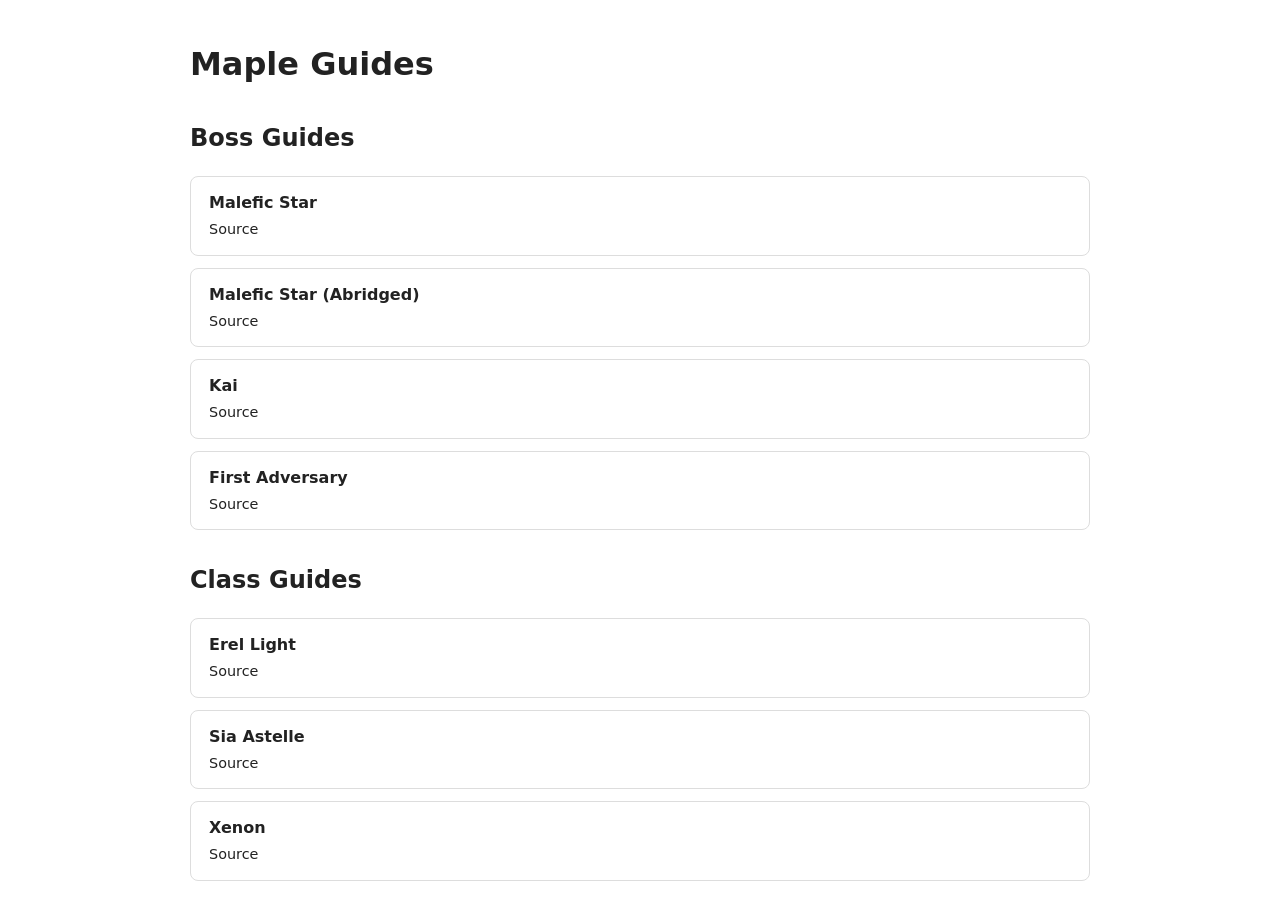
<file: index.html>
<!DOCTYPE html>
<html lang="en">
<head>
<meta charset="UTF-8">
<meta name="viewport" content="width=device-width, initial-scale=1">
<meta name="google-site-verification" content="QACjqx_m-6o9EefBj3PaDMRzz-zYhA-TbQK-95l34iQ" />
<title>Maple Guides</title>

<style>
html {
    background: #fff;
}

body {
    max-width: 900px;
    margin: 40px auto;
    padding: 0 20px;
    font-family: system-ui, sans-serif;
    line-height: 1.5;

    background: transparent;
    color: #222;
}

h1 {
    margin-bottom: 8px;
}

.subtitle {
    color: #666;
    margin-bottom: 32px;
}

.section {
    margin-bottom: 32px;
}

.guide {
    display: block;
    padding: 14px 18px;
    border: 1px solid #ddd;
    border-radius: 8px;
    margin-bottom: 12px;
    transition: background .15s ease, border-color .15s ease;
}

.guide:hover {
    background: #f5f5f5;
}

.guide-title {
    font-weight: 600;
}

.guide-source {
    margin-top: 4px;
    font-size: 0.9rem;
}

.guide a {
    color: inherit;
    text-decoration: none;
}

@media (prefers-color-scheme: dark) {
    html {
        background: #111;
    }

    body {
        color: #eee;
    }

    .subtitle {
        color: #aaa;
    }

    .guide {
        border-color: #333;
    }

    .guide:hover {
        background: rgba(255,255,255,0.04);
        border-color: #555;
    }

    .guide-source {
        color: #aaa;
    }
}
</style>
</head>

<body>

<h1>Maple Guides</h1>
<p class="subtitle"></p>

<div class="section">
    <h2>Boss Guides</h2>

<div class="guide">
    <a class="guide-main" href="Boss-Guides/Malefic-Star/Malefic-Star.html">
        <div class="guide-title">Malefic Star</div>
    </a>

    <div class="guide-source">
        <a href="https://docs.google.com/document/d/1qGre_k2_m68imDiKPzoyEQaVv7XO0RTea0mGct-TXH4"
           target="_blank" onclick="return confirmSource(event)">
            Source
        </a>
    </div>
</div>

<div class="guide">
    <a class="guide-main" href="Boss-Guides/Malefic-Star-Abridged/Malefic-Star-Abridged.html">
        <div class="guide-title">Malefic Star (Abridged)</div>
    </a>

    <div class="guide-source">
        <a href="https://docs.google.com/document/u/0/d/1rtF8WBLnIVGlVvYeM6tD0t0uuiH73fMVhQfWKANC7Wc/mobilebasic"
           target="_blank" onclick="return confirmSource(event)">
            Source
        </a>
    </div>
</div>

<div class="guide">
    <a class="guide-main" href="Boss-Guides/Kai/Kai.html">
        <div class="guide-title">Kai</div>
    </a>

    <div class="guide-source">
        <a href="https://docs.google.com/document/d/1oPyMyovLuS8aPh87MP3B_vJJcbnYoXWXrLp8Q4By0BI/mobilebasic"
           target="_blank" onclick="return confirmSource(event)">
            Source
        </a>
    </div>
</div>

<div class="guide">
    <a class="guide-main" href="Boss-Guides/First-Adversary/First-Adversary.html">
        <div class="guide-title">First Adversary</div>
    </a>

    <div class="guide-source">
        <a href="https://docs.google.com/document/d/1kVb7FMPvHtntji69dnfAsU025yT_hqdDM1aWVRodxXU/mobilebasic"
           target="_blank" onclick="return confirmSource(event)">
            Source
        </a>
    </div>
</div>


</div>


<div class="section">
    <h2>Class Guides</h2>

<div class="guide">
    <a class="guide-main" href="Class-Guides/Erel-Light/Erel-Light.html">
        <div class="guide-title">Erel Light</div>
    </a>

    <div class="guide-source">
        <a href="https://docs.google.com/document/d/1TQgJF3cbjlfZGK05GoEtA3oHLQxsMyyPcLAlpHcj4Jc"
           target="_blank" onclick="return confirmSource(event)">
            Source
        </a>
    </div>
</div>


<div class="guide">
    <a class="guide-main" href="Class-Guides/Sia-Astelle/Sia-Astelle.html">
        <div class="guide-title">Sia Astelle</div>
    </a>

    <div class="guide-source">
        <a href="https://docs.google.com/document/d/1l4anp8MVMuIAMpcGj9WLQgMRhpjTIgKbMlNj9KHx2CI"
           target="_blank" onclick="return confirmSource(event)">
            Source
        </a>
    </div>
</div>


<div class="guide">
    <a class="guide-main" href="Class-Guides/Xenon/Xenon.html">
        <div class="guide-title">Xenon</div>
    </a>

    <div class="guide-source">
        <a href="https://docs.google.com/document/d/1bpARm1tksZ2LdVCBWoClaNlyjEhvs0IHJqQShr1o99M"
           target="_blank" onclick="return confirmSource(event)">
            Source
        </a>
    </div>
</div>


</div>

<script>
function confirmSource(event) {
    const proceed = confirm(
        "Proceed to Google Doc?"
    );

    if (!proceed) {
        event.preventDefault();
        return false;
    }

    return true;
}
</script>

</body>
</html>
</file>
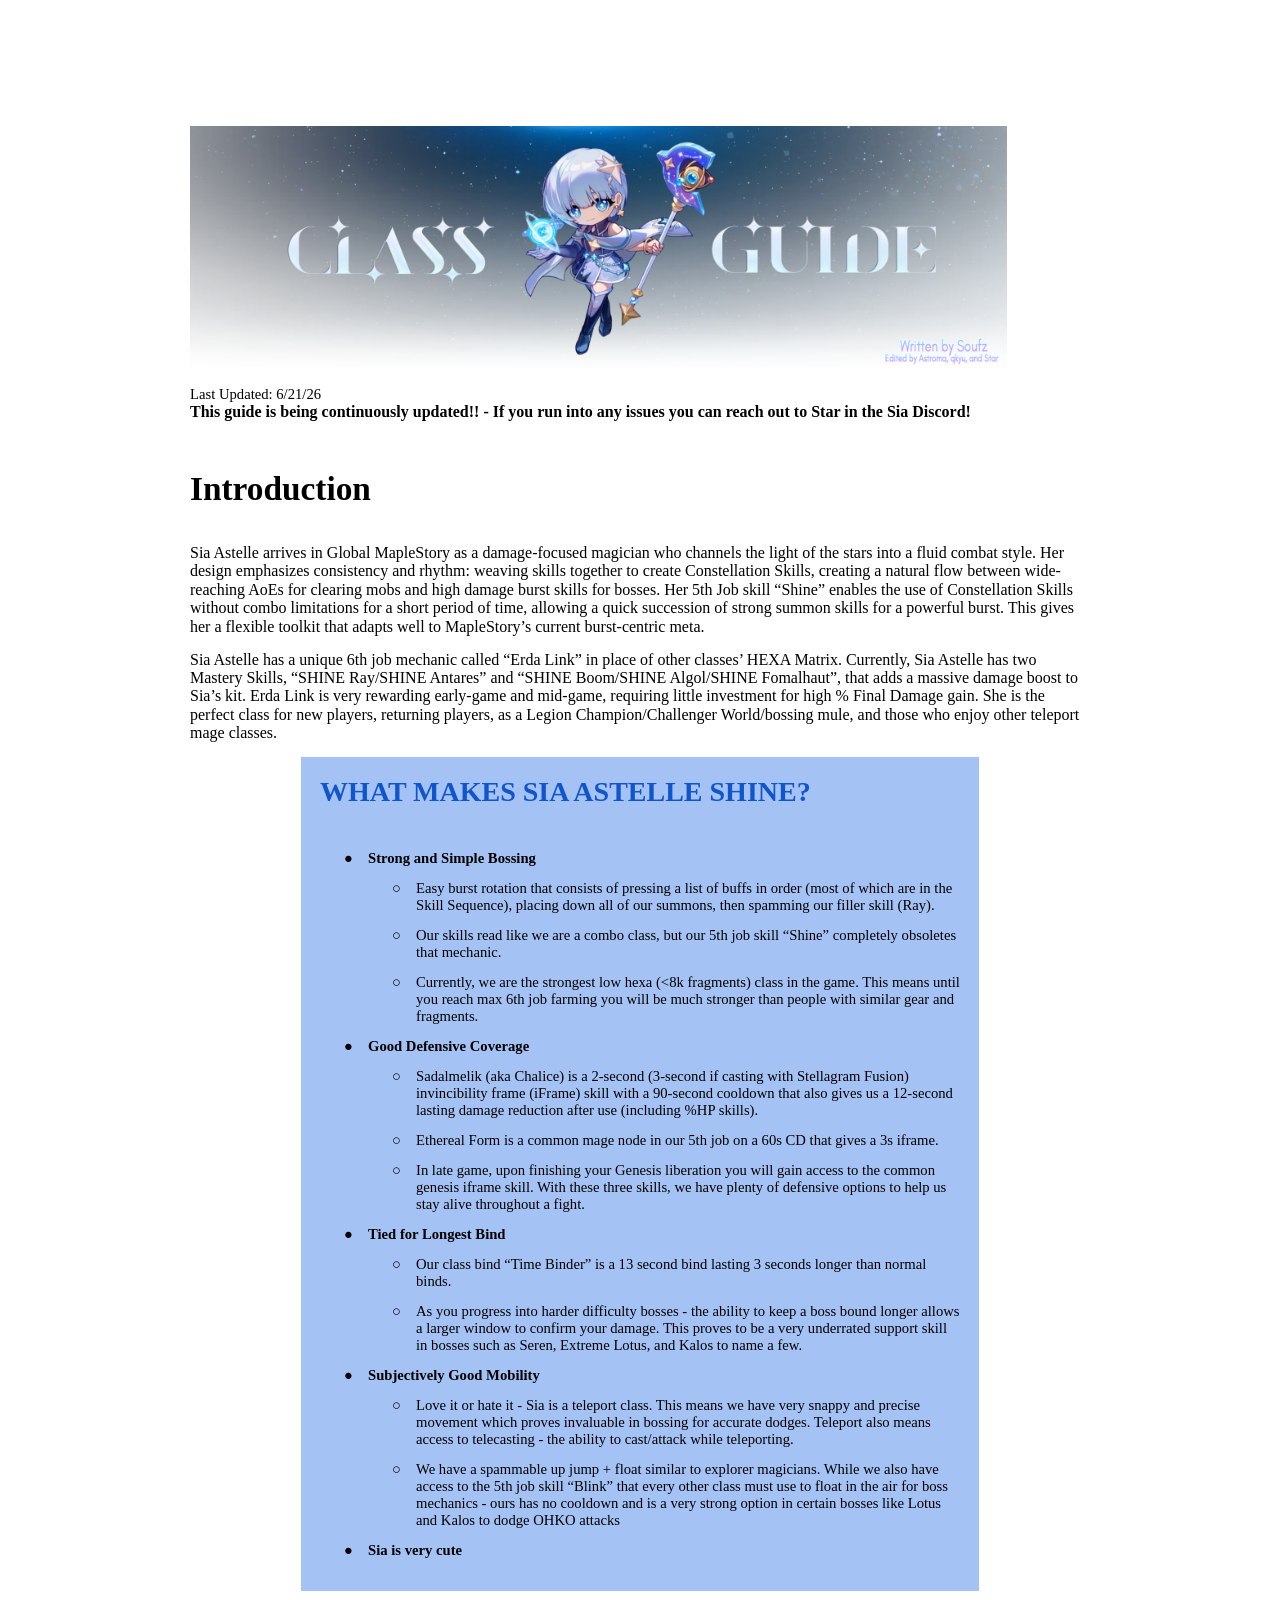
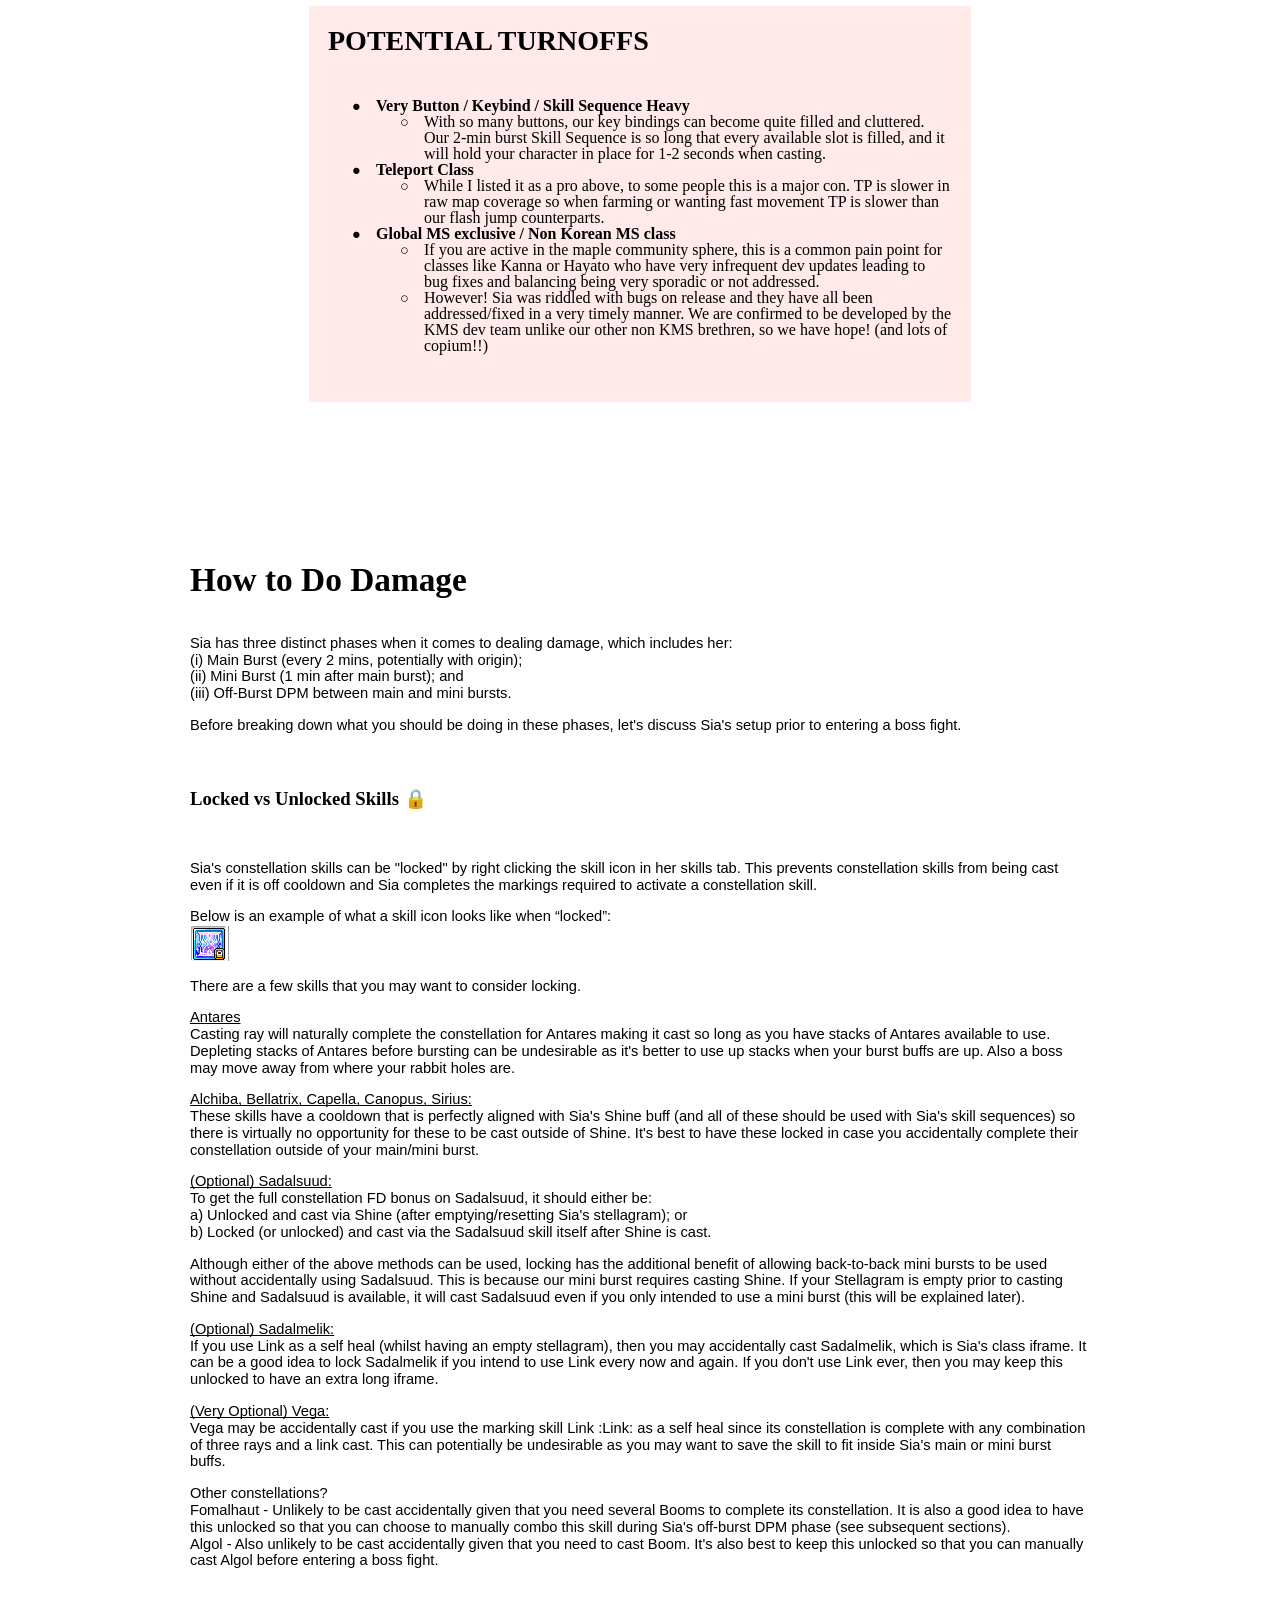
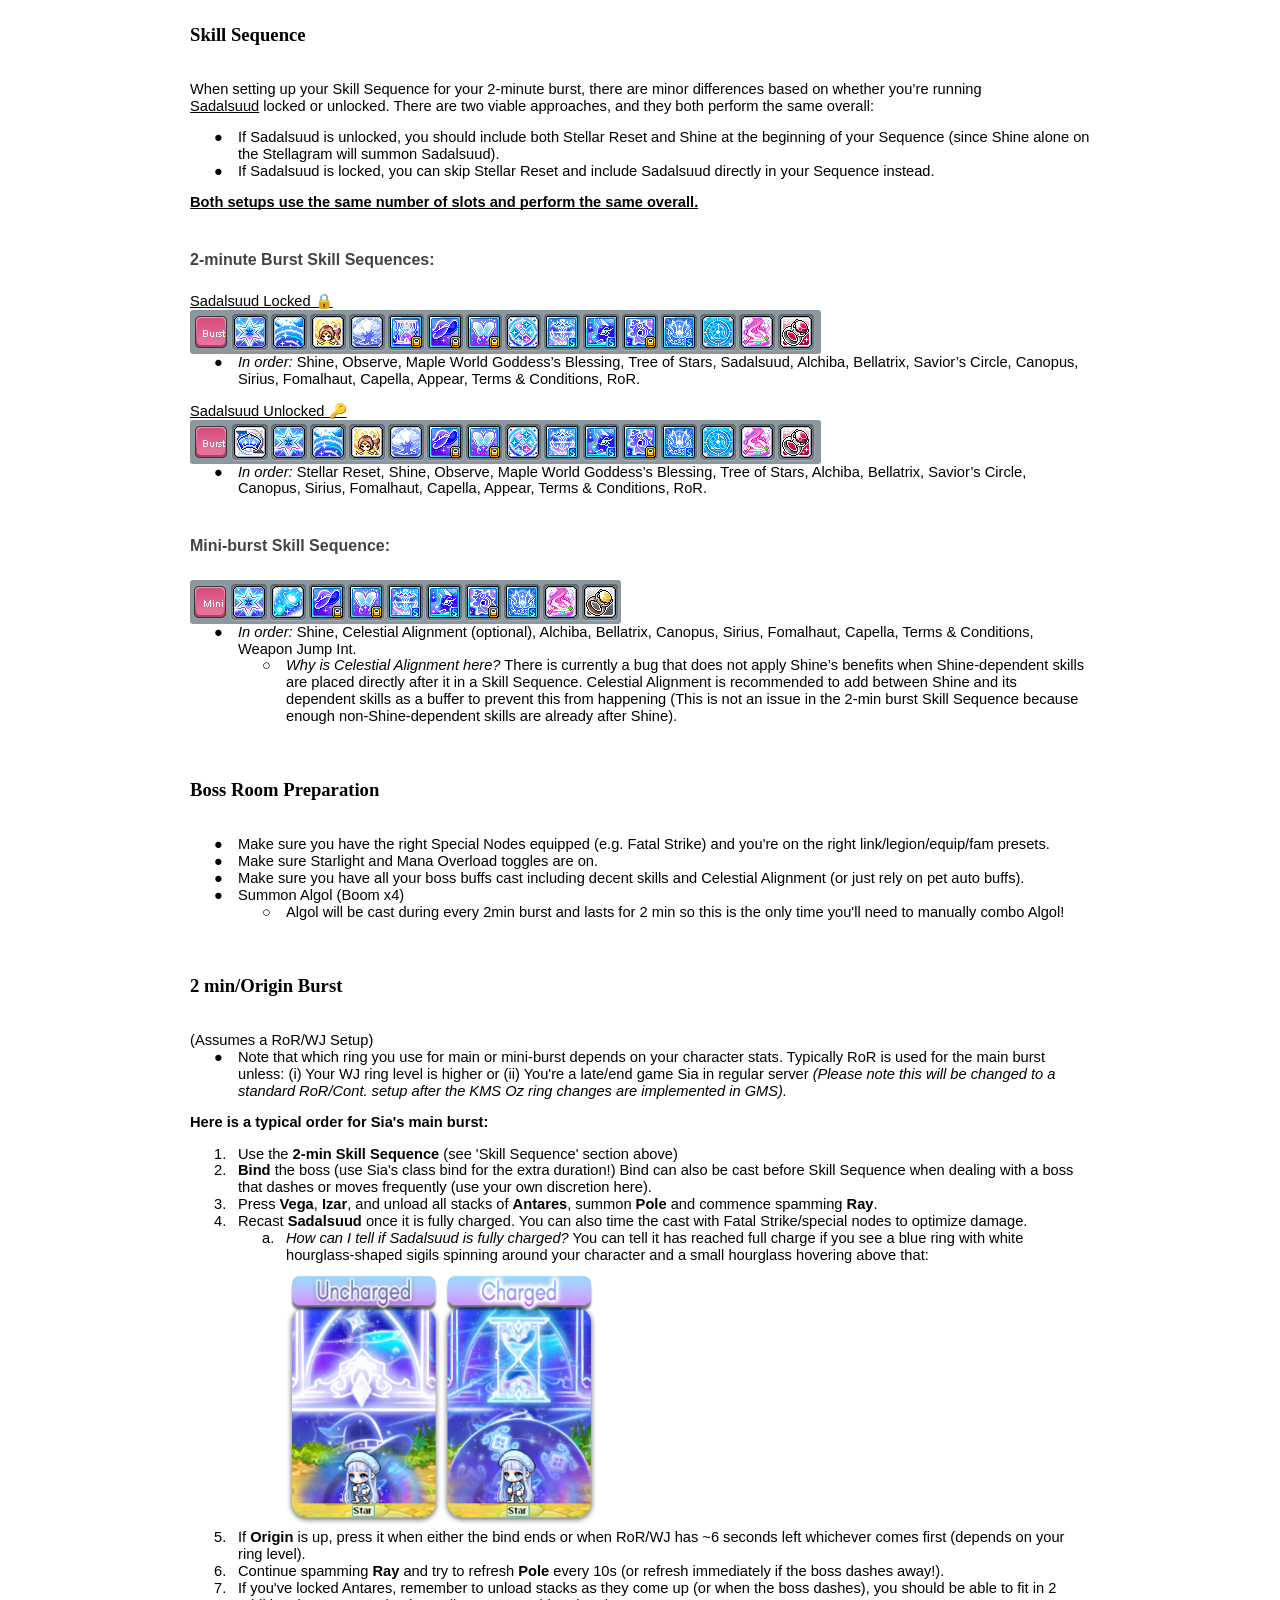
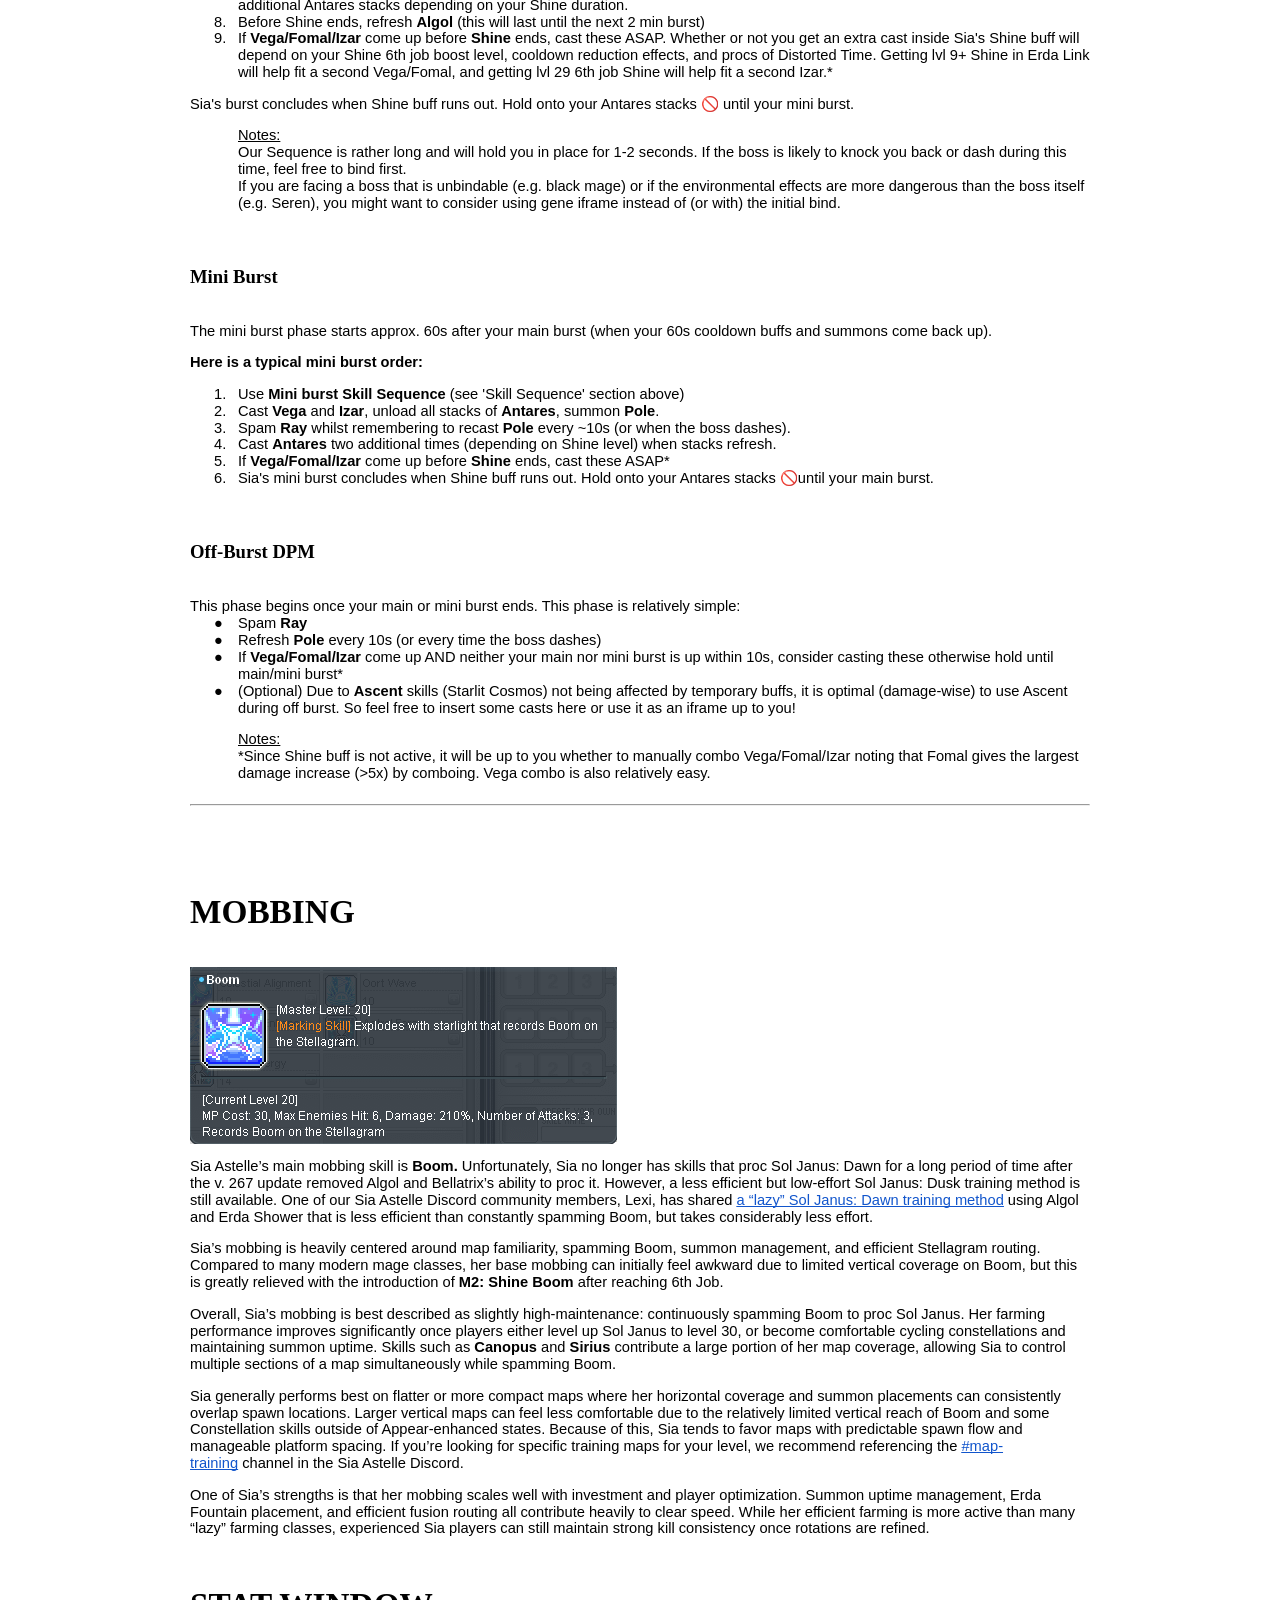
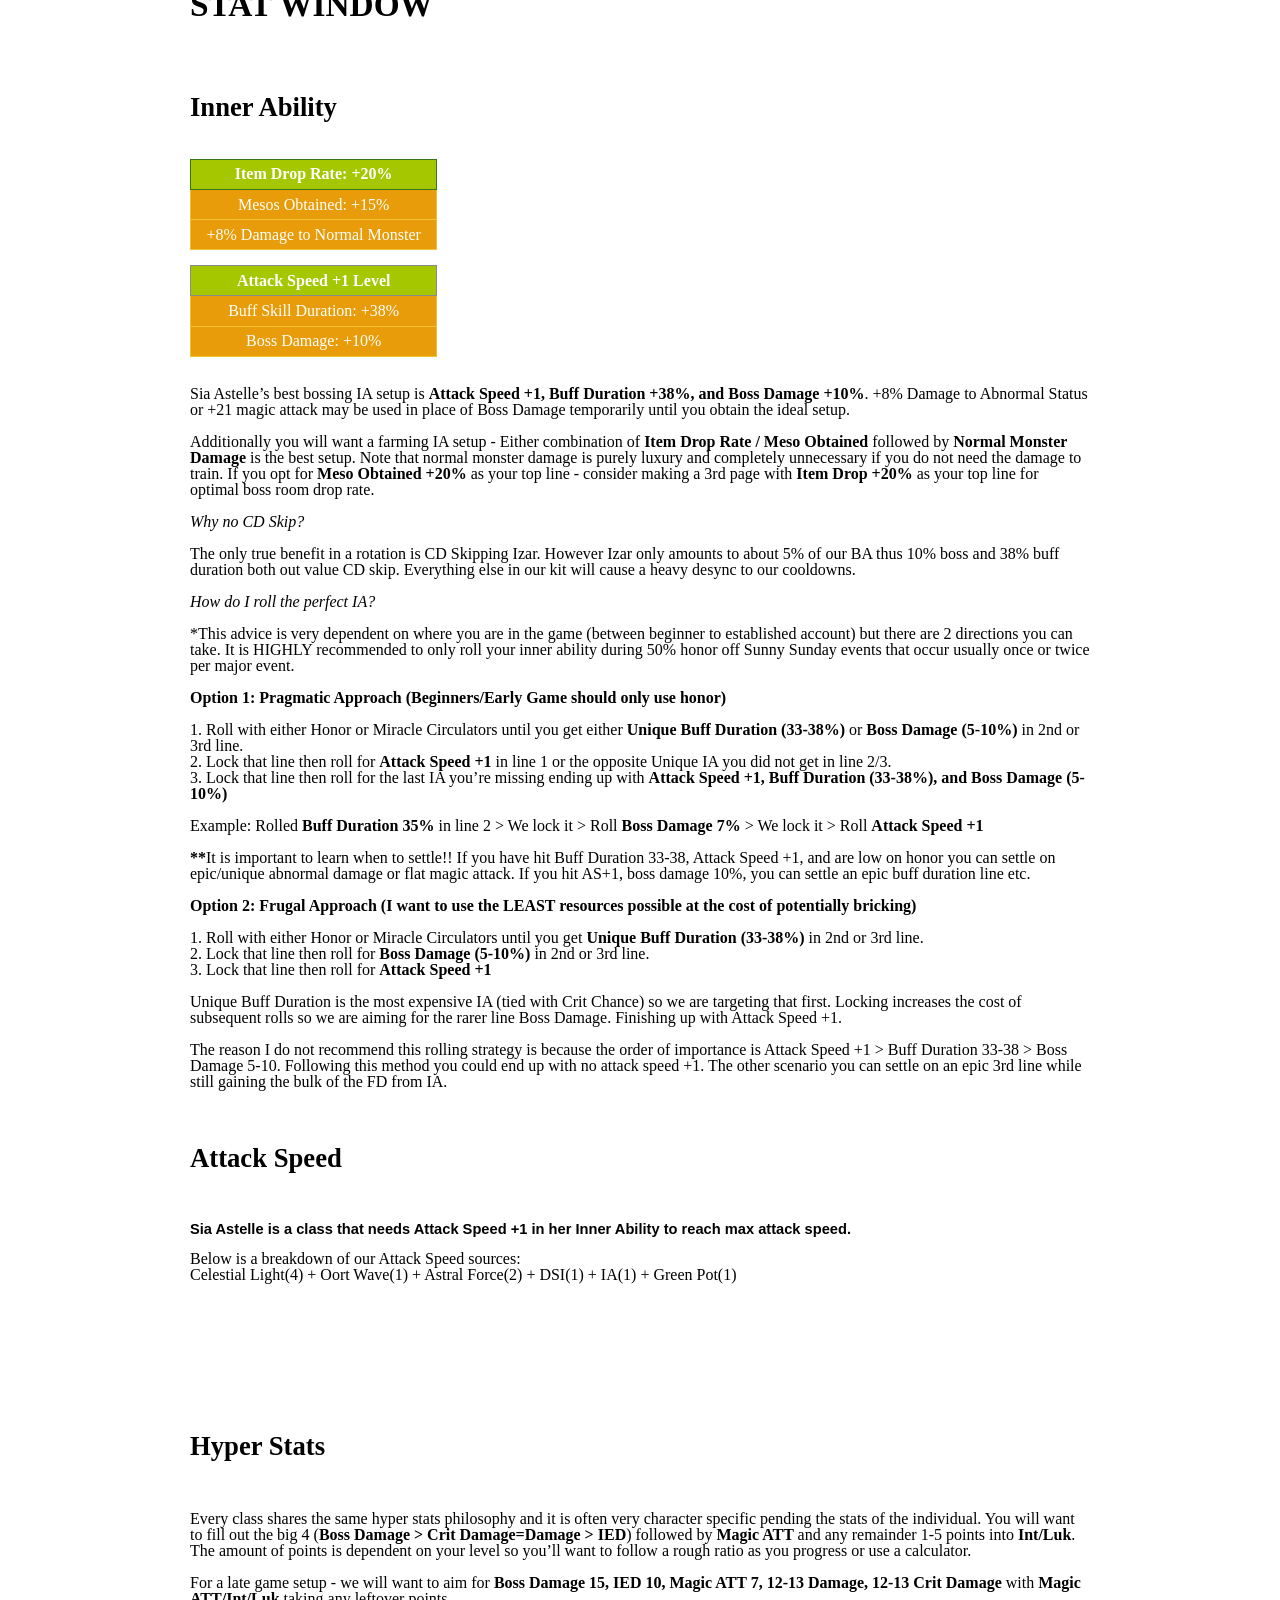
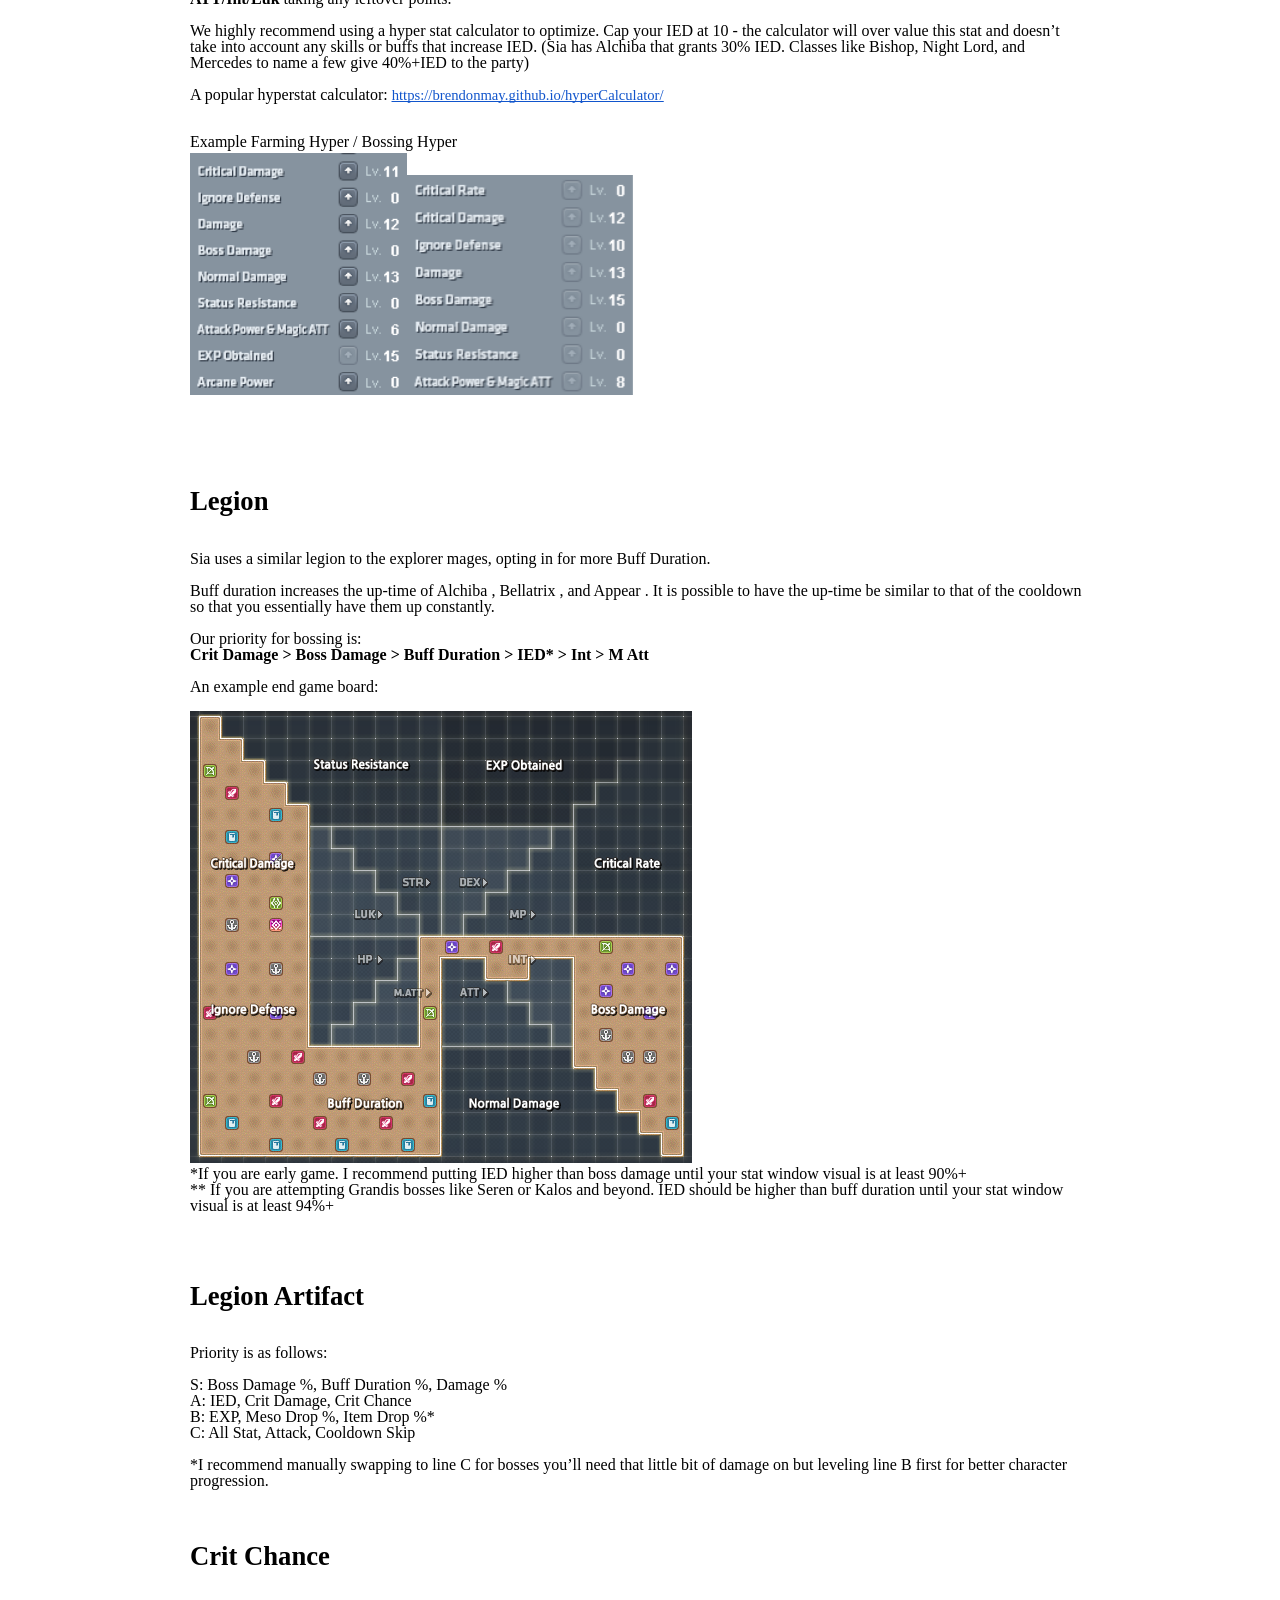
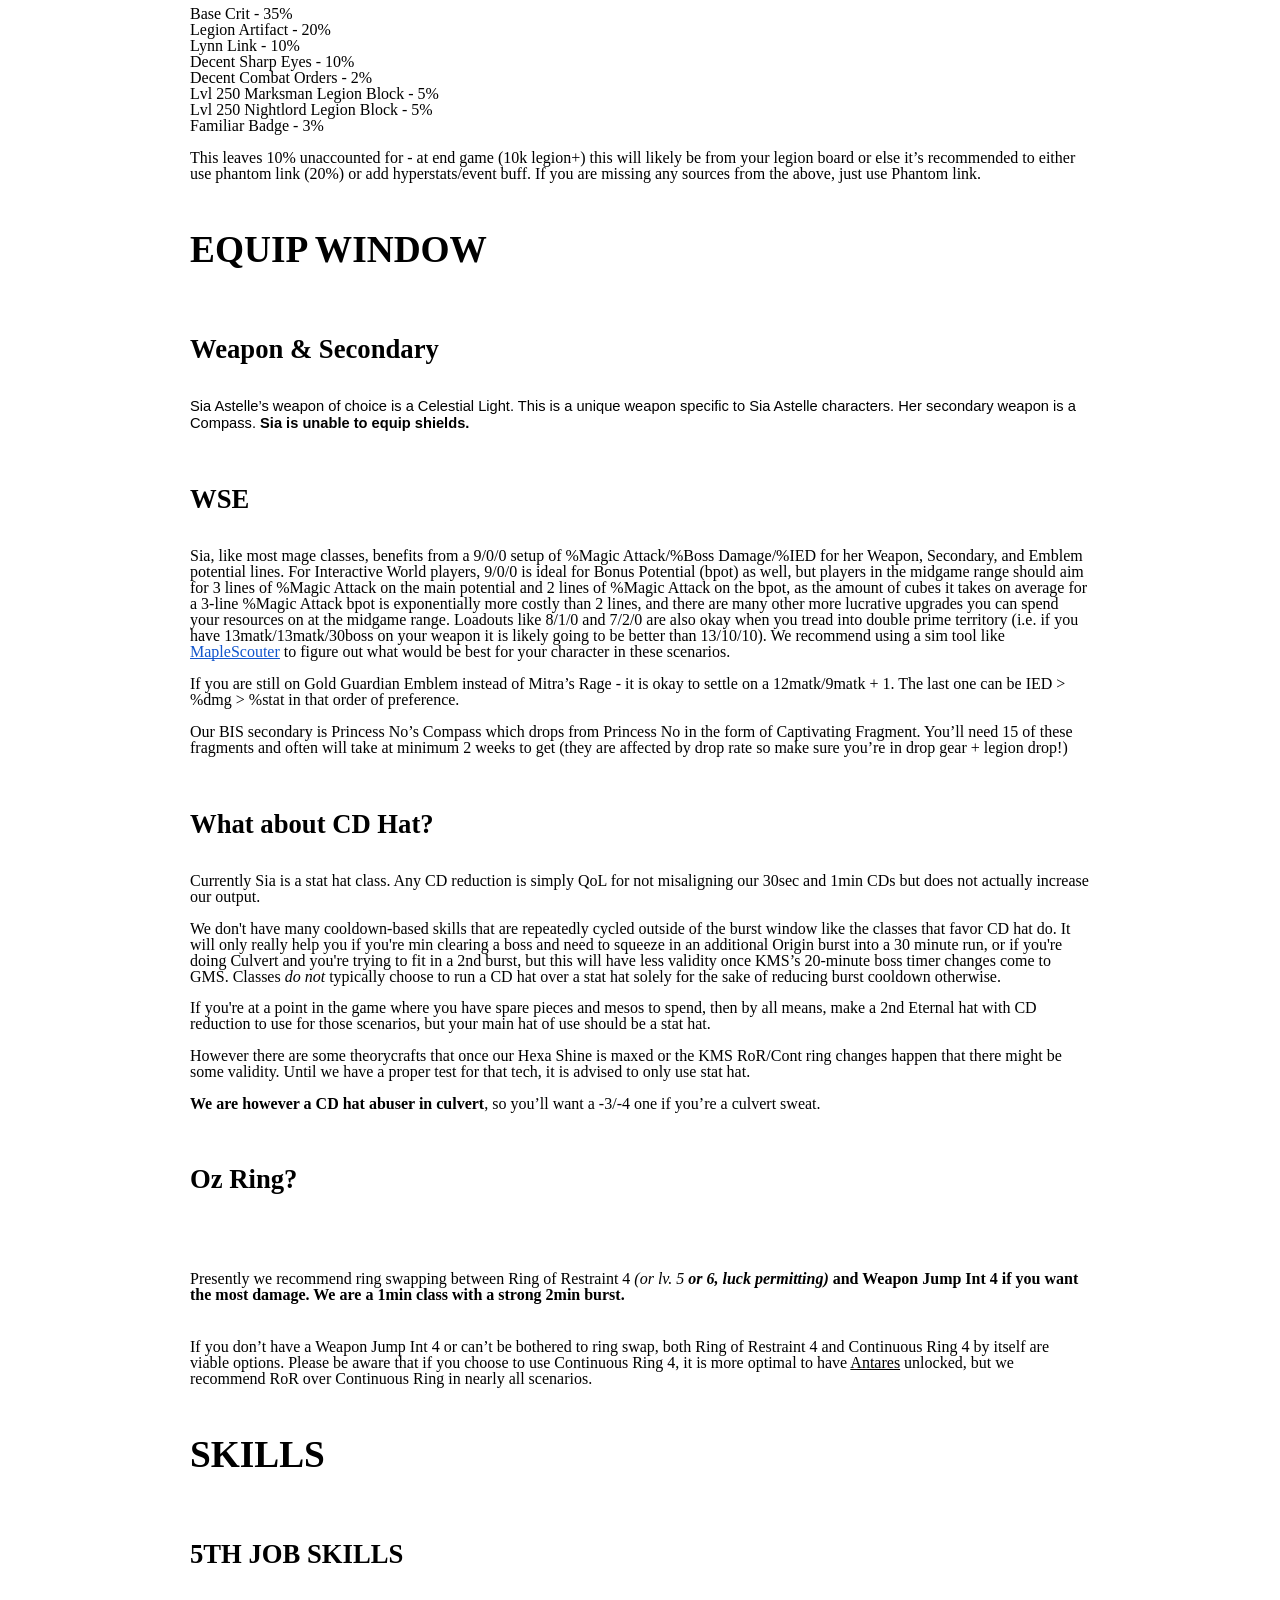
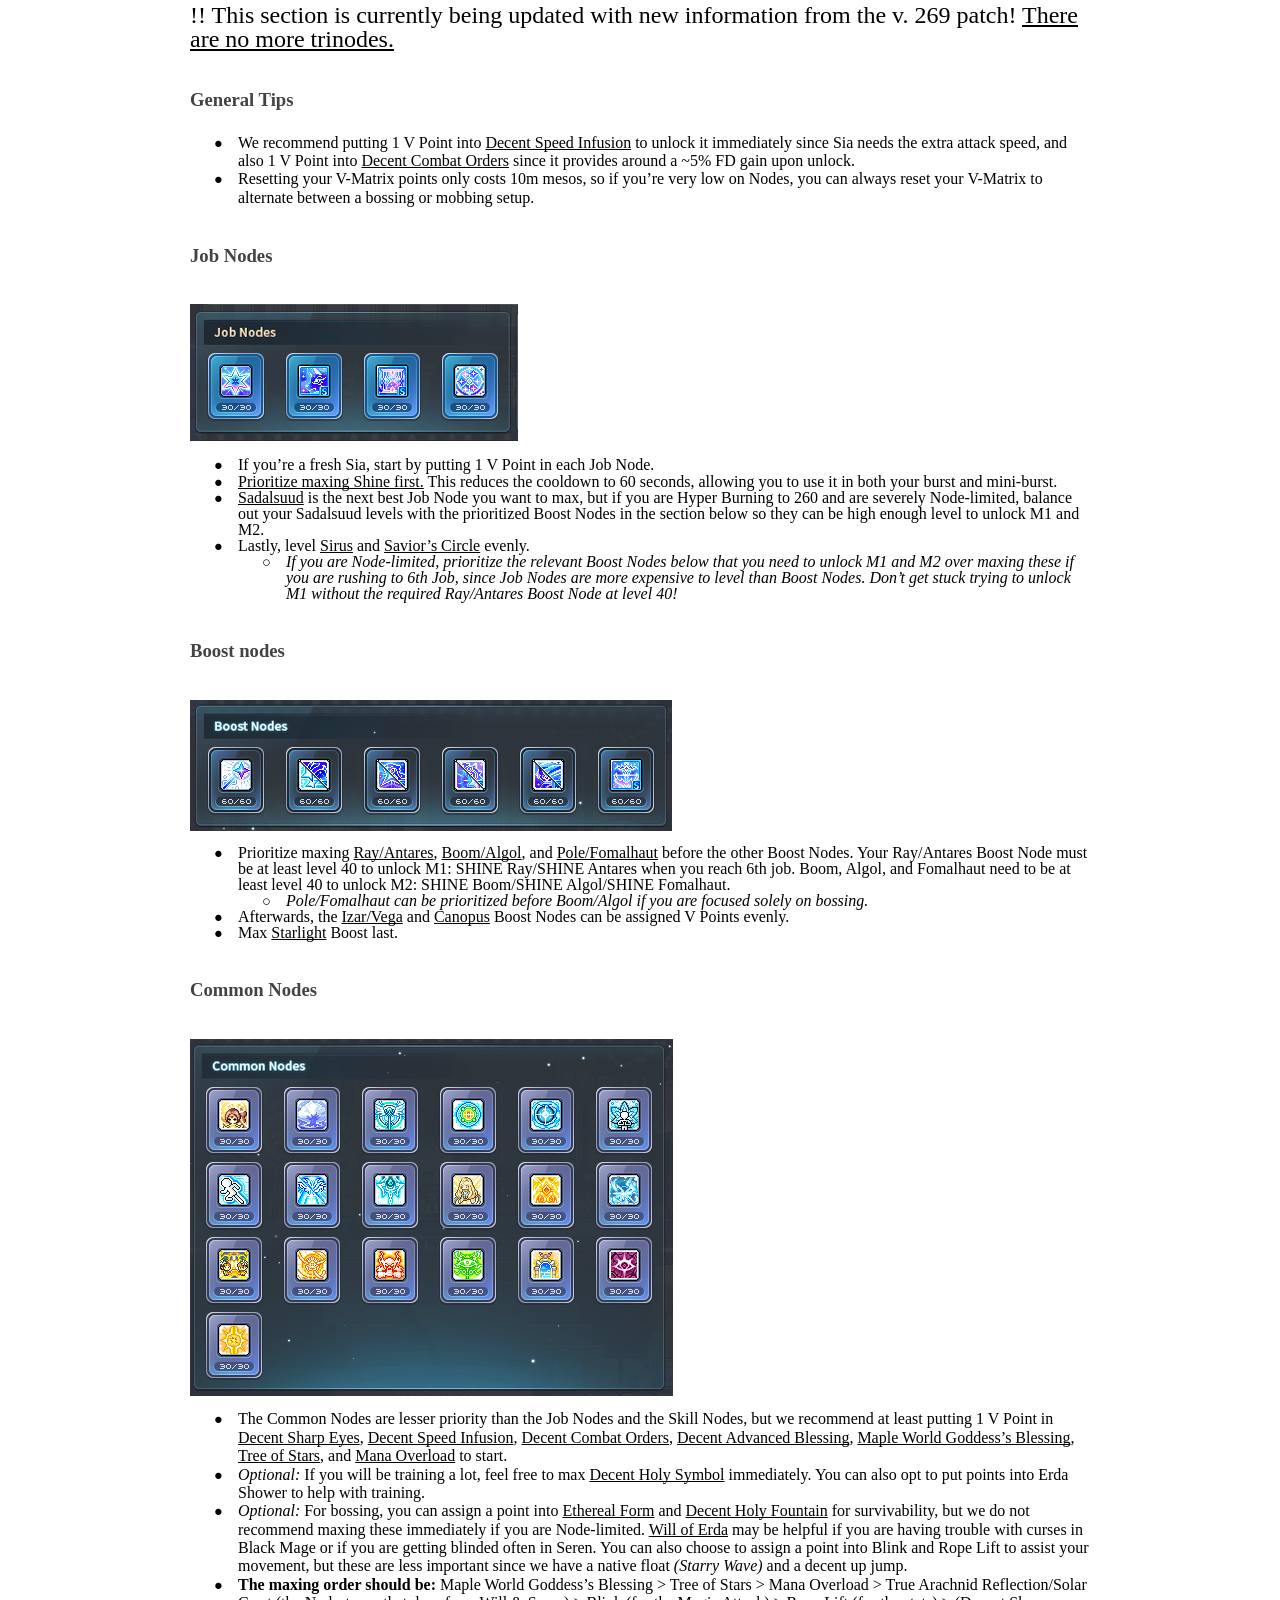
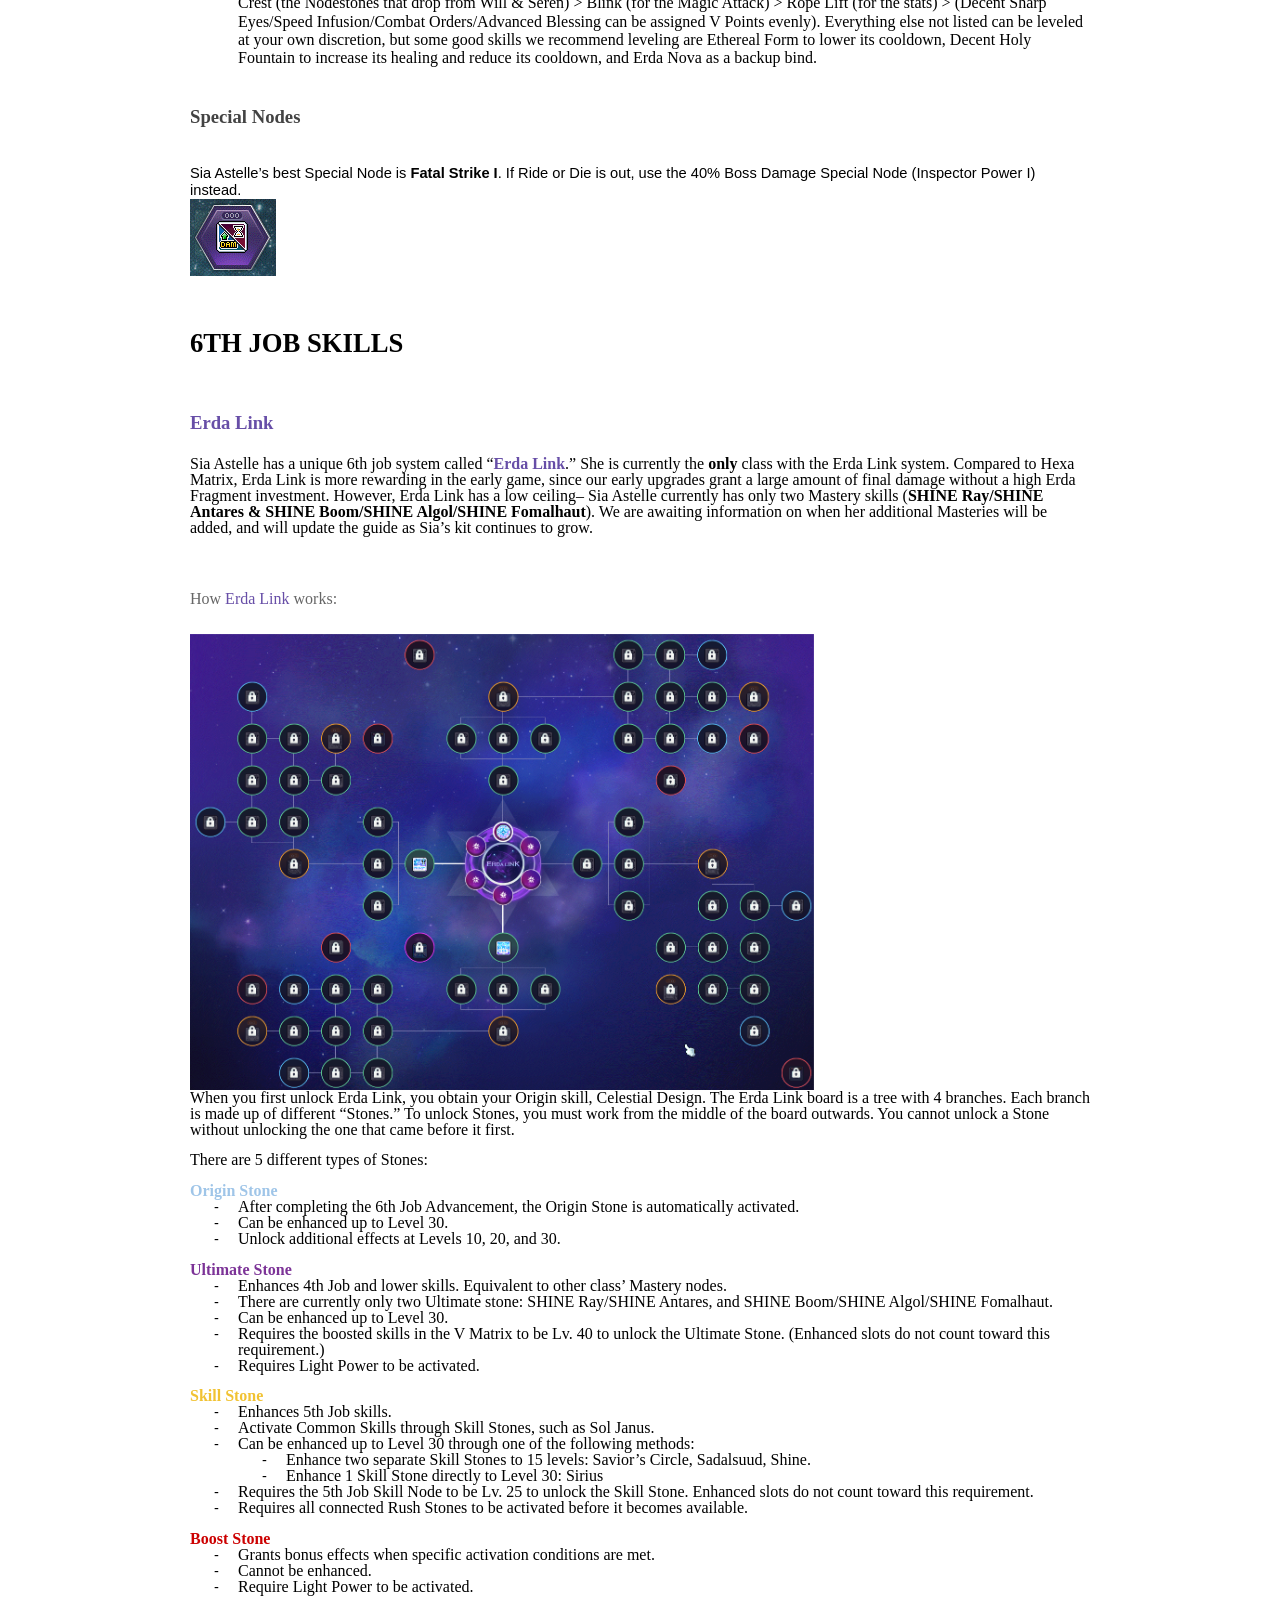
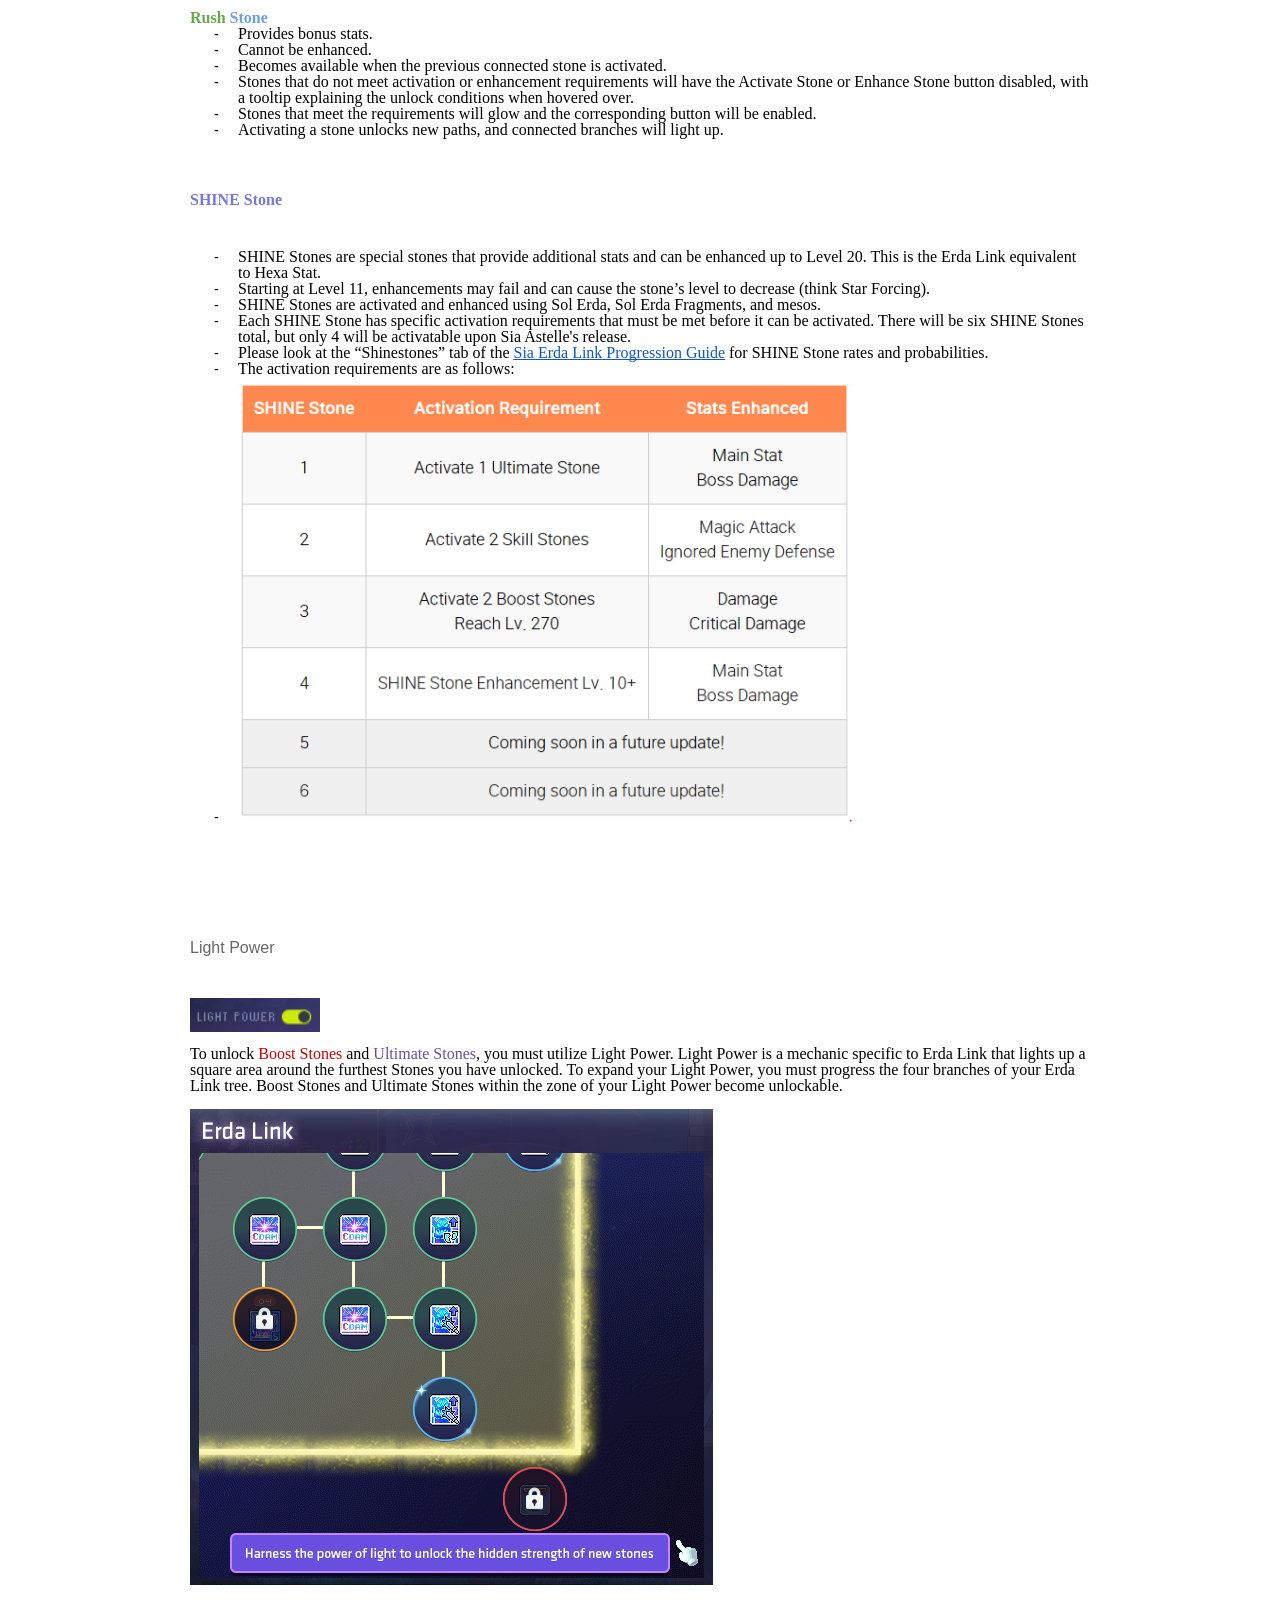
<file: Class-Guides/Sia-Astelle/Sia-Astelle.html>
<html><head><meta content="text/html; charset=UTF-8" http-equiv="content-type"><title>Sia Astelle Guide</title><style type="text/css">@import url(https://themes.googleusercontent.com/fonts/css?kit=fpjTOVmNbO4Lz34iLyptLXzpzr1-Oi8-Ma8yJOr0WDJ8k1jqJ7Lufijt1oh9dmNs);ul.lst-kix_d62f10gzboob-0{list-style-type:none}.lst-kix_e6diened5rue-2>li:before{content:"\0025a0   "}.lst-kix_e6diened5rue-1>li:before{content:"\0025cb   "}.lst-kix_e6diened5rue-5>li:before{content:"\0025a0   "}.lst-kix_awoh815fd5jb-0>li:before{content:"\0025cf   "}ul.lst-kix_d62f10gzboob-8{list-style-type:none}.lst-kix_e6diened5rue-6>li:before{content:"\0025cf   "}ul.lst-kix_d62f10gzboob-7{list-style-type:none}ul.lst-kix_d62f10gzboob-6{list-style-type:none}ul.lst-kix_d62f10gzboob-5{list-style-type:none}.lst-kix_awoh815fd5jb-1>li:before{content:"\0025cb   "}.lst-kix_awoh815fd5jb-3>li:before{content:"\0025cf   "}ul.lst-kix_d62f10gzboob-4{list-style-type:none}.lst-kix_e6diened5rue-0>li:before{content:"\0025cf   "}.lst-kix_e6diened5rue-8>li:before{content:"\0025a0   "}ul.lst-kix_d62f10gzboob-3{list-style-type:none}ul.lst-kix_d62f10gzboob-2{list-style-type:none}.lst-kix_e6diened5rue-7>li:before{content:"\0025cb   "}ul.lst-kix_d62f10gzboob-1{list-style-type:none}.lst-kix_awoh815fd5jb-2>li:before{content:"\0025a0   "}ol.lst-kix_lcxi2lva6wpf-2.start{counter-reset:lst-ctn-kix_lcxi2lva6wpf-2 0}ul.lst-kix_qunpzzavmhxn-0{list-style-type:none}ul.lst-kix_qunpzzavmhxn-4{list-style-type:none}ul.lst-kix_qunpzzavmhxn-3{list-style-type:none}ul.lst-kix_qunpzzavmhxn-2{list-style-type:none}ul.lst-kix_qunpzzavmhxn-1{list-style-type:none}ul.lst-kix_3rb2x8c007dp-2{list-style-type:none}ul.lst-kix_3rb2x8c007dp-3{list-style-type:none}.lst-kix_lcxi2lva6wpf-0>li{counter-increment:lst-ctn-kix_lcxi2lva6wpf-0}ul.lst-kix_3rb2x8c007dp-4{list-style-type:none}ul.lst-kix_3rb2x8c007dp-5{list-style-type:none}ul.lst-kix_3rb2x8c007dp-6{list-style-type:none}ul.lst-kix_3rb2x8c007dp-7{list-style-type:none}ul.lst-kix_3rb2x8c007dp-8{list-style-type:none}.lst-kix_awoh815fd5jb-5>li:before{content:"\0025a0   "}.lst-kix_awoh815fd5jb-7>li:before{content:"\0025cb   "}ul.lst-kix_3rb2x8c007dp-0{list-style-type:none}ul.lst-kix_3rb2x8c007dp-1{list-style-type:none}.lst-kix_awoh815fd5jb-4>li:before{content:"\0025cb   "}.lst-kix_awoh815fd5jb-8>li:before{content:"\0025a0   "}ul.lst-kix_qunpzzavmhxn-8{list-style-type:none}ul.lst-kix_qunpzzavmhxn-7{list-style-type:none}ul.lst-kix_qunpzzavmhxn-6{list-style-type:none}ul.lst-kix_qunpzzavmhxn-5{list-style-type:none}.lst-kix_e6diened5rue-4>li:before{content:"\0025cb   "}ol.lst-kix_sncnaz5k6ger-2.start{counter-reset:lst-ctn-kix_sncnaz5k6ger-2 0}.lst-kix_e6diened5rue-3>li:before{content:"\0025cf   "}.lst-kix_awoh815fd5jb-6>li:before{content:"\0025cf   "}.lst-kix_v239fjtdie5w-2>li:before{content:"\0025a0   "}.lst-kix_sncnaz5k6ger-4>li{counter-increment:lst-ctn-kix_sncnaz5k6ger-4}.lst-kix_v239fjtdie5w-0>li:before{content:"\0025cf   "}.lst-kix_v239fjtdie5w-4>li:before{content:"\0025cb   "}.lst-kix_v239fjtdie5w-1>li:before{content:"\0025cb   "}.lst-kix_v239fjtdie5w-5>li:before{content:"\0025a0   "}ul.lst-kix_1agdityidg9l-1{list-style-type:none}ul.lst-kix_1agdityidg9l-2{list-style-type:none}.lst-kix_v239fjtdie5w-3>li:before{content:"\0025cf   "}ul.lst-kix_1agdityidg9l-0{list-style-type:none}.lst-kix_6cx1it635u8x-6>li{counter-increment:lst-ctn-kix_6cx1it635u8x-6}.lst-kix_v239fjtdie5w-8>li:before{content:"\0025a0   "}.lst-kix_v239fjtdie5w-6>li:before{content:"\0025cf   "}.lst-kix_v239fjtdie5w-7>li:before{content:"\0025cb   "}ol.lst-kix_6cx1it635u8x-3.start{counter-reset:lst-ctn-kix_6cx1it635u8x-3 0}ol.lst-kix_6cx1it635u8x-8.start{counter-reset:lst-ctn-kix_6cx1it635u8x-8 0}ul.lst-kix_1agdityidg9l-5{list-style-type:none}ul.lst-kix_1agdityidg9l-6{list-style-type:none}ul.lst-kix_1agdityidg9l-3{list-style-type:none}ul.lst-kix_1agdityidg9l-4{list-style-type:none}ul.lst-kix_1agdityidg9l-7{list-style-type:none}ul.lst-kix_1agdityidg9l-8{list-style-type:none}ol.lst-kix_sncnaz5k6ger-7.start{counter-reset:lst-ctn-kix_sncnaz5k6ger-7 0}.lst-kix_lcxi2lva6wpf-4>li{counter-increment:lst-ctn-kix_lcxi2lva6wpf-4}.lst-kix_o73qtomdrxm6-6>li:before{content:"-  "}.lst-kix_mtf9bcu7iza5-1>li:before{content:"\0025cb   "}ol.lst-kix_sncnaz5k6ger-4.start{counter-reset:lst-ctn-kix_sncnaz5k6ger-4 0}.lst-kix_lclc8a4nup38-1>li:before{content:"\0025cb   "}ol.lst-kix_lcxi2lva6wpf-2{list-style-type:none}ol.lst-kix_lcxi2lva6wpf-1{list-style-type:none}.lst-kix_o73qtomdrxm6-4>li:before{content:"-  "}ol.lst-kix_lcxi2lva6wpf-0{list-style-type:none}.lst-kix_lclc8a4nup38-5>li:before{content:"\0025a0   "}ol.lst-kix_6cx1it635u8x-6.start{counter-reset:lst-ctn-kix_6cx1it635u8x-6 0}.lst-kix_lclc8a4nup38-3>li:before{content:"\0025cf   "}.lst-kix_lclc8a4nup38-7>li:before{content:"\0025cb   "}.lst-kix_o73qtomdrxm6-2>li:before{content:"-  "}.lst-kix_o73qtomdrxm6-0>li:before{content:"-  "}.lst-kix_6cx1it635u8x-2>li{counter-increment:lst-ctn-kix_6cx1it635u8x-2}.lst-kix_sncnaz5k6ger-8>li{counter-increment:lst-ctn-kix_sncnaz5k6ger-8}.lst-kix_lcxi2lva6wpf-8>li{counter-increment:lst-ctn-kix_lcxi2lva6wpf-8}ol.lst-kix_lcxi2lva6wpf-6{list-style-type:none}ol.lst-kix_lcxi2lva6wpf-5{list-style-type:none}ol.lst-kix_lcxi2lva6wpf-4{list-style-type:none}ol.lst-kix_lcxi2lva6wpf-3{list-style-type:none}ol.lst-kix_lcxi2lva6wpf-8{list-style-type:none}ol.lst-kix_lcxi2lva6wpf-7{list-style-type:none}ul.lst-kix_iwkp4vr4ru01-4{list-style-type:none}ul.lst-kix_iwkp4vr4ru01-5{list-style-type:none}ul.lst-kix_iwkp4vr4ru01-2{list-style-type:none}.lst-kix_glmogmlb13zy-7>li:before{content:"-  "}ul.lst-kix_iwkp4vr4ru01-3{list-style-type:none}ul.lst-kix_iwkp4vr4ru01-0{list-style-type:none}ul.lst-kix_iwkp4vr4ru01-1{list-style-type:none}.lst-kix_ube6ssbkw9ck-4>li:before{content:"\0025cb   "}.lst-kix_ube6ssbkw9ck-8>li:before{content:"\0025a0   "}.lst-kix_qfoup32jflq6-0>li:before{content:"\0025cf   "}.lst-kix_glmogmlb13zy-5>li:before{content:"-  "}ul.lst-kix_xpl43xvczfwd-7{list-style-type:none}ul.lst-kix_xpl43xvczfwd-6{list-style-type:none}.lst-kix_ube6ssbkw9ck-6>li:before{content:"\0025cf   "}ul.lst-kix_xpl43xvczfwd-8{list-style-type:none}ul.lst-kix_xpl43xvczfwd-3{list-style-type:none}ul.lst-kix_xpl43xvczfwd-2{list-style-type:none}ul.lst-kix_xpl43xvczfwd-5{list-style-type:none}.lst-kix_glmogmlb13zy-1>li:before{content:"-  "}ul.lst-kix_xpl43xvczfwd-4{list-style-type:none}ul.lst-kix_xpl43xvczfwd-1{list-style-type:none}ol.lst-kix_lcxi2lva6wpf-7.start{counter-reset:lst-ctn-kix_lcxi2lva6wpf-7 0}ul.lst-kix_xpl43xvczfwd-0{list-style-type:none}.lst-kix_glmogmlb13zy-3>li:before{content:"-  "}.lst-kix_qfoup32jflq6-8>li:before{content:"\0025a0   "}.lst-kix_sncnaz5k6ger-3>li{counter-increment:lst-ctn-kix_sncnaz5k6ger-3}ul.lst-kix_v239fjtdie5w-5{list-style-type:none}ul.lst-kix_v239fjtdie5w-6{list-style-type:none}ul.lst-kix_v239fjtdie5w-7{list-style-type:none}.lst-kix_qfoup32jflq6-2>li:before{content:"\0025a0   "}.lst-kix_qfoup32jflq6-4>li:before{content:"\0025cb   "}ul.lst-kix_v239fjtdie5w-8{list-style-type:none}.lst-kix_mtf9bcu7iza5-3>li:before{content:"\0025cf   "}.lst-kix_c89d448egqc8-2>li:before{content:"\0025a0   "}.lst-kix_mtf9bcu7iza5-7>li:before{content:"\0025cb   "}.lst-kix_ube6ssbkw9ck-0>li:before{content:"\0025cf   "}.lst-kix_qfoup32jflq6-6>li:before{content:"\0025cf   "}ul.lst-kix_v239fjtdie5w-0{list-style-type:none}.lst-kix_6cx1it635u8x-7>li{counter-increment:lst-ctn-kix_6cx1it635u8x-7}ul.lst-kix_v239fjtdie5w-1{list-style-type:none}ul.lst-kix_v239fjtdie5w-2{list-style-type:none}.lst-kix_c89d448egqc8-0>li:before{content:"\0025cf   "}ul.lst-kix_v239fjtdie5w-3{list-style-type:none}.lst-kix_mtf9bcu7iza5-5>li:before{content:"\0025a0   "}.lst-kix_ube6ssbkw9ck-2>li:before{content:"\0025a0   "}ul.lst-kix_v239fjtdie5w-4{list-style-type:none}.lst-kix_ajwfwfktvqy1-1>li:before{content:"-  "}.lst-kix_ajwfwfktvqy1-2>li:before{content:"-  "}ul.lst-kix_c89d448egqc8-1{list-style-type:none}ul.lst-kix_c89d448egqc8-2{list-style-type:none}ul.lst-kix_c89d448egqc8-3{list-style-type:none}ul.lst-kix_c89d448egqc8-4{list-style-type:none}ul.lst-kix_c89d448egqc8-0{list-style-type:none}ul.lst-kix_c89d448egqc8-5{list-style-type:none}.lst-kix_c89d448egqc8-7>li:before{content:"\0025cb   "}ul.lst-kix_c89d448egqc8-6{list-style-type:none}.lst-kix_c89d448egqc8-6>li:before{content:"\0025cf   "}ul.lst-kix_c89d448egqc8-7{list-style-type:none}ul.lst-kix_c89d448egqc8-8{list-style-type:none}ol.lst-kix_lcxi2lva6wpf-5.start{counter-reset:lst-ctn-kix_lcxi2lva6wpf-5 0}.lst-kix_87yzc5g5zn0g-4>li:before{content:"-  "}.lst-kix_87yzc5g5zn0g-3>li:before{content:"-  "}.lst-kix_lcxi2lva6wpf-3>li{counter-increment:lst-ctn-kix_lcxi2lva6wpf-3}.lst-kix_87yzc5g5zn0g-0>li:before{content:"-  "}.lst-kix_d62f10gzboob-5>li:before{content:"\0025a0   "}.lst-kix_d62f10gzboob-4>li:before{content:"\0025cb   "}.lst-kix_9r0yt6z8iynn-2>li:before{content:"-  "}.lst-kix_9r0yt6z8iynn-1>li:before{content:"-  "}.lst-kix_d62f10gzboob-8>li:before{content:"\0025a0   "}ul.lst-kix_ep65hsc3cecs-3{list-style-type:none}.lst-kix_9r0yt6z8iynn-6>li:before{content:"-  "}.lst-kix_6cx1it635u8x-6>li:before{content:"" counter(lst-ctn-kix_6cx1it635u8x-6,decimal) ". "}ul.lst-kix_ep65hsc3cecs-2{list-style-type:none}ul.lst-kix_ep65hsc3cecs-5{list-style-type:none}.lst-kix_9r0yt6z8iynn-5>li:before{content:"-  "}.lst-kix_6cx1it635u8x-7>li:before{content:"" counter(lst-ctn-kix_6cx1it635u8x-7,lower-latin) ". "}ul.lst-kix_ep65hsc3cecs-4{list-style-type:none}ul.lst-kix_ep65hsc3cecs-7{list-style-type:none}ul.lst-kix_ep65hsc3cecs-6{list-style-type:none}ul.lst-kix_ep65hsc3cecs-8{list-style-type:none}ul.lst-kix_ep65hsc3cecs-1{list-style-type:none}ol.lst-kix_lcxi2lva6wpf-4.start{counter-reset:lst-ctn-kix_lcxi2lva6wpf-4 0}ul.lst-kix_ep65hsc3cecs-0{list-style-type:none}.lst-kix_d62f10gzboob-1>li:before{content:"\0025cb   "}.lst-kix_d62f10gzboob-0>li:before{content:"\0025cf   "}.lst-kix_lcxi2lva6wpf-8>li:before{content:"" counter(lst-ctn-kix_lcxi2lva6wpf-8,lower-roman) ". "}ol.lst-kix_sncnaz5k6ger-0.start{counter-reset:lst-ctn-kix_sncnaz5k6ger-0 0}.lst-kix_iwkp4vr4ru01-2>li:before{content:"-  "}ul.lst-kix_9r0yt6z8iynn-8{list-style-type:none}ul.lst-kix_9r0yt6z8iynn-7{list-style-type:none}.lst-kix_iwkp4vr4ru01-1>li:before{content:"-  "}ul.lst-kix_9r0yt6z8iynn-6{list-style-type:none}.lst-kix_lcxi2lva6wpf-4>li:before{content:"" counter(lst-ctn-kix_lcxi2lva6wpf-4,lower-latin) ". "}.lst-kix_6cx1it635u8x-2>li:before{content:"" counter(lst-ctn-kix_6cx1it635u8x-2,lower-roman) ") "}.lst-kix_ajwfwfktvqy1-5>li:before{content:"-  "}ul.lst-kix_9r0yt6z8iynn-5{list-style-type:none}ul.lst-kix_9r0yt6z8iynn-4{list-style-type:none}.lst-kix_lcxi2lva6wpf-5>li:before{content:"" counter(lst-ctn-kix_lcxi2lva6wpf-5,lower-roman) ". "}.lst-kix_6cx1it635u8x-3>li:before{content:"(" counter(lst-ctn-kix_6cx1it635u8x-3,decimal) ") "}.lst-kix_ajwfwfktvqy1-6>li:before{content:"-  "}ul.lst-kix_9r0yt6z8iynn-3{list-style-type:none}ul.lst-kix_9r0yt6z8iynn-2{list-style-type:none}ul.lst-kix_9r0yt6z8iynn-1{list-style-type:none}ul.lst-kix_9r0yt6z8iynn-0{list-style-type:none}.lst-kix_o73qtomdrxm6-7>li:before{content:"-  "}.lst-kix_lcxi2lva6wpf-7>li{counter-increment:lst-ctn-kix_lcxi2lva6wpf-7}.lst-kix_lcxi2lva6wpf-1>li:before{content:"" counter(lst-ctn-kix_lcxi2lva6wpf-1,lower-latin) ". "}.lst-kix_7sq2ijjpe2gk-1>li:before{content:"\0025cb   "}.lst-kix_7sq2ijjpe2gk-5>li:before{content:"\0025a0   "}.lst-kix_3rb2x8c007dp-5>li:before{content:"\0025a0   "}.lst-kix_o73qtomdrxm6-3>li:before{content:"-  "}.lst-kix_lclc8a4nup38-0>li:before{content:"\0025cf   "}.lst-kix_mtf9bcu7iza5-2>li:before{content:"\0025a0   "}ul.lst-kix_yp170jxdkinn-3{list-style-type:none}ul.lst-kix_yp170jxdkinn-2{list-style-type:none}.lst-kix_lclc8a4nup38-4>li:before{content:"\0025cb   "}ul.lst-kix_yp170jxdkinn-1{list-style-type:none}ul.lst-kix_yp170jxdkinn-0{list-style-type:none}ul.lst-kix_yp170jxdkinn-7{list-style-type:none}ul.lst-kix_yp170jxdkinn-6{list-style-type:none}ul.lst-kix_yp170jxdkinn-5{list-style-type:none}ul.lst-kix_yp170jxdkinn-4{list-style-type:none}.lst-kix_iwkp4vr4ru01-5>li:before{content:"-  "}ul.lst-kix_yp170jxdkinn-8{list-style-type:none}.lst-kix_sncnaz5k6ger-7>li{counter-increment:lst-ctn-kix_sncnaz5k6ger-7}.lst-kix_hazliz9ubfa1-5>li:before{content:"\0025a0   "}.lst-kix_ep65hsc3cecs-2>li:before{content:"\0025cf   "}.lst-kix_sncnaz5k6ger-8>li:before{content:"" counter(lst-ctn-kix_sncnaz5k6ger-8,lower-roman) ". "}ol.lst-kix_lcxi2lva6wpf-3.start{counter-reset:lst-ctn-kix_lcxi2lva6wpf-3 0}.lst-kix_hvqyjg6tmb4l-6>li:before{content:"\0025cf   "}.lst-kix_4op0b2bpdoux-6>li:before{content:"-  "}ul.lst-kix_o73qtomdrxm6-0{list-style-type:none}ul.lst-kix_o73qtomdrxm6-1{list-style-type:none}ul.lst-kix_o73qtomdrxm6-2{list-style-type:none}ul.lst-kix_o73qtomdrxm6-3{list-style-type:none}.lst-kix_lclc8a4nup38-8>li:before{content:"\0025a0   "}ul.lst-kix_o73qtomdrxm6-4{list-style-type:none}ul.lst-kix_o73qtomdrxm6-5{list-style-type:none}ul.lst-kix_o73qtomdrxm6-6{list-style-type:none}ul.lst-kix_o73qtomdrxm6-7{list-style-type:none}.lst-kix_hazliz9ubfa1-1>li:before{content:"\0025cb   "}ul.lst-kix_o73qtomdrxm6-8{list-style-type:none}.lst-kix_49ickxfdgkox-2>li:before{content:"\0025a0   "}.lst-kix_4op0b2bpdoux-2>li:before{content:"-  "}.lst-kix_3rb2x8c007dp-1>li:before{content:"\0025cb   "}.lst-kix_sncnaz5k6ger-5>li{counter-increment:lst-ctn-kix_sncnaz5k6ger-5}.lst-kix_49ickxfdgkox-6>li:before{content:"\0025cf   "}.lst-kix_hvqyjg6tmb4l-2>li:before{content:"\0025a0   "}.lst-kix_4i4oqqedfzwt-5>li:before{content:"-  "}.lst-kix_ube6ssbkw9ck-7>li:before{content:"\0025cb   "}.lst-kix_n72g85a4pb5-2>li:before{content:"\0025a0   "}.lst-kix_glmogmlb13zy-6>li:before{content:"-  "}.lst-kix_qfoup32jflq6-1>li:before{content:"\0025cb   "}.lst-kix_qunpzzavmhxn-5>li:before{content:"\0025a0   "}.lst-kix_sncnaz5k6ger-0>li:before{content:"" counter(lst-ctn-kix_sncnaz5k6ger-0,decimal) ". "}.lst-kix_n72g85a4pb5-6>li:before{content:"\0025cf   "}ol.lst-kix_lcxi2lva6wpf-0.start{counter-reset:lst-ctn-kix_lcxi2lva6wpf-0 0}.lst-kix_lcxi2lva6wpf-5>li{counter-increment:lst-ctn-kix_lcxi2lva6wpf-5}.lst-kix_4i4oqqedfzwt-1>li:before{content:"-  "}.lst-kix_sncnaz5k6ger-4>li:before{content:"" counter(lst-ctn-kix_sncnaz5k6ger-4,lower-latin) ". "}.lst-kix_glmogmlb13zy-2>li:before{content:"-  "}.lst-kix_87yzc5g5zn0g-7>li:before{content:"-  "}.lst-kix_6cx1it635u8x-4>li{counter-increment:lst-ctn-kix_6cx1it635u8x-4}.lst-kix_sncnaz5k6ger-0>li{counter-increment:lst-ctn-kix_sncnaz5k6ger-0}.lst-kix_xpl43xvczfwd-4>li:before{content:"\0025cb   "}.lst-kix_ep65hsc3cecs-6>li:before{content:"\0025cf   "}.lst-kix_mtf9bcu7iza5-6>li:before{content:"\0025cf   "}.lst-kix_c89d448egqc8-3>li:before{content:"\0025cf   "}ol.lst-kix_lcxi2lva6wpf-1.start{counter-reset:lst-ctn-kix_lcxi2lva6wpf-1 0}.lst-kix_ube6ssbkw9ck-3>li:before{content:"\0025cf   "}.lst-kix_yp170jxdkinn-6>li:before{content:"\0025cf   "}.lst-kix_xpl43xvczfwd-0>li:before{content:"\0025cf   "}.lst-kix_qfoup32jflq6-5>li:before{content:"\0025a0   "}.lst-kix_qunpzzavmhxn-1>li:before{content:"\0025cb   "}ul.lst-kix_87yzc5g5zn0g-0{list-style-type:none}ul.lst-kix_87yzc5g5zn0g-1{list-style-type:none}ul.lst-kix_87yzc5g5zn0g-2{list-style-type:none}ul.lst-kix_87yzc5g5zn0g-3{list-style-type:none}ul.lst-kix_87yzc5g5zn0g-4{list-style-type:none}ol.lst-kix_6cx1it635u8x-2.start{counter-reset:lst-ctn-kix_6cx1it635u8x-2 0}ul.lst-kix_87yzc5g5zn0g-5{list-style-type:none}.lst-kix_yp170jxdkinn-0>li:before{content:"\0025cf   "}.lst-kix_yp170jxdkinn-2>li:before{content:"\0025a0   "}.lst-kix_yp170jxdkinn-1>li:before{content:"\0025cb   "}.lst-kix_692tauizq4lv-0>li:before{content:"\0025cf   "}.lst-kix_692tauizq4lv-1>li:before{content:"\0025cb   "}.lst-kix_1agdityidg9l-8>li:before{content:"-  "}.lst-kix_xpl43xvczfwd-5>li:before{content:"\0025a0   "}.lst-kix_692tauizq4lv-2>li:before{content:"\0025a0   "}.lst-kix_lcxi2lva6wpf-2>li{counter-increment:lst-ctn-kix_lcxi2lva6wpf-2}.lst-kix_xpl43xvczfwd-6>li:before{content:"\0025cf   "}.lst-kix_1agdityidg9l-7>li:before{content:"-  "}.lst-kix_6cx1it635u8x-8>li{counter-increment:lst-ctn-kix_6cx1it635u8x-8}.lst-kix_xpl43xvczfwd-7>li:before{content:"\0025cb   "}ul.lst-kix_87yzc5g5zn0g-6{list-style-type:none}ul.lst-kix_87yzc5g5zn0g-7{list-style-type:none}ul.lst-kix_87yzc5g5zn0g-8{list-style-type:none}.lst-kix_xpl43xvczfwd-8>li:before{content:"\0025a0   "}.lst-kix_692tauizq4lv-8>li:before{content:"\0025a0   "}.lst-kix_692tauizq4lv-7>li:before{content:"\0025cb   "}.lst-kix_1agdityidg9l-0>li:before{content:"-  "}.lst-kix_1agdityidg9l-2>li:before{content:"-  "}.lst-kix_692tauizq4lv-6>li:before{content:"\0025cf   "}.lst-kix_1agdityidg9l-3>li:before{content:"-  "}.lst-kix_692tauizq4lv-4>li:before{content:"\0025cb   "}.lst-kix_692tauizq4lv-3>li:before{content:"\0025cf   "}.lst-kix_692tauizq4lv-5>li:before{content:"\0025a0   "}.lst-kix_1agdityidg9l-4>li:before{content:"-  "}.lst-kix_1agdityidg9l-6>li:before{content:"-  "}ol.lst-kix_sncnaz5k6ger-8.start{counter-reset:lst-ctn-kix_sncnaz5k6ger-8 0}.lst-kix_1agdityidg9l-5>li:before{content:"-  "}ol.lst-kix_6cx1it635u8x-7.start{counter-reset:lst-ctn-kix_6cx1it635u8x-7 0}.lst-kix_sncnaz5k6ger-2>li{counter-increment:lst-ctn-kix_sncnaz5k6ger-2}.lst-kix_1agdityidg9l-1>li:before{content:"-  "}ol.lst-kix_sncnaz5k6ger-3{list-style-type:none}ol.lst-kix_sncnaz5k6ger-2{list-style-type:none}ol.lst-kix_sncnaz5k6ger-1{list-style-type:none}ol.lst-kix_sncnaz5k6ger-0{list-style-type:none}ul.lst-kix_hazliz9ubfa1-0{list-style-type:none}ul.lst-kix_n72g85a4pb5-8{list-style-type:none}ul.lst-kix_n72g85a4pb5-7{list-style-type:none}ul.lst-kix_hazliz9ubfa1-2{list-style-type:none}ul.lst-kix_n72g85a4pb5-6{list-style-type:none}ul.lst-kix_hazliz9ubfa1-1{list-style-type:none}ul.lst-kix_n72g85a4pb5-5{list-style-type:none}ul.lst-kix_hazliz9ubfa1-4{list-style-type:none}ul.lst-kix_n72g85a4pb5-4{list-style-type:none}ul.lst-kix_hazliz9ubfa1-3{list-style-type:none}ul.lst-kix_hazliz9ubfa1-6{list-style-type:none}ol.lst-kix_6cx1it635u8x-3{list-style-type:none}ul.lst-kix_hazliz9ubfa1-5{list-style-type:none}ol.lst-kix_6cx1it635u8x-4{list-style-type:none}ul.lst-kix_hazliz9ubfa1-8{list-style-type:none}ol.lst-kix_6cx1it635u8x-1{list-style-type:none}ul.lst-kix_hazliz9ubfa1-7{list-style-type:none}ol.lst-kix_6cx1it635u8x-2{list-style-type:none}ol.lst-kix_6cx1it635u8x-7{list-style-type:none}ol.lst-kix_6cx1it635u8x-8{list-style-type:none}ol.lst-kix_6cx1it635u8x-5{list-style-type:none}ol.lst-kix_6cx1it635u8x-6{list-style-type:none}ul.lst-kix_hvqyjg6tmb4l-0{list-style-type:none}ul.lst-kix_hvqyjg6tmb4l-1{list-style-type:none}ol.lst-kix_sncnaz5k6ger-8{list-style-type:none}ul.lst-kix_hvqyjg6tmb4l-2{list-style-type:none}ol.lst-kix_sncnaz5k6ger-7{list-style-type:none}ol.lst-kix_sncnaz5k6ger-6{list-style-type:none}ol.lst-kix_6cx1it635u8x-0{list-style-type:none}ol.lst-kix_sncnaz5k6ger-5{list-style-type:none}ol.lst-kix_sncnaz5k6ger-4{list-style-type:none}.lst-kix_hazliz9ubfa1-6>li:before{content:"\0025cf   "}ul.lst-kix_hvqyjg6tmb4l-7{list-style-type:none}ul.lst-kix_awoh815fd5jb-5{list-style-type:none}ul.lst-kix_hvqyjg6tmb4l-8{list-style-type:none}ul.lst-kix_awoh815fd5jb-6{list-style-type:none}.lst-kix_qqd6cgxsa46i-2>li:before{content:"\0025a0   "}.lst-kix_qqd6cgxsa46i-3>li:before{content:"\0025cf   "}ul.lst-kix_awoh815fd5jb-3{list-style-type:none}ul.lst-kix_awoh815fd5jb-4{list-style-type:none}ul.lst-kix_hvqyjg6tmb4l-3{list-style-type:none}ul.lst-kix_awoh815fd5jb-1{list-style-type:none}.lst-kix_qqd6cgxsa46i-4>li:before{content:"\0025cb   "}ul.lst-kix_hvqyjg6tmb4l-4{list-style-type:none}ul.lst-kix_awoh815fd5jb-2{list-style-type:none}.lst-kix_qqd6cgxsa46i-0>li:before{content:"\0025cf   "}.lst-kix_hazliz9ubfa1-7>li:before{content:"\0025cb   "}ul.lst-kix_hvqyjg6tmb4l-5{list-style-type:none}ul.lst-kix_hvqyjg6tmb4l-6{list-style-type:none}ul.lst-kix_awoh815fd5jb-0{list-style-type:none}.lst-kix_hazliz9ubfa1-8>li:before{content:"\0025a0   "}.lst-kix_qqd6cgxsa46i-1>li:before{content:"\0025cb   "}ul.lst-kix_awoh815fd5jb-7{list-style-type:none}ul.lst-kix_awoh815fd5jb-8{list-style-type:none}.lst-kix_qqd6cgxsa46i-8>li:before{content:"\0025a0   "}.lst-kix_qqd6cgxsa46i-7>li:before{content:"\0025cb   "}.lst-kix_qqd6cgxsa46i-6>li:before{content:"\0025cf   "}.lst-kix_qqd6cgxsa46i-5>li:before{content:"\0025a0   "}.lst-kix_3rb2x8c007dp-6>li:before{content:"\0025cf   "}.lst-kix_lcxi2lva6wpf-0>li:before{content:"" counter(lst-ctn-kix_lcxi2lva6wpf-0,decimal) ". "}ul.lst-kix_lclc8a4nup38-2{list-style-type:none}ul.lst-kix_lclc8a4nup38-3{list-style-type:none}.lst-kix_7sq2ijjpe2gk-2>li:before{content:"\0025a0   "}.lst-kix_7sq2ijjpe2gk-4>li:before{content:"\0025cb   "}ul.lst-kix_lclc8a4nup38-0{list-style-type:none}.lst-kix_iwkp4vr4ru01-8>li:before{content:"-  "}ul.lst-kix_lclc8a4nup38-1{list-style-type:none}ul.lst-kix_lclc8a4nup38-6{list-style-type:none}ul.lst-kix_lclc8a4nup38-7{list-style-type:none}ul.lst-kix_lclc8a4nup38-4{list-style-type:none}ul.lst-kix_lclc8a4nup38-5{list-style-type:none}ul.lst-kix_lclc8a4nup38-8{list-style-type:none}.lst-kix_iwkp4vr4ru01-4>li:before{content:"-  "}.lst-kix_3rb2x8c007dp-0>li:before{content:"\0025cf   "}.lst-kix_3rb2x8c007dp-8>li:before{content:"\0025a0   "}.lst-kix_lcxi2lva6wpf-2>li:before{content:"" counter(lst-ctn-kix_lcxi2lva6wpf-2,lower-roman) ". "}ul.lst-kix_7sq2ijjpe2gk-8{list-style-type:none}.lst-kix_ep65hsc3cecs-3>li:before{content:"\0025cf   "}.lst-kix_ep65hsc3cecs-5>li:before{content:"\0025cf   "}ul.lst-kix_7sq2ijjpe2gk-5{list-style-type:none}ul.lst-kix_7sq2ijjpe2gk-4{list-style-type:none}ul.lst-kix_7sq2ijjpe2gk-7{list-style-type:none}ul.lst-kix_7sq2ijjpe2gk-6{list-style-type:none}ol.lst-kix_sncnaz5k6ger-1.start{counter-reset:lst-ctn-kix_sncnaz5k6ger-1 0}ul.lst-kix_7sq2ijjpe2gk-1{list-style-type:none}ul.lst-kix_7sq2ijjpe2gk-0{list-style-type:none}ul.lst-kix_7sq2ijjpe2gk-3{list-style-type:none}.lst-kix_7sq2ijjpe2gk-6>li:before{content:"\0025cf   "}.lst-kix_7sq2ijjpe2gk-8>li:before{content:"\0025a0   "}.lst-kix_ep65hsc3cecs-1>li:before{content:"\0025cf   "}.lst-kix_iwkp4vr4ru01-6>li:before{content:"-  "}ul.lst-kix_7sq2ijjpe2gk-2{list-style-type:none}.lst-kix_hazliz9ubfa1-4>li:before{content:"\0025cb   "}.lst-kix_hvqyjg6tmb4l-5>li:before{content:"\0025a0   "}.lst-kix_49ickxfdgkox-3>li:before{content:"\0025cf   "}.lst-kix_4op0b2bpdoux-7>li:before{content:"-  "}.lst-kix_hazliz9ubfa1-2>li:before{content:"\0025a0   "}.lst-kix_hvqyjg6tmb4l-1>li:before{content:"\0025cb   "}.lst-kix_sncnaz5k6ger-5>li:before{content:"" counter(lst-ctn-kix_sncnaz5k6ger-5,lower-roman) ". "}.lst-kix_4op0b2bpdoux-3>li:before{content:"-  "}.lst-kix_4op0b2bpdoux-5>li:before{content:"-  "}.lst-kix_hazliz9ubfa1-0>li:before{content:"\0025cf   "}.lst-kix_hvqyjg6tmb4l-7>li:before{content:"\0025cb   "}.lst-kix_49ickxfdgkox-1>li:before{content:"\0025cb   "}.lst-kix_sncnaz5k6ger-7>li:before{content:"" counter(lst-ctn-kix_sncnaz5k6ger-7,lower-latin) ". "}ol.lst-kix_lcxi2lva6wpf-6.start{counter-reset:lst-ctn-kix_lcxi2lva6wpf-6 0}.lst-kix_4op0b2bpdoux-1>li:before{content:"-  "}ol.lst-kix_6cx1it635u8x-4.start{counter-reset:lst-ctn-kix_6cx1it635u8x-4 0}.lst-kix_3rb2x8c007dp-2>li:before{content:"\0025a0   "}.lst-kix_49ickxfdgkox-7>li:before{content:"\0025cb   "}.lst-kix_7sq2ijjpe2gk-0>li:before{content:"\0025cf   "}.lst-kix_3rb2x8c007dp-4>li:before{content:"\0025cb   "}.lst-kix_hvqyjg6tmb4l-3>li:before{content:"\0025cf   "}.lst-kix_49ickxfdgkox-5>li:before{content:"\0025a0   "}.lst-kix_qunpzzavmhxn-0>li:before{content:"\0025cf   "}.lst-kix_n72g85a4pb5-1>li:before{content:"\0025cb   "}.lst-kix_4i4oqqedfzwt-4>li:before{content:"-  "}.lst-kix_4i4oqqedfzwt-8>li:before{content:"-  "}.lst-kix_qunpzzavmhxn-4>li:before{content:"\0025cb   "}.lst-kix_4i4oqqedfzwt-6>li:before{content:"-  "}.lst-kix_n72g85a4pb5-3>li:before{content:"\0025cf   "}.lst-kix_sncnaz5k6ger-1>li:before{content:"" counter(lst-ctn-kix_sncnaz5k6ger-1,lower-latin) ". "}ul.lst-kix_qqd6cgxsa46i-0{list-style-type:none}.lst-kix_qunpzzavmhxn-6>li:before{content:"\0025cf   "}.lst-kix_qunpzzavmhxn-8>li:before{content:"\0025a0   "}ul.lst-kix_qqd6cgxsa46i-1{list-style-type:none}.lst-kix_4i4oqqedfzwt-0>li:before{content:"-  "}.lst-kix_n72g85a4pb5-5>li:before{content:"\0025a0   "}ul.lst-kix_qqd6cgxsa46i-6{list-style-type:none}ul.lst-kix_qqd6cgxsa46i-7{list-style-type:none}ul.lst-kix_qqd6cgxsa46i-8{list-style-type:none}ul.lst-kix_qqd6cgxsa46i-2{list-style-type:none}.lst-kix_sncnaz5k6ger-3>li:before{content:"" counter(lst-ctn-kix_sncnaz5k6ger-3,decimal) ". "}ul.lst-kix_qqd6cgxsa46i-3{list-style-type:none}.lst-kix_4i4oqqedfzwt-2>li:before{content:"-  "}ul.lst-kix_qqd6cgxsa46i-4{list-style-type:none}.lst-kix_n72g85a4pb5-7>li:before{content:"\0025cb   "}ul.lst-kix_qqd6cgxsa46i-5{list-style-type:none}ul.lst-kix_e6diened5rue-1{list-style-type:none}ul.lst-kix_e6diened5rue-0{list-style-type:none}ul.lst-kix_e6diened5rue-5{list-style-type:none}ul.lst-kix_e6diened5rue-4{list-style-type:none}.lst-kix_87yzc5g5zn0g-6>li:before{content:"-  "}ol.lst-kix_sncnaz5k6ger-3.start{counter-reset:lst-ctn-kix_sncnaz5k6ger-3 0}ul.lst-kix_qfoup32jflq6-8{list-style-type:none}ul.lst-kix_e6diened5rue-3{list-style-type:none}ul.lst-kix_49ickxfdgkox-0{list-style-type:none}ul.lst-kix_e6diened5rue-2{list-style-type:none}ul.lst-kix_49ickxfdgkox-1{list-style-type:none}ul.lst-kix_qfoup32jflq6-6{list-style-type:none}ul.lst-kix_4i4oqqedfzwt-6{list-style-type:none}.lst-kix_6cx1it635u8x-1>li{counter-increment:lst-ctn-kix_6cx1it635u8x-1}ul.lst-kix_49ickxfdgkox-2{list-style-type:none}ul.lst-kix_qfoup32jflq6-7{list-style-type:none}ul.lst-kix_4i4oqqedfzwt-5{list-style-type:none}.lst-kix_87yzc5g5zn0g-8>li:before{content:"-  "}ul.lst-kix_49ickxfdgkox-3{list-style-type:none}ul.lst-kix_qfoup32jflq6-4{list-style-type:none}ul.lst-kix_4i4oqqedfzwt-8{list-style-type:none}ul.lst-kix_49ickxfdgkox-4{list-style-type:none}.lst-kix_ep65hsc3cecs-7>li:before{content:"\0025cf   "}ul.lst-kix_qfoup32jflq6-5{list-style-type:none}ul.lst-kix_4i4oqqedfzwt-7{list-style-type:none}ul.lst-kix_49ickxfdgkox-5{list-style-type:none}ul.lst-kix_qfoup32jflq6-2{list-style-type:none}ul.lst-kix_4i4oqqedfzwt-2{list-style-type:none}ul.lst-kix_49ickxfdgkox-6{list-style-type:none}ul.lst-kix_qfoup32jflq6-3{list-style-type:none}ul.lst-kix_4i4oqqedfzwt-1{list-style-type:none}ol.lst-kix_lcxi2lva6wpf-8.start{counter-reset:lst-ctn-kix_lcxi2lva6wpf-8 0}ul.lst-kix_49ickxfdgkox-7{list-style-type:none}ul.lst-kix_qfoup32jflq6-0{list-style-type:none}ul.lst-kix_4i4oqqedfzwt-4{list-style-type:none}ol.lst-kix_6cx1it635u8x-5.start{counter-reset:lst-ctn-kix_6cx1it635u8x-5 0}ul.lst-kix_49ickxfdgkox-8{list-style-type:none}ul.lst-kix_qfoup32jflq6-1{list-style-type:none}ul.lst-kix_4i4oqqedfzwt-3{list-style-type:none}.lst-kix_xpl43xvczfwd-3>li:before{content:"\0025cf   "}.lst-kix_xpl43xvczfwd-1>li:before{content:"\0025cb   "}.lst-kix_yp170jxdkinn-3>li:before{content:"\0025cf   "}.lst-kix_yp170jxdkinn-7>li:before{content:"\0025cb   "}ul.lst-kix_e6diened5rue-8{list-style-type:none}ul.lst-kix_e6diened5rue-7{list-style-type:none}ul.lst-kix_e6diened5rue-6{list-style-type:none}.lst-kix_qunpzzavmhxn-2>li:before{content:"\0025a0   "}.lst-kix_yp170jxdkinn-5>li:before{content:"\0025a0   "}.lst-kix_sncnaz5k6ger-1>li{counter-increment:lst-ctn-kix_sncnaz5k6ger-1}.lst-kix_ajwfwfktvqy1-0>li:before{content:"-  "}ul.lst-kix_ajwfwfktvqy1-1{list-style-type:none}ul.lst-kix_ajwfwfktvqy1-0{list-style-type:none}ul.lst-kix_ajwfwfktvqy1-3{list-style-type:none}.lst-kix_lcxi2lva6wpf-1>li{counter-increment:lst-ctn-kix_lcxi2lva6wpf-1}ul.lst-kix_ajwfwfktvqy1-2{list-style-type:none}ul.lst-kix_ajwfwfktvqy1-5{list-style-type:none}ul.lst-kix_ajwfwfktvqy1-4{list-style-type:none}ul.lst-kix_ajwfwfktvqy1-7{list-style-type:none}ul.lst-kix_ajwfwfktvqy1-6{list-style-type:none}.lst-kix_ajwfwfktvqy1-4>li:before{content:"-  "}ul.lst-kix_ajwfwfktvqy1-8{list-style-type:none}.lst-kix_ajwfwfktvqy1-3>li:before{content:"-  "}.lst-kix_c89d448egqc8-4>li:before{content:"\0025cb   "}.lst-kix_c89d448egqc8-5>li:before{content:"\0025a0   "}ul.lst-kix_4i4oqqedfzwt-0{list-style-type:none}.lst-kix_c89d448egqc8-8>li:before{content:"\0025a0   "}.lst-kix_d62f10gzboob-7>li:before{content:"\0025cb   "}.lst-kix_d62f10gzboob-6>li:before{content:"\0025cf   "}.lst-kix_87yzc5g5zn0g-1>li:before{content:"-  "}.lst-kix_87yzc5g5zn0g-2>li:before{content:"-  "}.lst-kix_d62f10gzboob-3>li:before{content:"\0025cf   "}.lst-kix_9r0yt6z8iynn-0>li:before{content:"-  "}ol.lst-kix_sncnaz5k6ger-5.start{counter-reset:lst-ctn-kix_sncnaz5k6ger-5 0}.lst-kix_9r0yt6z8iynn-3>li:before{content:"-  "}ul.lst-kix_iwkp4vr4ru01-8{list-style-type:none}ul.lst-kix_iwkp4vr4ru01-6{list-style-type:none}ul.lst-kix_iwkp4vr4ru01-7{list-style-type:none}.lst-kix_9r0yt6z8iynn-7>li:before{content:"-  "}.lst-kix_6cx1it635u8x-5>li:before{content:"(" counter(lst-ctn-kix_6cx1it635u8x-5,lower-roman) ") "}.lst-kix_9r0yt6z8iynn-4>li:before{content:"-  "}.lst-kix_9r0yt6z8iynn-8>li:before{content:"-  "}.lst-kix_6cx1it635u8x-0>li{counter-increment:lst-ctn-kix_6cx1it635u8x-0}.lst-kix_6cx1it635u8x-1>li:before{content:"" counter(lst-ctn-kix_6cx1it635u8x-1,lower-latin) ") "}.lst-kix_6cx1it635u8x-0>li:before{content:"" counter(lst-ctn-kix_6cx1it635u8x-0,decimal) ") "}.lst-kix_6cx1it635u8x-8>li:before{content:"" counter(lst-ctn-kix_6cx1it635u8x-8,lower-roman) ". "}.lst-kix_6cx1it635u8x-5>li{counter-increment:lst-ctn-kix_6cx1it635u8x-5}.lst-kix_d62f10gzboob-2>li:before{content:"\0025a0   "}ol.lst-kix_sncnaz5k6ger-6.start{counter-reset:lst-ctn-kix_sncnaz5k6ger-6 0}.lst-kix_lcxi2lva6wpf-7>li:before{content:"" counter(lst-ctn-kix_lcxi2lva6wpf-7,lower-latin) ". "}.lst-kix_ajwfwfktvqy1-8>li:before{content:"-  "}.lst-kix_iwkp4vr4ru01-0>li:before{content:"-  "}.lst-kix_lcxi2lva6wpf-6>li:before{content:"" counter(lst-ctn-kix_lcxi2lva6wpf-6,decimal) ". "}.lst-kix_6cx1it635u8x-4>li:before{content:"(" counter(lst-ctn-kix_6cx1it635u8x-4,lower-latin) ") "}.lst-kix_ajwfwfktvqy1-7>li:before{content:"-  "}.lst-kix_o73qtomdrxm6-8>li:before{content:"-  "}.lst-kix_7sq2ijjpe2gk-3>li:before{content:"\0025cf   "}.lst-kix_o73qtomdrxm6-5>li:before{content:"-  "}.lst-kix_6cx1it635u8x-3>li{counter-increment:lst-ctn-kix_6cx1it635u8x-3}.lst-kix_ep65hsc3cecs-0>li:before{content:"\0025cf   "}.lst-kix_mtf9bcu7iza5-0>li:before{content:"\0025cf   "}.lst-kix_lcxi2lva6wpf-3>li:before{content:"" counter(lst-ctn-kix_lcxi2lva6wpf-3,decimal) ". "}.lst-kix_lclc8a4nup38-2>li:before{content:"\0025a0   "}.lst-kix_3rb2x8c007dp-7>li:before{content:"\0025cb   "}.lst-kix_iwkp4vr4ru01-3>li:before{content:"-  "}.lst-kix_o73qtomdrxm6-1>li:before{content:"-  "}.lst-kix_lcxi2lva6wpf-6>li{counter-increment:lst-ctn-kix_lcxi2lva6wpf-6}.lst-kix_ep65hsc3cecs-4>li:before{content:"\0025cf   "}.lst-kix_7sq2ijjpe2gk-7>li:before{content:"\0025cb   "}.lst-kix_lclc8a4nup38-6>li:before{content:"\0025cf   "}.lst-kix_iwkp4vr4ru01-7>li:before{content:"-  "}ul.lst-kix_mtf9bcu7iza5-6{list-style-type:none}ul.lst-kix_glmogmlb13zy-3{list-style-type:none}.lst-kix_4op0b2bpdoux-8>li:before{content:"-  "}ul.lst-kix_mtf9bcu7iza5-5{list-style-type:none}ul.lst-kix_glmogmlb13zy-4{list-style-type:none}ul.lst-kix_mtf9bcu7iza5-4{list-style-type:none}.lst-kix_hvqyjg6tmb4l-4>li:before{content:"\0025cb   "}ul.lst-kix_glmogmlb13zy-1{list-style-type:none}ul.lst-kix_mtf9bcu7iza5-3{list-style-type:none}ul.lst-kix_glmogmlb13zy-2{list-style-type:none}ul.lst-kix_mtf9bcu7iza5-2{list-style-type:none}ul.lst-kix_mtf9bcu7iza5-1{list-style-type:none}ul.lst-kix_glmogmlb13zy-0{list-style-type:none}.lst-kix_49ickxfdgkox-4>li:before{content:"\0025cb   "}ul.lst-kix_mtf9bcu7iza5-0{list-style-type:none}.lst-kix_hazliz9ubfa1-3>li:before{content:"\0025cf   "}.lst-kix_49ickxfdgkox-0>li:before{content:"\0025cf   "}.lst-kix_4op0b2bpdoux-4>li:before{content:"-  "}ol.lst-kix_6cx1it635u8x-1.start{counter-reset:lst-ctn-kix_6cx1it635u8x-1 0}.lst-kix_hvqyjg6tmb4l-0>li:before{content:"\0025cf   "}.lst-kix_hvqyjg6tmb4l-8>li:before{content:"\0025a0   "}ul.lst-kix_glmogmlb13zy-7{list-style-type:none}.lst-kix_sncnaz5k6ger-6>li:before{content:"" counter(lst-ctn-kix_sncnaz5k6ger-6,decimal) ". "}ul.lst-kix_glmogmlb13zy-8{list-style-type:none}ul.lst-kix_mtf9bcu7iza5-8{list-style-type:none}ul.lst-kix_glmogmlb13zy-5{list-style-type:none}ul.lst-kix_mtf9bcu7iza5-7{list-style-type:none}ul.lst-kix_glmogmlb13zy-6{list-style-type:none}ul.lst-kix_n72g85a4pb5-3{list-style-type:none}.lst-kix_4op0b2bpdoux-0>li:before{content:"-  "}ul.lst-kix_n72g85a4pb5-2{list-style-type:none}ul.lst-kix_n72g85a4pb5-1{list-style-type:none}ul.lst-kix_n72g85a4pb5-0{list-style-type:none}.lst-kix_49ickxfdgkox-8>li:before{content:"\0025a0   "}.lst-kix_n72g85a4pb5-0>li:before{content:"\0025cf   "}.lst-kix_3rb2x8c007dp-3>li:before{content:"\0025cf   "}.lst-kix_glmogmlb13zy-8>li:before{content:"-  "}.lst-kix_ube6ssbkw9ck-5>li:before{content:"\0025a0   "}.lst-kix_glmogmlb13zy-4>li:before{content:"-  "}.lst-kix_4i4oqqedfzwt-7>li:before{content:"-  "}.lst-kix_glmogmlb13zy-0>li:before{content:"-  "}.lst-kix_sncnaz5k6ger-2>li:before{content:"" counter(lst-ctn-kix_sncnaz5k6ger-2,lower-roman) ". "}.lst-kix_n72g85a4pb5-4>li:before{content:"\0025cb   "}ol.lst-kix_6cx1it635u8x-0.start{counter-reset:lst-ctn-kix_6cx1it635u8x-0 0}.lst-kix_qunpzzavmhxn-7>li:before{content:"\0025cb   "}.lst-kix_n72g85a4pb5-8>li:before{content:"\0025a0   "}.lst-kix_4i4oqqedfzwt-3>li:before{content:"-  "}.lst-kix_87yzc5g5zn0g-5>li:before{content:"-  "}ul.lst-kix_692tauizq4lv-4{list-style-type:none}ul.lst-kix_692tauizq4lv-5{list-style-type:none}ul.lst-kix_692tauizq4lv-2{list-style-type:none}ul.lst-kix_692tauizq4lv-3{list-style-type:none}ul.lst-kix_692tauizq4lv-8{list-style-type:none}ul.lst-kix_692tauizq4lv-6{list-style-type:none}.lst-kix_ep65hsc3cecs-8>li:before{content:"\0025cf   "}ul.lst-kix_692tauizq4lv-7{list-style-type:none}.lst-kix_yp170jxdkinn-8>li:before{content:"\0025a0   "}.lst-kix_mtf9bcu7iza5-8>li:before{content:"\0025a0   "}.lst-kix_sncnaz5k6ger-6>li{counter-increment:lst-ctn-kix_sncnaz5k6ger-6}ul.lst-kix_692tauizq4lv-0{list-style-type:none}ul.lst-kix_692tauizq4lv-1{list-style-type:none}li.li-bullet-0:before{margin-left:-18pt;white-space:nowrap;display:inline-block;min-width:18pt}ul.lst-kix_ube6ssbkw9ck-6{list-style-type:none}.lst-kix_yp170jxdkinn-4>li:before{content:"\0025cb   "}ul.lst-kix_4op0b2bpdoux-0{list-style-type:none}ul.lst-kix_ube6ssbkw9ck-7{list-style-type:none}ul.lst-kix_4op0b2bpdoux-1{list-style-type:none}.lst-kix_mtf9bcu7iza5-4>li:before{content:"\0025cb   "}ul.lst-kix_ube6ssbkw9ck-4{list-style-type:none}ul.lst-kix_ube6ssbkw9ck-5{list-style-type:none}ul.lst-kix_ube6ssbkw9ck-2{list-style-type:none}ul.lst-kix_ube6ssbkw9ck-3{list-style-type:none}ul.lst-kix_ube6ssbkw9ck-0{list-style-type:none}.lst-kix_xpl43xvczfwd-2>li:before{content:"\0025a0   "}ul.lst-kix_ube6ssbkw9ck-1{list-style-type:none}.lst-kix_qfoup32jflq6-3>li:before{content:"\0025cf   "}.lst-kix_qfoup32jflq6-7>li:before{content:"\0025cb   "}.lst-kix_qunpzzavmhxn-3>li:before{content:"\0025cf   "}.lst-kix_c89d448egqc8-1>li:before{content:"\0025cb   "}ul.lst-kix_4op0b2bpdoux-8{list-style-type:none}ul.lst-kix_4op0b2bpdoux-6{list-style-type:none}.lst-kix_ube6ssbkw9ck-1>li:before{content:"\0025cb   "}ul.lst-kix_4op0b2bpdoux-7{list-style-type:none}ul.lst-kix_4op0b2bpdoux-4{list-style-type:none}ul.lst-kix_4op0b2bpdoux-5{list-style-type:none}ul.lst-kix_ube6ssbkw9ck-8{list-style-type:none}ul.lst-kix_4op0b2bpdoux-2{list-style-type:none}ul.lst-kix_4op0b2bpdoux-3{list-style-type:none}ol{margin:0;padding:0}table td,table th{padding:0}.c69{border-right-style:solid;padding:14.4pt 14.4pt 14.4pt 14.4pt;border-bottom-color:#000000;border-top-width:0pt;border-right-width:0pt;border-left-color:#000000;vertical-align:top;border-right-color:#000000;border-left-width:0pt;border-top-style:solid;background-color:#a4c2f4;border-left-style:solid;border-bottom-width:0pt;width:480pt;border-top-color:#000000;border-bottom-style:solid}.c53{border-right-style:solid;padding:5pt 5pt 5pt 5pt;border-bottom-color:#f1c232;border-top-width:1pt;border-right-width:1pt;border-left-color:#f1c232;vertical-align:top;border-right-color:#f1c232;border-left-width:1pt;border-top-style:solid;background-color:#e89c09;border-left-style:solid;border-bottom-width:1pt;width:174pt;border-top-color:#38761d;border-bottom-style:solid}.c44{border-right-style:solid;padding:5pt 5pt 5pt 5pt;border-bottom-color:#f1c232;border-top-width:1pt;border-right-width:1pt;border-left-color:#f1c232;vertical-align:top;border-right-color:#f1c232;border-left-width:1pt;border-top-style:solid;background-color:#e89c09;border-left-style:solid;border-bottom-width:1pt;width:174pt;border-top-color:#f1c232;border-bottom-style:solid}.c56{border-right-style:solid;padding:5pt 5pt 5pt 5pt;border-bottom-color:#f1c232;border-top-width:1pt;border-right-width:1pt;border-left-color:#f1c232;vertical-align:top;border-right-color:#f1c232;border-left-width:1pt;border-top-style:solid;background-color:#e89c09;border-left-style:solid;border-bottom-width:1pt;width:174pt;border-top-color:#888b8a;border-bottom-style:solid}.c52{border-right-style:solid;padding:14.4pt 14.4pt 14.4pt 14.4pt;border-bottom-color:#000000;border-top-width:0pt;border-right-width:0pt;border-left-color:#000000;vertical-align:top;border-right-color:#000000;border-left-width:0pt;border-top-style:solid;background-color:#ffe9e9;border-left-style:solid;border-bottom-width:0pt;width:468pt;border-top-color:#000000;border-bottom-style:solid}.c78{border-right-style:solid;padding:5pt 5pt 5pt 5pt;border-bottom-color:#888b8a;border-top-width:1pt;border-right-width:1pt;border-left-color:#888b8a;vertical-align:top;border-right-color:#888b8a;border-left-width:1pt;border-top-style:solid;border-left-style:solid;border-bottom-width:1pt;width:174pt;border-top-color:#888b8a;border-bottom-style:solid}.c72{border-right-style:solid;padding:5pt 5pt 5pt 5pt;border-bottom-color:#38761d;border-top-width:1pt;border-right-width:1pt;border-left-color:#38761d;vertical-align:top;border-right-color:#38761d;border-left-width:1pt;border-top-style:solid;border-left-style:solid;border-bottom-width:1pt;width:174pt;border-top-color:#38761d;border-bottom-style:solid}.c30{border-right-style:solid;border-top-width:0pt;border-right-width:0pt;border-top-style:solid;border-bottom-width:0pt;border-bottom-style:solid;padding-right:0pt}.c20{margin-left:72pt;padding-top:0pt;padding-left:0pt;padding-bottom:10pt;line-height:1.15;orphans:2;widows:2;text-align:left}.c7{margin-left:36pt;padding-top:0pt;padding-left:0pt;padding-bottom:0pt;line-height:1.15;orphans:2;widows:2;text-align:left}.c8{color:#000000;font-weight:400;text-decoration:none;vertical-align:baseline;font-size:11pt;font-family:"Calibri";font-style:normal}.c5{color:#000000;font-weight:400;text-decoration:none;vertical-align:baseline;font-size:12pt;font-family:"Arial";font-style:normal}.c1{padding-top:20pt;padding-bottom:6pt;line-height:1.15;page-break-after:avoid;orphans:2;widows:2;text-align:left}.c6{color:#000000;font-weight:400;text-decoration:none;vertical-align:baseline;font-size:11pt;font-family:"Arial";font-style:normal}.c17{-webkit-text-decoration-skip:none;color:#000000;font-weight:400;text-decoration:underline;vertical-align:baseline;text-decoration-skip-ink:none;font-style:normal}.c19{padding-top:16pt;padding-bottom:4pt;line-height:1.15;page-break-after:avoid;orphans:2;widows:2;text-align:left}.c26{padding-top:14pt;padding-bottom:4pt;line-height:1.0;page-break-after:avoid;text-align:left;height:12pt}.c32{padding-top:0pt;padding-bottom:10pt;line-height:1.15;orphans:2;widows:2;text-align:left}.c4{text-decoration-skip-ink:none;font-size:12pt;font-family:"Calibri";-webkit-text-decoration-skip:none;font-weight:400;text-decoration:underline}.c24{padding-top:20pt;padding-bottom:6pt;line-height:1.0;page-break-after:avoid;text-align:left;height:25pt}.c14{padding-top:0pt;padding-bottom:0pt;line-height:1.15;orphans:2;widows:2;text-align:left}.c35{color:#434343;text-decoration:none;vertical-align:baseline;font-size:14pt;font-style:normal}.c31{color:#1155cc;text-decoration:none;vertical-align:baseline;font-size:21pt;font-style:normal}.c2{padding-top:0pt;padding-bottom:0pt;line-height:1.0;text-align:left}.c50{color:#000000;font-weight:400;text-decoration:none;vertical-align:baseline}.c41{padding-top:16pt;padding-bottom:4pt;line-height:1.0;text-align:left}.c27{color:#7777dd;text-decoration:none;vertical-align:baseline;font-style:normal}.c45{padding-top:14pt;padding-bottom:4pt;line-height:1.0;text-align:left}.c40{padding-top:0pt;padding-bottom:0pt;line-height:1.0;text-align:center}.c25{color:#666666;text-decoration:none;vertical-align:baseline;font-style:normal}.c70{padding-top:20pt;padding-bottom:10pt;line-height:1.15;text-align:left}.c48{border-spacing:0;border-collapse:collapse;margin-right:auto}.c10{color:#000000;text-decoration:none;vertical-align:baseline;font-style:normal}.c42{padding-top:20pt;padding-bottom:6pt;line-height:1.0;text-align:left}.c13{color:#ffffff;text-decoration:none;vertical-align:baseline;font-style:normal}.c47{margin-left:auto;border-spacing:0;border-collapse:collapse;margin-right:auto}.c39{padding-top:20pt;padding-bottom:10pt;line-height:1.0;text-align:left}.c60{color:#cc0000;text-decoration:none;vertical-align:baseline}.c66{color:#f1c232;text-decoration:none;vertical-align:baseline}.c64{color:#6d9eeb;text-decoration:none;vertical-align:baseline}.c68{color:#7c3397;text-decoration:none;vertical-align:baseline}.c86{background-color:#ffffff;max-width:468pt;padding:72pt 72pt 72pt 72pt}.c9{font-size:12pt;font-weight:400;font-family:"Calibri"}.c43{color:#666666;text-decoration:none;vertical-align:baseline}.c62{text-decoration-skip-ink:none;-webkit-text-decoration-skip:none;text-decoration:underline}.c15{margin-left:36pt;padding-left:0pt}.c28{font-size:25pt;font-family:"Calibri"}.c18{font-size:12pt;font-family:"Calibri"}.c82{text-decoration:none;vertical-align:baseline}.c74{color:#000000;vertical-align:baseline}.c36{orphans:2;widows:2}.c23{margin-left:72pt;padding-left:0pt}.c16{font-size:11pt;font-family:"Arial"}.c63{font-weight:400;font-family:"Arial"}.c37{font-weight:400;font-size:13pt}.c3{padding:0;margin:0}.c65{color:inherit;text-decoration:inherit}.c54{color:#9fc5e8}.c77{font-size:18pt}.c81{color:#0000ee}.c55{font-size:14pt}.c12{height:11pt}.c83{color:#6aa84f}.c29{font-family:"Calibri"}.c73{font-size:17pt}.c71{font-size:21pt}.c75{font-weight:400}.c46{margin-left:36pt}.c22{font-size:20pt}.c84{font-size:8pt}.c58{font-size:11pt}.c57{color:#674ea7}.c38{color:#1155cc}.c61{background-color:#a4c700}.c33{page-break-after:avoid}.c49{color:#ffffff}.c51{font-style:normal}.c59{font-size:28pt}.c0{height:0pt}.c21{font-size:12pt}.c79{font-family:"Proxima Nova"}.c34{font-style:italic}.c80{font-size:10.5pt}.c85{color:#cc0000}.c67{height:25pt}.c11{font-weight:700}.c76{font-family:"Arial"}.title{padding-top:0pt;color:#000000;font-size:26pt;padding-bottom:3pt;font-family:"Arial";line-height:1.15;page-break-after:avoid;orphans:2;widows:2;text-align:left}.subtitle{padding-top:0pt;color:#666666;font-size:15pt;padding-bottom:16pt;font-family:"Arial";line-height:1.15;page-break-after:avoid;orphans:2;widows:2;text-align:left}li{color:#000000;font-size:11pt;font-family:"Arial"}p{margin:0;color:#000000;font-size:11pt;font-family:"Arial"}h1{padding-top:20pt;color:#000000;font-weight:700;font-size:25pt;padding-bottom:10pt;font-family:"Calibri";line-height:1.15;page-break-after:avoid;orphans:2;widows:2;text-align:left}h2{padding-top:20pt;color:#000000;font-weight:700;font-size:25pt;padding-bottom:6pt;font-family:"Calibri";line-height:1.15;page-break-after:avoid;orphans:2;widows:2;text-align:left}h3{padding-top:16pt;color:#434343;font-size:14pt;padding-bottom:4pt;font-family:"Arial";line-height:1.15;page-break-after:avoid;orphans:2;widows:2;text-align:left}h4{padding-top:14pt;color:#666666;font-size:12pt;padding-bottom:4pt;font-family:"Arial";line-height:1.15;page-break-after:avoid;orphans:2;widows:2;text-align:left}h5{padding-top:12pt;color:#666666;font-size:11pt;padding-bottom:4pt;font-family:"Arial";line-height:1.15;page-break-after:avoid;orphans:2;widows:2;text-align:left}h6{padding-top:12pt;color:#666666;font-size:11pt;padding-bottom:4pt;font-family:"Arial";line-height:1.15;page-break-after:avoid;font-style:italic;orphans:2;widows:2;text-align:left}</style><link rel="stylesheet" href="../../assets/dark-mode.css"></head><body class="c86 doc-content"><p class="c14"><span style="overflow: hidden; display: inline-block; margin: 0.00px 0.00px; border: 0.00px solid #000000; transform: rotate(0.00rad) translateZ(0px); -webkit-transform: rotate(0.00rad) translateZ(0px); width: 816.50px; height: 245.15px;"><img loading="lazy" alt="" src="images/image21.png" style="width: 817.71px; height: 245.15px; margin-left: -0.60px; margin-top: 0.00px; transform: rotate(0.00rad) translateZ(0px); -webkit-transform: rotate(0.00rad) translateZ(0px);" title=""></span></p><p class="c14 c12"><span class="c8"></span></p><p class="c14"><span class="c29 c75">Last Updated: 6/21/26<br></span><span class="c10 c18 c11">This guide is being continuously updated!! - If you run into any issues you can reach out to Star in the Sia Discord!</span></p><h1 class="c70 c36 c33" id="h.63hlcgpbrjtk"><span>Introduction</span></h1><p class="c14"><span class="c50 c18 c51">Sia Astelle arrives in Global MapleStory as a damage-focused magician who channels the light of the stars into a fluid combat style. Her design emphasizes consistency and rhythm: weaving skills together to create Constellation Skills, creating a natural flow between wide-reaching AoEs for clearing mobs and high damage burst skills for bosses. Her 5th Job skill &ldquo;Shine&rdquo; enables the use of Constellation Skills without combo limitations for a short period of time, allowing a quick succession of strong summon skills for a powerful burst. This gives her a flexible toolkit that adapts well to MapleStory&rsquo;s current burst-centric meta.</span></p><p class="c14 c12"><span class="c50 c18 c51"></span></p><p class="c14"><span class="c10 c9">Sia Astelle has a unique 6th job mechanic called &ldquo;Erda Link&rdquo; in place of other classes&rsquo; HEXA Matrix. Currently, Sia Astelle has two Mastery Skills, &ldquo;SHINE Ray/SHINE Antares&rdquo; and &ldquo;SHINE Boom/SHINE Algol/SHINE Fomalhaut&rdquo;, that adds a massive damage boost to Sia&rsquo;s kit. Erda Link is very rewarding early-game and mid-game, requiring little investment for high % Final Damage gain. She is the perfect class for new players, returning players, as a Legion Champion/Challenger World/bossing mule, and those who enjoy other teleport mage classes.</span></p><p class="c14 c12"><span class="c8"><br></span></p><table class="c47"><tr class="c0"><td class="c69" colspan="1" rowspan="1"><h2 class="c32 c33" id="h.bjfv4e1ymgmr"><span class="c29 c11 c31">WHAT MAKES SIA ASTELLE SHINE?</span></h2><ul class="c3 lst-kix_xpl43xvczfwd-0 start"><li class="c15 c32 li-bullet-0"><span class="c10 c29 c11 c58">Strong and Simple Bossing</span></li></ul><ul class="c3 lst-kix_xpl43xvczfwd-1 start"><li class="c20 li-bullet-0"><span class="c8">Easy burst rotation that consists of pressing a list of buffs in order (most of which are in the Skill Sequence), placing down all of our summons, then spamming our filler skill (Ray).</span></li><li class="c20 li-bullet-0"><span class="c8">Our skills read like we are a combo class, but our 5th job skill &ldquo;Shine&rdquo; completely obsoletes that mechanic.</span></li><li class="c20 li-bullet-0"><span class="c8">Currently, we are the strongest low hexa (&lt;8k fragments) class in the game. This means until you reach max 6th job farming you will be much stronger than people with similar gear and fragments.</span></li></ul><ul class="c3 lst-kix_xpl43xvczfwd-0"><li class="c32 c15 li-bullet-0"><span class="c10 c29 c58 c11">Good Defensive Coverage</span></li></ul><ul class="c3 lst-kix_xpl43xvczfwd-1 start"><li class="c20 li-bullet-0"><span class="c8">Sadalmelik (aka Chalice) is a 2-second (3-second if casting with Stellagram Fusion) invincibility frame (iFrame) skill with a 90-second cooldown that also gives us a 12-second lasting damage reduction after use (including %HP skills).</span></li><li class="c20 li-bullet-0"><span class="c29 c75">Ethereal Form is a common mage node in our 5th job on a 60s CD that gives a 3s iframe.</span></li><li class="c20 li-bullet-0"><span class="c8">In late game, upon finishing your Genesis liberation you will gain access to the common genesis iframe skill. With these three skills, we have plenty of defensive options to help us stay alive throughout a fight.</span></li></ul><ul class="c3 lst-kix_xpl43xvczfwd-0"><li class="c32 c15 li-bullet-0"><span class="c10 c29 c58 c11">Tied for Longest Bind</span></li></ul><ul class="c3 lst-kix_xpl43xvczfwd-1 start"><li class="c20 li-bullet-0"><span class="c8">Our class bind &ldquo;Time Binder&rdquo; is a 13 second bind lasting 3 seconds longer than normal binds.</span></li><li class="c20 li-bullet-0"><span class="c8">As you progress into harder difficulty bosses - the ability to keep a boss bound longer allows a larger window to confirm your damage. This proves to be a very underrated support skill in bosses such as Seren, Extreme Lotus, and Kalos to name a few.</span></li></ul><ul class="c3 lst-kix_xpl43xvczfwd-0"><li class="c32 c15 li-bullet-0"><span class="c10 c29 c58 c11">Subjectively Good Mobility</span></li></ul><ul class="c3 lst-kix_xpl43xvczfwd-1 start"><li class="c20 li-bullet-0"><span class="c8">Love it or hate it - Sia is a teleport class. This means we have very snappy and precise movement which proves invaluable in bossing for accurate dodges. Teleport also means access to telecasting - the ability to cast/attack while teleporting.</span></li><li class="c20 li-bullet-0"><span class="c8">We have a spammable up jump + float similar to explorer magicians. While we also have access to the 5th job skill &ldquo;Blink&rdquo; that every other class must use to float in the air for boss mechanics - ours has no cooldown and is a very strong option in certain bosses like Lotus and Kalos to dodge OHKO attacks</span></li></ul><ul class="c3 lst-kix_xpl43xvczfwd-0"><li class="c32 c15 li-bullet-0"><span class="c11 c29">Sia is very cute</span></li></ul></td></tr></table><p class="c12 c14"><span class="c8"></span></p><table class="c47"><tr class="c0"><td class="c52" colspan="1" rowspan="1"><h2 class="c32 c33" id="h.s75vfdar9wdz"><span class="c29 c11 c71">POTENTIAL TURNOFFS</span></h2><ul class="c3 lst-kix_n72g85a4pb5-0 start"><li class="c2 c15 c36 li-bullet-0"><span class="c18 c11">Very Button / Keybind / Skill Sequence Heavy</span></li></ul><ul class="c3 lst-kix_n72g85a4pb5-1 start"><li class="c2 c36 c23 li-bullet-0"><span class="c9">With so many buttons, our key bindings can become quite filled and cluttered. Our 2-min burst Skill Sequence is so long that every available slot is filled, and it will hold your character in place for 1-2 seconds when casting.</span></li></ul><ul class="c3 lst-kix_n72g85a4pb5-0"><li class="c2 c15 c36 li-bullet-0"><span class="c10 c18 c11">Teleport Class </span></li></ul><ul class="c3 lst-kix_n72g85a4pb5-1 start"><li class="c2 c23 c36 li-bullet-0"><span class="c50 c18 c51">While I listed it as a pro above, to some people this is a major con. TP is slower in raw map coverage so when farming or wanting fast movement TP is slower than our flash jump counterparts.</span></li></ul><ul class="c3 lst-kix_n72g85a4pb5-0"><li class="c2 c15 c36 li-bullet-0"><span class="c10 c18 c11">Global MS exclusive / Non Korean MS class</span></li></ul><ul class="c3 lst-kix_n72g85a4pb5-1 start"><li class="c2 c36 c23 li-bullet-0"><span class="c50 c18 c51">If you are active in the maple community sphere, this is a common pain point for classes like Kanna or Hayato who have very infrequent dev updates leading to bug fixes and balancing being very sporadic or not addressed. </span></li><li class="c2 c36 c23 li-bullet-0"><span class="c9">However! Sia was riddled with bugs on release and they have all been addressed/fixed in a very timely manner. We are confirmed to be developed by the KMS dev team unlike our other non KMS brethren, so we have hope! (and lots of copium!!)</span></li></ul><p class="c32 c12 c46"><span class="c8"></span></p></td></tr></table><p class="c14 c12"><span class="c6"></span></p><hr style="page-break-before:always;display:none;"><h1 class="c36 c33 c67 c70" id="h.odfyqrqvyawm"><span class="c10 c28 c11"></span></h1><h1 class="c70 c36 c33" id="h.4i9qt7d5lmun"><span class="c10 c28 c11">How to Do Damage</span></h1><p class="c14"><span class="c6">Sia has three distinct phases when it comes to dealing damage, which includes her:</span></p><p class="c14"><span class="c6">(i) Main Burst (every 2 mins, potentially with origin);</span></p><p class="c14"><span class="c6">(ii) Mini Burst (1 min after main burst); and</span></p><p class="c14"><span class="c6">(iii) Off-Burst DPM between main and mini bursts. </span></p><p class="c14 c12"><span class="c6"></span></p><p class="c14"><span class="c6">Before breaking down what you should be doing in these phases, let&#39;s discuss Sia&#39;s setup prior to entering a boss fight.</span></p><h2 class="c1" id="h.3ixsyapsexyx"><span class="c10 c55 c29 c11">Locked vs Unlocked Skills &#128274;</span></h2><p class="c14 c12"><span class="c10 c16 c11"></span></p><p class="c14"><span class="c6">Sia&#39;s constellation skills can be &quot;locked&quot; by right clicking the skill icon in her skills tab. This prevents constellation skills from being cast even if it is off cooldown and Sia completes the markings required to activate a constellation skill.</span></p><p class="c14 c12"><span class="c6"></span></p><p class="c14"><span class="c6">Below is an example of what a skill icon looks like when &ldquo;locked&rdquo;:</span></p><p class="c14"><span style="overflow: hidden; display: inline-block; margin: 0.00px 0.00px; border: 0.00px solid #000000; transform: rotate(0.00rad) translateZ(0px); -webkit-transform: rotate(0.00rad) translateZ(0px); width: 39.00px; height: 38.00px;"><img loading="lazy" alt="" src="images/image5.png" style="width: 39.00px; height: 38.00px; margin-left: 0.00px; margin-top: 0.00px; transform: rotate(0.00rad) translateZ(0px); -webkit-transform: rotate(0.00rad) translateZ(0px);" title=""></span></p><p class="c14 c12"><span class="c6"></span></p><p class="c14"><span class="c6">There are a few skills that you may want to consider locking.</span></p><p class="c14 c12"><span class="c6"></span></p><p class="c14"><span class="c17 c16">Antares</span></p><p class="c14"><span class="c6">Casting ray will naturally complete the constellation for Antares making it cast so long as you have stacks of Antares available to use. Depleting stacks of Antares before bursting can be undesirable as it&#39;s better to use up stacks when your burst buffs are up. Also a boss may move away from where your rabbit holes are. </span></p><p class="c14 c12"><span class="c6"></span></p><p class="c14"><span class="c17 c16">Alchiba, Bellatrix, Capella, Canopus, Sirius:</span></p><p class="c14"><span class="c6">These skills have a cooldown that is perfectly aligned with Sia&#39;s Shine buff (and all of these should be used with Sia&#39;s skill sequences) so there is virtually no opportunity for these to be cast outside of Shine. It&#39;s best to have these locked in case you accidentally complete their constellation outside of your main/mini burst.</span></p><p class="c14 c12"><span class="c6"></span></p><p class="c14"><span class="c17 c16">(Optional) Sadalsuud:</span></p><p class="c14"><span class="c6">To get the full constellation FD bonus on Sadalsuud, it should either be:</span></p><p class="c14"><span class="c6">a) Unlocked and cast via Shine (after emptying/resetting Sia&#39;s stellagram); or</span></p><p class="c14"><span class="c6">b) Locked (or unlocked) and cast via the Sadalsuud skill itself after Shine is cast.</span></p><p class="c14 c12"><span class="c6"></span></p><p class="c14"><span class="c6">Although either of the above methods can be used, locking has the additional benefit of allowing back-to-back mini bursts to be used without accidentally using Sadalsuud. This is because our mini burst requires casting Shine. If your Stellagram is empty prior to casting Shine and Sadalsuud is available, it will cast Sadalsuud even if you only intended to use a mini burst (this will be explained later).</span></p><p class="c14 c12"><span class="c6"></span></p><p class="c14"><span class="c17 c16">(Optional) Sadalmelik:</span></p><p class="c14"><span class="c6">If you use Link as a self heal (whilst having an empty stellagram), then you may accidentally cast Sadalmelik, which is Sia&#39;s class iframe. It can be a good idea to lock Sadalmelik if you intend to use Link every now and again. If you don&#39;t use Link ever, then you may keep this unlocked to have an extra long iframe.</span></p><p class="c14 c12"><span class="c6"></span></p><p class="c14"><span class="c16 c17">(Very Optional) Vega:</span></p><p class="c14"><span class="c6">Vega may be accidentally cast if you use the marking skill Link :Link: as a self heal since its constellation is complete with any combination of three rays and a link cast. This can potentially be undesirable as you may want to save the skill to fit inside Sia&#39;s main or mini burst buffs. </span></p><p class="c14 c12"><span class="c6"></span></p><p class="c14"><span class="c6">Other constellations?</span></p><p class="c14"><span class="c6">Fomalhaut - Unlikely to be cast accidentally given that you need several Booms to complete its constellation. It is also a good idea to have this unlocked so that you can choose to manually combo this skill during Sia&#39;s off-burst DPM phase (see subsequent sections). </span></p><p class="c14"><span class="c6">Algol - Also unlikely to be cast accidentally given that you need to cast Boom. It&#39;s also best to keep this unlocked so that you can manually cast Algol before entering a boss fight.</span></p><h2 class="c1" id="h.xj83pdykxmko"><span class="c55">Skill Sequence</span></h2><p class="c14"><span>When setting up your Skill Sequence for your 2-minute burst, there are minor differences based on whether you&rsquo;re running </span><span class="c62">Sadalsuud</span><span class="c6">&nbsp;locked or unlocked. There are two viable approaches, and they both perform the same overall:</span></p><p class="c14 c12"><span class="c6"></span></p><ul class="c3 lst-kix_hvqyjg6tmb4l-0 start"><li class="c7 li-bullet-0"><span class="c6">If Sadalsuud is unlocked, you should include both Stellar Reset and Shine at the beginning of your Sequence (since Shine alone on the Stellagram will summon Sadalsuud).</span></li><li class="c7 li-bullet-0"><span class="c6">If Sadalsuud is locked, you can skip Stellar Reset and include Sadalsuud directly in your Sequence instead.</span></li></ul><p class="c14 c12"><span class="c6"></span></p><p class="c14"><span class="c62 c16 c51 c11 c74">Both setups use the same number of slots and perform the same overall.</span></p><h3 class="c19" id="h.1vjkt4ir5nrp"><span class="c21">2-minute Burst Skill Sequences:</span></h3><p class="c14"><span class="c17 c16">Sadalsuud Locked &#128274;</span></p><p class="c14"><span style="overflow: hidden; display: inline-block; margin: 0.00px 0.00px; border: 0.00px solid #000000; transform: rotate(0.00rad) translateZ(0px); -webkit-transform: rotate(0.00rad) translateZ(0px); width: 631.00px; height: 44.00px;"><img loading="lazy" alt="" src="images/image18.png" style="width: 631.00px; height: 44.00px; margin-left: 0.00px; margin-top: 0.00px; transform: rotate(0.00rad) translateZ(0px); -webkit-transform: rotate(0.00rad) translateZ(0px);" title=""></span></p><ul class="c3 lst-kix_awoh815fd5jb-0 start"><li class="c7 li-bullet-0"><span class="c34">In order:</span><span class="c6">&nbsp;Shine, Observe, Maple World Goddess&rsquo;s Blessing, Tree of Stars, Sadalsuud, Alchiba, Bellatrix, Savior&rsquo;s Circle, Canopus, Sirius, Fomalhaut, Capella, Appear, Terms &amp; Conditions, RoR.</span></li></ul><p class="c14 c12 c46"><span class="c6"></span></p><p class="c14"><span class="c17 c16">Sadalsuud Unlocked &#128273;</span></p><p class="c14"><span style="overflow: hidden; display: inline-block; margin: 0.00px 0.00px; border: 0.00px solid #000000; transform: rotate(0.00rad) translateZ(0px); -webkit-transform: rotate(0.00rad) translateZ(0px); width: 631.00px; height: 44.00px;"><img loading="lazy" alt="" src="images/image15.png" style="width: 631.00px; height: 44.00px; margin-left: 0.00px; margin-top: 0.00px; transform: rotate(0.00rad) translateZ(0px); -webkit-transform: rotate(0.00rad) translateZ(0px);" title=""></span></p><ul class="c3 lst-kix_mtf9bcu7iza5-0 start"><li class="c7 li-bullet-0"><span class="c34">In order:</span><span class="c6">&nbsp;Stellar Reset, Shine, Observe, Maple World Goddess&rsquo;s Blessing, Tree of Stars, Alchiba, Bellatrix, Savior&rsquo;s Circle, Canopus, Sirius, Fomalhaut, Capella, Appear, Terms &amp; Conditions, RoR.</span></li></ul><h3 class="c19" id="h.aklo6ito1rr3"><span class="c21">Mini-burst Skill Sequence:</span></h3><p class="c14"><span style="overflow: hidden; display: inline-block; margin: 0.00px 0.00px; border: 0.00px solid #000000; transform: rotate(0.00rad) translateZ(0px); -webkit-transform: rotate(0.00rad) translateZ(0px); width: 431.00px; height: 44.00px;"><img loading="lazy" alt="" src="images/image6.png" style="width: 431.00px; height: 44.00px; margin-left: 0.00px; margin-top: 0.00px; transform: rotate(0.00rad) translateZ(0px); -webkit-transform: rotate(0.00rad) translateZ(0px);" title=""></span></p><ul class="c3 lst-kix_v239fjtdie5w-0 start"><li class="c7 li-bullet-0"><span class="c34">In order:</span><span class="c6">&nbsp;Shine, Celestial Alignment (optional), Alchiba, Bellatrix, Canopus, Sirius, Fomalhaut, Capella, Terms &amp; Conditions, Weapon Jump Int.</span></li></ul><ul class="c3 lst-kix_v239fjtdie5w-1 start"><li class="c14 c23 li-bullet-0"><span class="c34">Why is Celestial Alignment here?</span><span>&nbsp;There is currently a bug that does not apply Shine&rsquo;s benefits when Shine-dependent skills are placed directly after it in a Skill Sequence. Celestial Alignment is recommended to add between Shine and its dependent skills as a buffer to prevent this from happening (This is not an issue in the 2-min burst Skill Sequence because enough non-Shine-dependent skills are already after Shine).</span></li></ul><h2 class="c1" id="h.uquzl9tpi748"><span class="c55">Boss Room Preparation</span></h2><ul class="c3 lst-kix_49ickxfdgkox-0 start"><li class="c7 li-bullet-0"><span class="c6">Make sure you have the right Special Nodes equipped (e.g. Fatal Strike) and you&#39;re on the right link/legion/equip/fam presets.</span></li><li class="c7 li-bullet-0"><span class="c6">Make sure Starlight and Mana Overload toggles are on.</span></li><li class="c7 li-bullet-0"><span class="c6">Make sure you have all your boss buffs cast including decent skills and Celestial Alignment (or just rely on pet auto buffs).</span></li><li class="c7 li-bullet-0"><span class="c6">Summon Algol (Boom x4)</span></li></ul><ul class="c3 lst-kix_49ickxfdgkox-1 start"><li class="c14 c23 li-bullet-0"><span class="c6">Algol will be cast during every 2min burst and lasts for 2 min so this is the only time you&#39;ll need to manually combo Algol!</span></li></ul><h2 class="c1" id="h.u1n3v5vee5r8"><span class="c10 c55 c29 c11">2 min/Origin Burst</span></h2><p class="c14"><span>(</span><span class="c6">Assumes a RoR/WJ Setup)</span></p><ul class="c3 lst-kix_3rb2x8c007dp-0 start"><li class="c7 li-bullet-0"><span>Note that which ring you use for main or mini-burst depends on your character stats. Typically RoR is used for the main burst unless: (i) Your WJ ring level is higher or (ii) You&#39;re a late/end game Sia in regular server </span><span class="c50 c16 c34">(Please note this will be changed to a standard RoR/Cont. setup after the KMS Oz ring changes are implemented in GMS).</span></li></ul><p class="c14 c12"><span class="c6"></span></p><p class="c14"><span class="c10 c16 c11">Here is a typical order for Sia&#39;s main burst:</span></p><p class="c14 c12"><span class="c10 c16 c11"></span></p><ol class="c3 lst-kix_sncnaz5k6ger-0 start" start="1"><li class="c7 li-bullet-0"><span>Use the </span><span class="c11">2-min Skill Sequence</span><span class="c6">&nbsp;(see &#39;Skill Sequence&#39; section above)</span></li><li class="c7 li-bullet-0"><span class="c11">Bind </span><span class="c6">the boss (use Sia&#39;s class bind for the extra duration!) Bind can also be cast before Skill Sequence when dealing with a boss that dashes or moves frequently (use your own discretion here).</span></li><li class="c7 li-bullet-0"><span>Press </span><span class="c11">Vega</span><span>, </span><span class="c11">Izar</span><span>, and unload all stacks of </span><span class="c11">Antares</span><span>, summon </span><span class="c11">Pole </span><span>and commence spamming </span><span class="c11">Ray</span><span class="c6">.</span></li><li class="c7 li-bullet-0"><span>Recast </span><span class="c11">Sadalsuud </span><span class="c6">once it is fully charged. You can also time the cast with Fatal Strike/special nodes to optimize damage.</span></li></ol><ol class="c3 lst-kix_sncnaz5k6ger-1 start" start="1"><li class="c14 c23 li-bullet-0"><span class="c34">How can I tell if Sadalsuud is fully charged?</span><span>&nbsp;You can tell it has reached full charge if you see a blue ring with white hourglass-shaped sigils spinning around your character and a small hourglass hovering above that:<br></span><span style="overflow: hidden; display: inline-block; margin: 0.00px 0.00px; border: 0.00px solid #000000; transform: rotate(0.00rad) translateZ(0px); -webkit-transform: rotate(0.00rad) translateZ(0px); width: 310.50px; height: 261.75px;"><img loading="lazy" alt="" src="images/image9.png" style="width: 310.50px; height: 261.75px; margin-left: 0.00px; margin-top: 0.00px; transform: rotate(0.00rad) translateZ(0px); -webkit-transform: rotate(0.00rad) translateZ(0px);" title=""></span></li></ol><ol class="c3 lst-kix_sncnaz5k6ger-0" start="5"><li class="c7 li-bullet-0"><span>If </span><span class="c11">Origin </span><span class="c6">is up, press it when either the bind ends or when RoR/WJ has ~6 seconds left whichever comes first (depends on your ring level).</span></li><li class="c7 li-bullet-0"><span>Continue spamming </span><span class="c11">Ray </span><span>and try to refresh </span><span class="c11">Pole </span><span class="c6">every 10s (or refresh immediately if the boss dashes away!).</span></li><li class="c7 li-bullet-0"><span class="c6">If you&#39;ve locked Antares, remember to unload stacks as they come up (or when the boss dashes), you should be able to fit in 2 additional Antares stacks depending on your Shine duration.</span></li><li class="c7 li-bullet-0"><span>Before Shine ends, refresh </span><span class="c11">Algol </span><span class="c6">(this will last until the next 2 min burst)</span></li><li class="c7 li-bullet-0"><span>If </span><span class="c11">Vega/Fomal/Izar</span><span>&nbsp;come up before </span><span class="c11">Shine </span><span class="c6">ends, cast these ASAP. Whether or not you get an extra cast inside Sia&#39;s Shine buff will depend on your Shine 6th job boost level, cooldown reduction effects, and procs of Distorted Time. Getting lvl 9+ Shine in Erda Link will help fit a second Vega/Fomal, and getting lvl 29 6th job Shine will help fit a second Izar.*</span></li></ol><p class="c14 c12"><span class="c6"></span></p><p class="c14"><span class="c6">Sia&#39;s burst concludes when Shine buff runs out. Hold onto your Antares stacks &#128683; until your mini burst.</span></p><p class="c14 c12"><span class="c6"></span></p><p class="c14 c46"><span class="c17 c16">Notes:</span></p><p class="c14 c46"><span class="c6">Our Sequence is rather long and will hold you in place for 1-2 seconds. If the boss is likely to knock you back or dash during this time, feel free to bind first.</span></p><p class="c14 c46"><span class="c6">If you are facing a boss that is unbindable (e.g. black mage) or if the environmental effects are more dangerous than the boss itself (e.g. Seren), you might want to consider using gene iframe instead of (or with) the initial bind.</span></p><h2 class="c1" id="h.fvx7sktlwljh"><span class="c10 c55 c29 c11">Mini Burst</span></h2><p class="c14"><span class="c6">The mini burst phase starts approx. 60s after your main burst (when your 60s cooldown buffs and summons come back up).</span></p><p class="c14 c12"><span class="c6"></span></p><p class="c14"><span class="c10 c16 c11">Here is a typical mini burst order:</span></p><p class="c14 c12"><span class="c10 c11 c16"></span></p><ol class="c3 lst-kix_lcxi2lva6wpf-0 start" start="1"><li class="c7 li-bullet-0"><span>Use </span><span class="c11">Mini burst Skill Sequence</span><span class="c6">&nbsp;(see &#39;Skill Sequence&#39; section above)</span></li><li class="c7 li-bullet-0"><span>Cast </span><span class="c11">Vega </span><span>and </span><span class="c11">Izar</span><span>, unload all stacks of </span><span class="c11">Antares</span><span>, summon </span><span class="c11">Pole</span><span class="c6">.</span></li><li class="c7 li-bullet-0"><span>Spam </span><span class="c11">Ray </span><span>whilst remembering to recast </span><span class="c11">Pole </span><span class="c6">every ~10s (or when the boss dashes).</span></li><li class="c7 li-bullet-0"><span>Cast </span><span class="c11">Antares </span><span class="c6">two additional times (depending on Shine level) when stacks refresh.</span></li><li class="c7 li-bullet-0"><span>If </span><span class="c11">Vega/Fomal/Izar</span><span>&nbsp;come up before </span><span class="c11">Shine </span><span class="c6">ends, cast these ASAP*</span></li><li class="c7 li-bullet-0"><span class="c6">Sia&#39;s mini burst concludes when Shine buff runs out. Hold onto your Antares stacks &#128683;until your main burst.</span></li></ol><h2 class="c1" id="h.i0dcctbsgte9"><span class="c10 c55 c29 c11">Off-Burst DPM</span></h2><p class="c14"><span class="c6">This phase begins once your main or mini burst ends. This phase is relatively simple:</span></p><ul class="c3 lst-kix_qqd6cgxsa46i-0 start"><li class="c7 li-bullet-0"><span>Spam </span><span class="c10 c16 c11">Ray</span></li><li class="c7 li-bullet-0"><span>Refresh </span><span class="c11">Pole </span><span class="c6">every 10s (or every time the boss dashes)</span></li><li class="c7 li-bullet-0"><span>If </span><span class="c11">Vega/Fomal/Izar</span><span class="c6">&nbsp;come up AND neither your main nor mini burst is up within 10s, consider casting these otherwise hold until main/mini burst*</span></li><li class="c7 li-bullet-0"><span>(Optional) Due to </span><span class="c11">Ascent </span><span class="c6">skills (Starlit Cosmos) not being affected by temporary buffs, it is optimal (damage-wise) to use Ascent during off burst. So feel free to insert some casts here or use it as an iframe up to you!</span></li></ul><p class="c14 c12"><span class="c6"></span></p><p class="c14 c46"><span class="c17 c16">Notes:</span></p><p class="c14 c46"><span class="c6">*Since Shine buff is not active, it will be up to you whether to manually combo Vega/Fomal/Izar noting that Fomal gives the largest damage increase (&gt;5x) by comboing. Vega combo is also relatively easy.</span></p><p class="c14 c12"><span class="c6"></span></p><hr><p class="c14 c12"><span class="c6"></span></p><p class="c14 c12"><span class="c6"></span></p><h1 class="c70 c36 c33" id="h.h8vi30pat8td"><span class="c10 c28 c11">MOBBING</span></h1><p class="c14"><span style="overflow: hidden; display: inline-block; margin: 0.00px 0.00px; border: 0.00px solid #000000; transform: rotate(0.00rad) translateZ(0px); -webkit-transform: rotate(0.00rad) translateZ(0px); width: 427.00px; height: 177.00px;"><img loading="lazy" alt="" src="images/image13.png" style="width: 427.00px; height: 177.00px; margin-left: 0.00px; margin-top: 0.00px; transform: rotate(0.00rad) translateZ(0px); -webkit-transform: rotate(0.00rad) translateZ(0px);" title=""></span></p><p class="c14 c12"><span class="c6"></span></p><p class="c14"><span>Sia Astelle&rsquo;s main mobbing skill is </span><span class="c11">Boom. </span><span>Unfortunately,</span><span class="c11">&nbsp;</span><span>Sia no longer has skills that proc Sol Janus: Dawn for a long period of time after the v. 267 update removed Algol and Bellatrix&rsquo;s ability to proc it. However, a less efficient but low-effort Sol Janus: Dusk training method is still available. One of our Sia Astelle Discord community members, Lexi, has shared </span><span class="c62 c38"><a class="c65" href="https://www.google.com/url?q=https://discord.com/channels/1375254257586147439/1375254259854999650/1512911791489945730&amp;sa=D&amp;source=editors&amp;ust=1782104732866952&amp;usg=AOvVaw0Cp3XW7RE6574f5Us7Pwy7">a &ldquo;lazy&rdquo; Sol Janus: Dawn training method</a></span><span class="c6">&nbsp;using Algol and Erda Shower that is less efficient than constantly spamming Boom, but takes considerably less effort.</span></p><p class="c14 c12"><span class="c6"></span></p><p class="c14"><span>Sia&rsquo;s mobbing is heavily centered around map familiarity, spamming Boom, summon management, and efficient Stellagram routing. Compared to many modern mage classes, her base mobbing can initially feel awkward due to limited vertical coverage on Boom, but this is greatly relieved with the introduction of </span><span class="c11">M2: Shine Boom </span><span class="c6">after reaching 6th Job.</span></p><p class="c14 c12"><span class="c6"></span></p><p class="c14"><span>Overall, Sia&rsquo;s mobbing is best described as slightly high-maintenance: continuously spamming Boom to proc Sol Janus. Her farming performance improves significantly once players either level up Sol Janus to level 30, or become comfortable cycling constellations and maintaining summon uptime. Skills such as </span><span class="c11">Canopus</span><span>&nbsp;and </span><span class="c11">Sirius</span><span class="c6">&nbsp;contribute a large portion of her map coverage, allowing Sia to control multiple sections of a map simultaneously while spamming Boom.</span></p><p class="c14 c12"><span class="c6"></span></p><p class="c14"><span>Sia generally performs best on flatter or more compact maps where her horizontal coverage and summon placements can consistently overlap spawn locations. Larger vertical maps can feel less comfortable due to the relatively limited vertical reach of Boom and some Constellation skills outside of Appear-enhanced states. Because of this, Sia tends to favor maps with predictable spawn flow and manageable platform spacing. If you&rsquo;re looking for specific training maps for your level, we recommend referencing the </span><span class="c62 c38"><a class="c65" href="https://www.google.com/url?q=https://discord.com/channels/1375254257586147439/1375336236457263145&amp;sa=D&amp;source=editors&amp;ust=1782104732869863&amp;usg=AOvVaw3Womzn7RdxNJklpQjtyety">#map-training</a></span><span class="c6">&nbsp;channel in the Sia Astelle Discord.</span></p><p class="c14 c12"><span class="c6"></span></p><p class="c14"><span class="c6">One of Sia&rsquo;s strengths is that her mobbing scales well with investment and player optimization. Summon uptime management, Erda Fountain placement, and efficient fusion routing all contribute heavily to clear speed. While her efficient farming is more active than many &ldquo;lazy&rdquo; farming classes, experienced Sia players can still maintain strong kill consistency once rotations are refined.</span></p><h1 class="c70 c36 c33" id="h.h9i40dep7w0w"><span class="c10 c28 c11">STAT WINDOW</span></h1><h2 class="c1" id="h.sfmaxnzh2ojz"><span class="c10 c29 c22 c11">Inner Ability</span></h2><table class="c48"><tr class="c0"><td class="c61 c72" colspan="1" rowspan="1"><p class="c40"><span class="c13 c18 c11">Item Drop Rate: +20%</span></p></td></tr><tr class="c0"><td class="c53" colspan="1" rowspan="1"><p class="c40"><span class="c13 c9">Mesos Obtained: +15%</span></p></td></tr><tr class="c0"><td class="c44" colspan="1" rowspan="1"><p class="c40"><span class="c13 c9">+8% Damage to Normal Monster</span></p></td></tr></table><p class="c40 c12"><span class="c13 c9"></span></p><table class="c48"><tr class="c0"><td class="c61 c78" colspan="1" rowspan="1"><p class="c40"><span class="c18 c11 c49">Attack Speed +1 Level</span></p></td></tr><tr class="c0"><td class="c56" colspan="1" rowspan="1"><p class="c40"><span class="c9 c13">Buff Skill Duration: +38%</span></p></td></tr><tr class="c0"><td class="c44" colspan="1" rowspan="1"><p class="c40"><span class="c13 c9">Boss Damage: +10%</span></p></td></tr></table><p class="c40 c12"><span class="c6"></span></p><p class="c40 c12"><span class="c6"></span></p><p class="c2"><span class="c9">Sia Astelle&rsquo;s best bossing IA setup is </span><span class="c18 c11">Attack Speed +1, Buff Duration +38%, and Boss Damage +10%</span><span class="c9">. +8% Damage to Abnormal Status or +21 magic attack may be used in place of Boss Damage temporarily until you obtain the ideal setup.<br><br>Additionally you will want a farming IA setup - Either combination of </span><span class="c18 c11">Item Drop Rate / Meso Obtained</span><span class="c9">&nbsp;followed by </span><span class="c18 c11">Normal Monster Damage</span><span class="c9">&nbsp;is the best setup. Note that normal monster damage is purely luxury and completely unnecessary if you do not need the damage to train. If you opt for </span><span class="c18 c11">Meso Obtained +20%</span><span class="c9">&nbsp;as your top line - consider making a 3rd page with </span><span class="c18 c11">Item Drop +20%</span><span class="c9">&nbsp;as your top line for optimal boss room drop rate.<br><br></span><span class="c9 c34">Why no CD Skip?</span><span class="c9"><br><br>The only true benefit in a rotation is CD Skipping Izar. However Izar only amounts to about 5% of our BA thus 10% boss and 38% buff duration both out value CD skip. Everything else in our kit will cause a heavy desync to our cooldowns.<br><br></span><span class="c9 c34">How do I roll the perfect IA?</span><span class="c9"><br><br>*This advice is very dependent on where you are in the game (between beginner to established account) but there are 2 directions you can take. It is HIGHLY recommended to only roll your inner ability during 50% honor off Sunny Sunday events that occur usually once or twice per major event.<br><br></span><span class="c18 c11">Option 1: Pragmatic Approach (Beginners/Early Game should only use honor)<br><br></span><span class="c9">1. Roll with either Honor or Miracle Circulators until you get either </span><span class="c18 c11">Unique</span><span class="c9">&nbsp;</span><span class="c18 c11">Buff Duration (33-38%)</span><span class="c9">&nbsp;or </span><span class="c18 c11">Boss Damage (5-10%)</span><span class="c9">&nbsp;in 2nd or 3rd line.<br>2. Lock that line then roll for </span><span class="c18 c11">Attack Speed +1</span><span class="c9">&nbsp;in line 1 or the opposite Unique IA you did not get in line 2/3.<br>3. Lock that line then roll for the last IA you&rsquo;re missing ending up with </span><span class="c18 c11">Attack Speed +1, Buff Duration (33-38%), and Boss Damage (5-10%)<br><br></span><span class="c9">Example: Rolled </span><span class="c18 c11">Buff Duration 35%</span><span class="c9">&nbsp;in line 2 &gt; We lock it &gt; Roll </span><span class="c18 c11">Boss Damage 7% </span><span class="c9">&gt; We lock it &gt; Roll </span><span class="c18 c11">Attack Speed +1<br><br>**</span><span class="c9">It is important to learn when to settle!! If you have hit Buff Duration 33-38, Attack Speed +1, and are low on honor you can settle on epic/unique abnormal damage or flat magic attack. If you hit AS+1, boss damage 10%, you can settle an epic buff duration line etc.<br><br></span><span class="c18 c11">Option 2: Frugal Approach (I want to use the LEAST resources possible at the cost of potentially bricking)<br><br></span><span class="c9">1. Roll with either Honor or Miracle Circulators until you get </span><span class="c18 c11">Unique</span><span class="c9">&nbsp;</span><span class="c18 c11">Buff Duration (33-38%)</span><span class="c9">&nbsp;in 2nd or 3rd line.<br>2. Lock that line then roll for </span><span class="c18 c11">Boss Damage (5-10%)</span><span class="c9">&nbsp;in 2nd or 3rd line.<br>3. Lock that line then roll for </span><span class="c18 c11">Attack Speed +1<br><br></span><span class="c50 c18 c51">Unique Buff Duration is the most expensive IA (tied with Crit Chance) so we are targeting that first. Locking increases the cost of subsequent rolls so we are aiming for the rarer line Boss Damage. Finishing up with Attack Speed +1.<br><br>The reason I do not recommend this rolling strategy is because the order of importance is Attack Speed +1 &gt; Buff Duration 33-38 &gt; Boss Damage 5-10. Following this method you could end up with no attack speed +1. The other scenario you can settle on an epic 3rd line while still gaining the bulk of the FD from IA.</span></p><h2 class="c42 c33" id="h.ef5kxce0je5g"><span class="c11 c22">Attack Speed</span></h2><p class="c2 c12"><span class="c6"></span></p><p class="c2"><span class="c10 c16 c11">Sia Astelle is a class that needs Attack Speed +1 in her Inner Ability to reach max attack speed.</span></p><p class="c2 c12"><span class="c50 c18 c51"></span></p><p class="c2"><span class="c10 c9">Below is a breakdown of our Attack Speed sources:</span></p><p class="c2"><span class="c50 c18 c51">Celestial Light(4) + Oort Wave(1) + Astral Force(2) + DSI(1) + IA(1) + Green Pot(1)</span></p><hr style="page-break-before:always;display:none;"><h2 class="c24" id="h.5tx4apq5hijx"><span class="c10 c28 c11"></span></h2><h2 class="c42 c33" id="h.adhrt8c6v4nm"><span class="c10 c29 c22 c11">Hyper Stats</span></h2><p class="c2"><span class="c9"><br>Every class shares the same hyper stats philosophy and it is often very character specific pending the stats of the individual. You will want to fill out the big 4 (</span><span class="c18 c11">Boss Damage &gt; Crit Damage=Damage &gt; IED</span><span class="c9">) followed by </span><span class="c18 c11">Magic ATT </span><span class="c9">and any remainder 1-5 points into </span><span class="c18 c11">Int/Luk</span><span class="c9">. The amount of points is dependent on your level so you&rsquo;ll want to follow a rough ratio as you progress or use a calculator.<br><br>For a late game setup - we will want to aim for </span><span class="c18 c11">Boss Damage 15, IED 10, Magic ATT 7, 12-13 Damage, 12-13 Crit Damage </span><span class="c9">with</span><span class="c18 c11">&nbsp;Magic ATT/Int/Luk </span><span class="c9">taking any leftover points.<br><br>We highly recommend using a hyper stat calculator to optimize. Cap your IED at 10 - the calculator will over value this stat and doesn&rsquo;t take into account any skills or buffs that increase IED. (Sia has Alchiba that grants 30% IED. Classes like Bishop, Night Lord, and Mercedes to name a few give 40%+IED to the party)<br><br>A popular hyperstat calculator: </span><span class="c62 c75 c38 c79"><a class="c65" href="https://www.google.com/url?q=https://brendonmay.github.io/hyperCalculator/&amp;sa=D&amp;source=editors&amp;ust=1782104732881179&amp;usg=AOvVaw0uAhcYlTjJhoQxGM4UT7lX">https://brendonmay.github.io/hyperCalculator/</a></span><span class="c9"><br></span><span class="c9"><br>Example Farming Hyper / Bossing Hyper</span><span class="c28 c11"><br></span><span style="overflow: hidden; display: inline-block; margin: 0.00px 0.00px; border: 0.00px solid #000000; transform: rotate(0.00rad) translateZ(0px); -webkit-transform: rotate(0.00rad) translateZ(0px); width: 217.12px; height: 242.88px;"><img loading="lazy" alt="" src="images/image16.png" style="width: 217.12px; height: 242.88px; margin-left: 0.00px; margin-top: 0.00px; transform: rotate(0.00rad) translateZ(0px); -webkit-transform: rotate(0.00rad) translateZ(0px);" title=""></span><span style="overflow: hidden; display: inline-block; margin: 0.00px 0.00px; border: 0.00px solid #000000; transform: rotate(0.00rad) translateZ(0px); -webkit-transform: rotate(0.00rad) translateZ(0px); width: 225.50px; height: 220.30px;"><img loading="lazy" alt="" src="images/image23.png" style="width: 225.50px; height: 220.30px; margin-left: 0.00px; margin-top: 0.00px; transform: rotate(0.00rad) translateZ(0px); -webkit-transform: rotate(0.00rad) translateZ(0px);" title=""></span><span class="c10 c28 c11"><br><br></span></p><h2 class="c42 c33" id="h.6s2jfzhbba96"><span class="c10 c29 c22 c11">Legion</span></h2><p class="c2"><span class="c9">Sia uses a similar legion to the explorer mages, opting in for more Buff Duration. <br><br>Buff duration increases the up-time of Alchiba , Bellatrix , and Appear . It is possible to have the up-time be similar to that of the cooldown so that you essentially have them up constantly. <br><br>Our priority for bossing is:<br></span><span class="c18 c11">Crit Damage &gt; Boss Damage &gt; Buff Duration &gt; IED* &gt; Int &gt; M Att<br><br></span><span class="c9">An example end game board:<br><br></span><span style="overflow: hidden; display: inline-block; margin: 0.00px 0.00px; border: 0.00px solid #000000; transform: rotate(0.00rad) translateZ(0px); -webkit-transform: rotate(0.00rad) translateZ(0px); width: 502.00px; height: 452.00px;"><img loading="lazy" alt="" src="images/image1.png" style="width: 502.00px; height: 452.00px; margin-left: 0.00px; margin-top: 0.00px; transform: rotate(0.00rad) translateZ(0px); -webkit-transform: rotate(0.00rad) translateZ(0px);" title=""></span><span class="c50 c18 c51"><br>*If you are early game. I recommend putting IED higher than boss damage until your stat window visual is at least 90%+<br>** If you are attempting Grandis bosses like Seren or Kalos and beyond. IED should be higher than buff duration until your stat window visual is at least 94%+</span></p><p class="c2 c12"><span class="c10 c9"></span></p><h2 class="c42 c33" id="h.r9z57tak5wjx"><span class="c10 c29 c22 c11">Legion Artifact</span></h2><p class="c2"><span class="c50 c18 c51">Priority is as follows:<br><br>S: Boss Damage %, Buff Duration %, Damage %<br>A: IED, Crit Damage, Crit Chance<br>B: EXP, Meso Drop %, Item Drop %*<br>C: All Stat, Attack, Cooldown Skip<br><br>*I recommend manually swapping to line C for bosses you&rsquo;ll need that little bit of damage on but leveling line B first for better character progression. </span></p><h2 class="c42 c33" id="h.4ksujghjdsxw"><span class="c10 c29 c22 c11">Crit Chance</span></h2><p class="c2"><span class="c10 c9">Base Crit - 35%<br>Legion Artifact - 20%<br>Lynn Link - 10%<br>Decent Sharp Eyes - 10%<br>Decent Combat Orders - 2%<br>Lvl 250 Marksman Legion Block - 5%<br>Lvl 250 Nightlord Legion Block - 5%<br>Familiar Badge - 3%<br><br>This leaves 10% unaccounted for - at end game (10k legion+) this will likely be from your legion board or else it&rsquo;s recommended to either use phantom link (20%) or add hyperstats/event buff. If you are missing any sources from the above, just use Phantom link.</span></p><h1 class="c33 c39" id="h.2wx7nxcw8c5v"><span class="c10 c29 c59 c11">EQUIP WINDOW</span></h1><h2 class="c42 c33" id="h.9535u73uidqh"><span class="c10 c29 c22 c11">Weapon &amp; Secondary</span></h2><p class="c14"><span>Sia Astelle&rsquo;s weapon of choice is a Celestial Light. This is a unique weapon specific to Sia Astelle characters. Her secondary weapon is a Compass. </span><span class="c11">Sia is unable to equip shields.</span></p><h2 class="c33 c42" id="h.vnlc74he15ba"><span class="c10 c29 c22 c11">WSE</span></h2><p class="c2"><span class="c9">Sia, like most mage classes, benefits from a 9/0/0 setup of %Magic Attack/%Boss Damage/%IED for her Weapon, Secondary, and Emblem potential lines. For Interactive World players, 9/0/0 is ideal for Bonus Potential (bpot) as well, but players in the midgame range should aim for 3 lines of %Magic Attack on the main potential and 2 lines of %Magic Attack on the bpot, as the amount of cubes it takes on average for a 3-line %Magic Attack bpot is exponentially more costly than 2 lines, and there are many other more lucrative upgrades you can spend your resources on at the midgame range. Loadouts like 8/1/0 and 7/2/0 are also okay when you tread into double prime territory (i.e. if you have 13matk/13matk/30boss on your weapon it is likely going to be better than 13/10/10). We recommend using a sim tool like </span><span class="c4 c38"><a class="c65" href="https://www.google.com/url?q=https://maplescouter.com/en/input&amp;sa=D&amp;source=editors&amp;ust=1782104732885458&amp;usg=AOvVaw31NJ39Ivc3A_f0iofRiUxM">MapleScouter</a></span><span class="c50 c18 c51">&nbsp;to figure out what would be best for your character in these scenarios.<br><br>If you are still on Gold Guardian Emblem instead of Mitra&rsquo;s Rage - it is okay to settle on a 12matk/9matk + 1. The last one can be IED &gt; %dmg &gt; %stat in that order of preference.<br><br>Our BIS secondary is Princess No&rsquo;s Compass which drops from Princess No in the form of Captivating Fragment. You&rsquo;ll need 15 of these fragments and often will take at minimum 2 weeks to get (they are affected by drop rate so make sure you&rsquo;re in drop gear + legion drop!)</span></p><h2 class="c42 c33" id="h.eg51r2g6ubxs"><span class="c22">What about </span><span class="c10 c29 c22 c11">CD Hat?</span></h2><p class="c2"><span class="c50 c18 c51">Currently Sia is a stat hat class. Any CD reduction is simply QoL for not misaligning our 30sec and 1min CDs but does not actually increase our output.</span></p><p class="c2"><span class="c9"><br>We don&#39;t have many cooldown-based skills that are repeatedly cycled outside of the burst window like the classes that favor CD hat do. It will only really help you if you&#39;re min clearing a boss and need to squeeze in an additional Origin burst into a 30 minute run, or if you&#39;re doing Culvert and you&#39;re trying to fit in a 2nd burst, but this will have less validity once KMS&rsquo;s 20-minute boss timer changes come to GMS. Classes </span><span class="c9 c34">do not</span><span class="c50 c18 c51">&nbsp;typically choose to run a CD hat over a stat hat solely for the sake of reducing burst cooldown otherwise.</span></p><p class="c2 c12"><span class="c10 c9"></span></p><p class="c2"><span class="c50 c18 c51">If you&#39;re at a point in the game where you have spare pieces and mesos to spend, then by all means, make a 2nd Eternal hat with CD reduction to use for those scenarios, but your main hat of use should be a stat hat.</span></p><p class="c2"><span class="c9"><br>However there are some theorycrafts that once our Hexa Shine is maxed or the KMS RoR/Cont ring changes happen that there might be some validity. Until we have a proper test for that tech, it is advised to only use stat hat.<br><br></span><span class="c18 c11">We are however a CD hat abuser in culvert</span><span class="c10 c9">, so you&rsquo;ll want a -3/-4 one if you&rsquo;re a culvert sweat.</span></p><h2 class="c42 c33" id="h.5pamsdjq3nuc"><span class="c22">Oz Ring?</span></h2><h2 class="c42 c33" id="h.fd26y7u536vx"><span class="c18 c11"><br></span><span class="c9">Presently we recommend ring swapping between Ring of Restraint 4 </span><span class="c9 c34">(or lv. 5 </span><span class="c21 c34">or 6, luck permitting)</span><span class="c21">&nbsp;</span><span class="c10 c18 c11">and Weapon Jump Int 4 if you want the most damage. We are a 1min class with a strong 2min burst. <br></span></h2><p class="c2"><span class="c9">If you don&rsquo;t have a Weapon Jump Int 4 or can&rsquo;t be bothered to ring swap, both Ring of Restraint 4 and Continuous Ring 4 by itself are viable options. Please be aware that if you choose to use Continuous Ring 4, it is more optimal to have </span><span class="c4">Antares</span><span class="c9">&nbsp;unlocked, but we recommend RoR over Continuous Ring in nearly all scenarios.</span></p><h1 class="c39 c33" id="h.b1ekwv4twcr4"><span class="c59">SKILLS</span></h1><h2 class="c42 c33" id="h.45uabpwf6t5m"><span class="c10 c29 c22 c11">5TH JOB SKILLS</span></h2><p class="c2"><span class="c29 c75 c77">!! This section is currently being updated with new information from the v. 269 patch! </span><span class="c17 c77 c29">There are no more trinodes.</span></p><h3 class="c41 c33" id="h.kicevje9u4hy"><span class="c29 c11 c35">General Tips</span></h3><ul class="c3 lst-kix_ube6ssbkw9ck-0 start"><li class="c7 li-bullet-0"><span class="c9">We recommend putting 1 V Point into </span><span class="c4">Decent Speed Infusion</span><span class="c9">&nbsp;to unlock it immediately since Sia needs the extra attack speed, and also 1 V Point into </span><span class="c4">Decent Combat Orders</span><span class="c10 c9">&nbsp;since it provides around a ~5% FD gain upon unlock.</span></li><li class="c7 li-bullet-0"><span class="c9">Resetting your V-Matrix points only costs 10m mesos, so if you&rsquo;re very low on Nodes, you can always reset your V-Matrix to alternate between a bossing or mobbing setup.</span></li></ul><h3 class="c41 c33" id="h.ikuuscaf0s4w"><span class="c29 c11">Job Nodes</span></h3><p class="c14 c12"><span class="c8"></span></p><p class="c14"><span style="overflow: hidden; display: inline-block; margin: 0.00px 0.00px; border: 0.00px solid #000000; transform: rotate(0.00rad) translateZ(0px); -webkit-transform: rotate(0.00rad) translateZ(0px); width: 328.00px; height: 137.00px;"><img loading="lazy" alt="" src="images/image4.png" style="width: 328.00px; height: 137.00px; margin-left: 0.00px; margin-top: 0.00px; transform: rotate(0.00rad) translateZ(0px); -webkit-transform: rotate(0.00rad) translateZ(0px);" title=""></span></p><p class="c14 c12"><span class="c6"></span></p><ul class="c3 lst-kix_qfoup32jflq6-0 start"><li class="c7 li-bullet-0"><span class="c50 c18 c51">If you&rsquo;re a fresh Sia, start by putting 1 V Point in each Job Node.</span></li><li class="c2 c15 li-bullet-0"><span class="c4">Prioritize maxing Shine first.</span><span class="c10 c9">&nbsp;This reduces the cooldown to 60 seconds, allowing you to use it in both your burst and mini-burst.</span></li><li class="c2 c15 li-bullet-0"><span class="c4">Sadalsuud</span><span class="c50 c18 c51">&nbsp;is the next best Job Node you want to max, but if you are Hyper Burning to 260 and are severely Node-limited, balance out your Sadalsuud levels with the prioritized Boost Nodes in the section below so they can be high enough level to unlock M1 and M2.</span></li><li class="c2 c15 li-bullet-0"><span class="c9">Lastly, level </span><span class="c4">Sirus</span><span class="c9">&nbsp;and </span><span class="c4">Savior&rsquo;s Circle</span><span class="c50 c18 c51">&nbsp;evenly. </span></li></ul><ul class="c3 lst-kix_qfoup32jflq6-1 start"><li class="c2 c23 li-bullet-0"><span class="c9 c34">If you are Node-limited, prioritize the relevant Boost Nodes below that you need to unlock M1 and M2 over maxing these if you are rushing to 6th Job, since Job Nodes are more expensive to level than Boost Nodes. Don&rsquo;t get stuck trying to unlock M1 without the required Ray/Antares Boost Node at level 40!</span></li></ul><h3 class="c33 c41" id="h.c85rtsvi81hq"><span class="c29 c11">Boost nodes</span></h3><p class="c2 c12"><span class="c6"></span></p><p class="c2"><span style="overflow: hidden; display: inline-block; margin: 0.00px 0.00px; border: 0.00px solid #000000; transform: rotate(0.00rad) translateZ(0px); -webkit-transform: rotate(0.00rad) translateZ(0px); width: 482.00px; height: 131.00px;"><img loading="lazy" alt="" src="images/image19.png" style="width: 482.00px; height: 131.00px; margin-left: 0.00px; margin-top: 0.00px; transform: rotate(0.00rad) translateZ(0px); -webkit-transform: rotate(0.00rad) translateZ(0px);" title=""></span></p><p class="c2 c12"><span class="c6"></span></p><ul class="c3 lst-kix_d62f10gzboob-0 start"><li class="c2 c15 li-bullet-0"><span class="c9">Prioritize maxing </span><span class="c4">Ray/Antares</span><span class="c9">, </span><span class="c4">Boom/Algol</span><span class="c9">, and </span><span class="c4">Pole/Fomalhaut</span><span class="c50 c18 c51">&nbsp;before the other Boost Nodes. Your Ray/Antares Boost Node must be at least level 40 to unlock M1: SHINE Ray/SHINE Antares when you reach 6th job. Boom, Algol, and Fomalhaut need to be at least level 40 to unlock M2: SHINE Boom/SHINE Algol/SHINE Fomalhaut.</span></li></ul><ul class="c3 lst-kix_d62f10gzboob-1 start"><li class="c2 c23 li-bullet-0"><span class="c50 c18 c34">Pole/Fomalhaut can be prioritized before Boom/Algol if you are focused solely on bossing.</span></li></ul><ul class="c3 lst-kix_d62f10gzboob-0"><li class="c2 c15 li-bullet-0"><span class="c9">Afterwards, the </span><span class="c4">Izar/Vega</span><span class="c9">&nbsp;and </span><span class="c4">Canopus</span><span class="c50 c18 c51">&nbsp;Boost Nodes can be assigned V Points evenly.</span></li><li class="c2 c15 li-bullet-0"><span class="c9">Max </span><span class="c4">Starlight</span><span class="c50 c18 c51">&nbsp;Boost last.</span></li></ul><h3 class="c41 c33" id="h.3dj3if8okwac"><span class="c35 c29 c11">Common Nodes</span></h3><p class="c14 c12"><span class="c6"></span></p><p class="c14"><span style="overflow: hidden; display: inline-block; margin: 0.00px 0.00px; border: 0.00px solid #000000; transform: rotate(0.00rad) translateZ(0px); -webkit-transform: rotate(0.00rad) translateZ(0px); width: 483.00px; height: 357.00px;"><img loading="lazy" alt="" src="images/image8.png" style="width: 483.00px; height: 357.00px; margin-left: 0.00px; margin-top: 0.00px; transform: rotate(0.00rad) translateZ(0px); -webkit-transform: rotate(0.00rad) translateZ(0px);" title=""></span></p><p class="c14 c12"><span class="c50 c18 c51"></span></p><ul class="c3 lst-kix_7sq2ijjpe2gk-0 start"><li class="c7 li-bullet-0"><span class="c9">The Common Nodes are lesser priority than the Job Nodes and the Skill Nodes, but we recommend at least putting 1 V Point in </span><span class="c4">Decent Sharp Eyes</span><span class="c9">, </span><span class="c4">Decent Speed Infusion</span><span class="c9">, </span><span class="c4">Decent Combat Orders</span><span class="c9">, </span><span class="c4">Decent Advanced Blessing</span><span class="c9">, </span><span class="c4">Maple World Goddess&rsquo;s Blessing</span><span class="c9">, </span><span class="c4">Tree of Stars</span><span class="c9">, and </span><span class="c4">Mana Overload</span><span class="c50 c18 c51">&nbsp;to start.</span></li><li class="c7 li-bullet-0"><span class="c9 c34">Optional:</span><span class="c9">&nbsp;If you will be training a lot, feel free to max </span><span class="c4">Decent Holy Symbol</span><span class="c10 c9">&nbsp;immediately. You can also opt to put points into Erda Shower to help with training.</span></li><li class="c7 li-bullet-0"><span class="c9 c34">Optional:</span><span class="c9">&nbsp;For bossing, you can assign a point into </span><span class="c4">Ethereal Form</span><span class="c9">&nbsp;and </span><span class="c4">Decent Holy Fountain</span><span class="c9">&nbsp;for survivability, but we do not recommend maxing these immediately if you are Node-limited. </span><span class="c4">Will of Erda</span><span class="c9">&nbsp;may be helpful if you are having trouble with curses in Black Mage or if you are getting blinded often in Seren. You can also choose to assign a point into Blink and Rope Lift to assist your movement, but these are less important since we have a native float </span><span class="c9 c34">(Starry Wave) </span><span class="c50 c18 c51">and a decent up jump.</span></li><li class="c7 li-bullet-0"><span class="c18 c11">The maxing order should be:</span><span class="c9">&nbsp;Maple World Goddess&rsquo;s Blessing &gt; Tree of Stars &gt; Mana Overload &gt; True Arachnid Reflection/Solar Crest (the Nodestones that drop from Will &amp; Seren) &gt; Blink (for the Magic Attack) &gt; Rope Lift (for the stats) &gt; (Decent Sharp Eyes/Speed Infusion/Combat Orders/Advanced Blessing can be assigned V Points evenly). Everything else not listed can be leveled at your own discretion, but some good skills we recommend leveling are Ethereal Form to lower its cooldown, Decent Holy Fountain to increase its healing and reduce its cooldown, and Erda Nova as a backup bind. </span></li></ul><h3 class="c41 c33" id="h.z3vizv7y2ns"><span class="c35 c29 c11">Special Nodes</span></h3><p class="c14 c12"><span class="c6"></span></p><p class="c14"><span>Sia Astelle&rsquo;s best Special Node is </span><span class="c11">Fatal Strike I</span><span class="c6">. If Ride or Die is out, use the 40% Boss Damage Special Node (Inspector Power I) instead.</span></p><p class="c14"><span style="overflow: hidden; display: inline-block; margin: 0.00px 0.00px; border: 0.00px solid #000000; transform: rotate(0.00rad) translateZ(0px); -webkit-transform: rotate(0.00rad) translateZ(0px); width: 86.00px; height: 77.00px;"><img loading="lazy" alt="" src="images/image7.png" style="width: 86.00px; height: 77.00px; margin-left: 0.00px; margin-top: 0.00px; transform: rotate(0.00rad) translateZ(0px); -webkit-transform: rotate(0.00rad) translateZ(0px);" title=""></span></p><h2 class="c42 c33" id="h.5giuan56rs8h"><span class="c10 c29 c22 c11">6TH JOB SKILLS</span></h2><h3 class="c41 c33" id="h.iery84u7vc5y"><span class="c55 c29 c57 c51 c11 c82">Erda Link</span></h3><p class="c2"><span class="c9">Sia Astelle has a unique 6th job system called &ldquo;</span><span class="c18 c57 c11">Erda Link</span><span class="c9">.&rdquo; She is currently the </span><span class="c18 c11">only</span><span class="c9">&nbsp;class with the Erda Link system. Compared to Hexa Matrix, Erda Link is more rewarding in the early game, since our early upgrades grant a large amount of final damage without a high Erda Fragment investment. However, Erda Link has a low ceiling&ndash; Sia Astelle currently has only two Mastery skills (</span><span class="c11 c18">SHINE Ray/SHINE Antares &amp; SHINE Boom/SHINE Algol/SHINE Fomalhaut</span><span class="c50 c18 c51">). We are awaiting information on when her additional Masteries will be added, and will update the guide as Sia&rsquo;s kit continues to grow.</span></p><p class="c2 c12"><span class="c50 c18 c51"></span></p><h4 class="c45 c33" id="h.u1spxnfexyns"><span class="c29 c75">How </span><span class="c29 c75 c57">Erda Link</span><span class="c9 c25">&nbsp;works:</span></h4><p class="c2"><span style="overflow: hidden; display: inline-block; margin: 0.00px 0.00px; border: 0.00px solid #000000; transform: rotate(0.00rad) translateZ(0px); -webkit-transform: rotate(0.00rad) translateZ(0px); width: 624.00px; height: 456.00px;"><img loading="lazy" alt="" src="images/image25.png" style="width: 624.00px; height: 456.00px; margin-left: 0.00px; margin-top: 0.00px; transform: rotate(0.00rad) translateZ(0px); -webkit-transform: rotate(0.00rad) translateZ(0px);" title=""></span></p><p class="c2"><span class="c50 c18 c51">When you first unlock Erda Link, you obtain your Origin skill, Celestial Design. The Erda Link board is a tree with 4 branches. Each branch is made up of different &ldquo;Stones.&rdquo; To unlock Stones, you must work from the middle of the board outwards. You cannot unlock a Stone without unlocking the one that came before it first. </span></p><p class="c2 c12"><span class="c50 c18 c51"></span></p><p class="c2"><span class="c10 c9">There are 5 different types of Stones:</span></p><p class="c2 c12"><span class="c10 c9"></span></p><p class="c2"><span class="c18 c11 c54">Origin Stone</span><span class="c9 c82 c54 c51">&nbsp; </span></p><ul class="c3 lst-kix_o73qtomdrxm6-0 start"><li class="c2 c15 li-bullet-0"><span class="c50 c18 c51">After completing the 6th Job Advancement, the Origin Stone is automatically activated.</span></li><li class="c2 c15 li-bullet-0"><span class="c50 c18 c51">Can be enhanced up to Level 30.</span></li><li class="c2 c15 li-bullet-0"><span class="c50 c18 c51">Unlock additional effects at Levels 10, 20, and 30.</span></li></ul><p class="c2 c12"><span class="c50 c18 c51"></span></p><p class="c2"><span class="c18 c51 c11 c68">Ultimate Stone</span></p><ul class="c3 lst-kix_4i4oqqedfzwt-0 start"><li class="c2 c15 li-bullet-0"><span class="c50 c18 c51">Enhances 4th Job and lower skills. Equivalent to other class&rsquo; Mastery nodes.</span></li><li class="c2 c15 li-bullet-0"><span class="c50 c18 c51">There are currently only two Ultimate stone: SHINE Ray/SHINE Antares, and SHINE Boom/SHINE Algol/SHINE Fomalhaut.</span></li><li class="c2 c15 li-bullet-0"><span class="c50 c18 c51">Can be enhanced up to Level 30.</span></li><li class="c2 c15 li-bullet-0"><span class="c50 c18 c51">Requires the boosted skills in the V Matrix to be Lv. 40 to unlock the Ultimate Stone. (Enhanced slots do not count toward this requirement.)</span></li><li class="c2 c15 li-bullet-0"><span class="c50 c18 c51">Requires Light Power to be activated.</span></li></ul><p class="c2 c12"><span class="c50 c18 c51"></span></p><p class="c2"><span class="c18 c51 c11 c66">Skill Stone</span></p><ul class="c3 lst-kix_1agdityidg9l-0 start"><li class="c2 c15 li-bullet-0"><span class="c10 c9">Enhances 5th Job skills.</span></li><li class="c2 c15 li-bullet-0"><span class="c10 c9">Activate Common Skills through Skill Stones, such as Sol Janus.</span></li><li class="c2 c15 li-bullet-0"><span class="c50 c18 c51">Can be enhanced up to Level 30 through one of the following methods:</span></li></ul><ul class="c3 lst-kix_1agdityidg9l-1 start"><li class="c2 c23 li-bullet-0"><span class="c10 c9">Enhance two separate Skill Stones to 15 levels: Savior&rsquo;s Circle, Sadalsuud, Shine.</span></li><li class="c2 c23 li-bullet-0"><span class="c10 c9">Enhance 1 Skill Stone directly to Level 30: Sirius</span></li></ul><ul class="c3 lst-kix_1agdityidg9l-0"><li class="c2 c15 li-bullet-0"><span class="c50 c18 c51">Requires the 5th Job Skill Node to be Lv. 25 to unlock the Skill Stone. Enhanced slots do not count toward this requirement.</span></li><li class="c2 c15 li-bullet-0"><span class="c50 c18 c51">Requires all connected Rush Stones to be activated before it becomes available.</span></li></ul><p class="c2 c12"><span class="c10 c9"></span></p><p class="c2"><span class="c18 c51 c11 c60">Boost Stone</span></p><ul class="c3 lst-kix_9r0yt6z8iynn-0 start"><li class="c2 c15 li-bullet-0"><span class="c50 c18 c51">Grants bonus effects when specific activation conditions are met.</span></li><li class="c2 c15 li-bullet-0"><span class="c50 c18 c51">Cannot be enhanced.</span></li><li class="c2 c15 li-bullet-0"><span class="c10 c9">Require Light Power to be activated.</span></li></ul><p class="c2 c12"><span class="c10 c9"></span></p><p class="c2"><span class="c18 c11 c83">Rush </span><span class="c18 c51 c11 c64">Stone</span></p><ul class="c3 lst-kix_iwkp4vr4ru01-0 start"><li class="c2 c15 li-bullet-0"><span class="c10 c9">Provides bonus stats.</span></li><li class="c2 c15 li-bullet-0"><span class="c50 c18 c51">Cannot be enhanced.</span></li><li class="c2 c15 li-bullet-0"><span class="c50 c18 c51">Becomes available when the previous connected stone is activated.</span></li><li class="c2 c15 li-bullet-0"><span class="c50 c18 c51">Stones that do not meet activation or enhancement requirements will have the Activate Stone or Enhance Stone button disabled, with a tooltip explaining the unlock conditions when hovered over.</span></li><li class="c2 c15 li-bullet-0"><span class="c50 c18 c51">Stones that meet the requirements will glow and the corresponding button will be enabled.</span></li><li class="c2 c15 li-bullet-0"><span class="c50 c18 c51">Activating a stone unlocks new paths, and connected branches will light up.</span></li></ul><hr style="page-break-before:always;display:none;"><p class="c2 c12"><span class="c50 c18 c51"></span></p><h4 class="c45 c33" id="h.yzw989qhplrv"><span class="c27 c18 c11">SHINE Stone</span></h4><p class="c2 c12"><span class="c18 c11 c27"></span></p><ul class="c3 lst-kix_glmogmlb13zy-0 start"><li class="c2 c15 li-bullet-0"><span class="c50 c18 c51">SHINE Stones are special stones that provide additional stats and can be enhanced up to Level 20. This is the Erda Link equivalent to Hexa Stat.</span></li><li class="c2 c15 li-bullet-0"><span class="c50 c18 c51">Starting at Level 11, enhancements may fail and can cause the stone&rsquo;s level to decrease (think Star Forcing).</span></li><li class="c2 c15 li-bullet-0"><span class="c50 c18 c51">SHINE Stones are activated and enhanced using Sol Erda, Sol Erda Fragments, and mesos.</span></li><li class="c2 c15 li-bullet-0"><span class="c50 c18 c51">Each SHINE Stone has specific activation requirements that must be met before it can be activated. There will be six SHINE Stones total, but only 4 will be activatable upon Sia Astelle&#39;s release.</span></li><li class="c2 c15 li-bullet-0"><span class="c9">Please look at the &ldquo;Shinestones&rdquo; tab of the </span><span class="c4 c38"><a class="c65" href="https://www.google.com/url?q=https://docs.google.com/spreadsheets/d/1BDsJwMWZPjoNdV22_KSYxoLBQxcZ9Ls-WIXg5AzpO4E/edit?usp%3Dsharing&amp;sa=D&amp;source=editors&amp;ust=1782104732904898&amp;usg=AOvVaw0PpLh3JkUUoDE-gjSF5dlw">Sia Erda Link Progression Guide</a></span><span class="c50 c18 c51">&nbsp;for SHINE Stone rates and probabilities.</span></li><li class="c2 c15 li-bullet-0"><span class="c50 c18 c51">The activation requirements are as follows:</span></li><li class="c2 c15 li-bullet-0"><span style="overflow: hidden; display: inline-block; margin: 0.00px 0.00px; border: 0.00px solid #000000; transform: rotate(0.00rad) translateZ(0px); -webkit-transform: rotate(0.00rad) translateZ(0px); width: 614.39px; height: 444.39px;"><img loading="lazy" alt="" src="images/image17.png" style="width: 614.39px; height: 444.39px; margin-left: 0.00px; margin-top: 0.00px; transform: rotate(0.00rad) translateZ(0px); -webkit-transform: rotate(0.00rad) translateZ(0px);" title=""></span></li></ul><p class="c2 c12"><span class="c5"></span></p><hr style="page-break-before:always;display:none;"><h4 class="c26" id="h.3svfup99q3hi"><span class="c25 c63 c21"></span></h4><h4 class="c45 c33" id="h.ms4bbdyg7ezm"><span class="c25 c21 c63">Light Power</span></h4><p class="c14 c12"><span class="c6"></span></p><p class="c2"><span style="overflow: hidden; display: inline-block; margin: 0.00px 0.00px; border: 0.00px solid #000000; transform: rotate(0.00rad) translateZ(0px); -webkit-transform: rotate(0.00rad) translateZ(0px); width: 129.50px; height: 34.28px;"><img loading="lazy" alt="" src="images/image11.png" style="width: 129.50px; height: 34.28px; margin-left: 0.00px; margin-top: 0.00px; transform: rotate(0.00rad) translateZ(0px); -webkit-transform: rotate(0.00rad) translateZ(0px);" title=""></span></p><p class="c2 c12"><span class="c5"></span></p><p class="c2"><span class="c9">To unlock </span><span class="c9 c85">Boost Stones</span><span class="c9">&nbsp;and </span><span class="c9 c57">Ultimate Stones</span><span class="c10 c9">, you must utilize Light Power. Light Power is a mechanic specific to Erda Link that lights up a square area around the furthest Stones you have unlocked. To expand your Light Power, you must progress the four branches of your Erda Link tree. Boost Stones and Ultimate Stones within the zone of your Light Power become unlockable.</span></p><p class="c2 c12"><span class="c5"></span></p><p class="c2"><span style="overflow: hidden; display: inline-block; margin: 0.00px 0.00px; border: 0.00px solid #000000; transform: rotate(0.00rad) translateZ(0px); -webkit-transform: rotate(0.00rad) translateZ(0px); width: 523.00px; height: 476.00px;"><img loading="lazy" alt="" src="images/image3.png" style="width: 523.00px; height: 476.00px; margin-left: 0.00px; margin-top: 0.00px; transform: rotate(0.00rad) translateZ(0px); -webkit-transform: rotate(0.00rad) translateZ(0px);" title=""></span></p><p class="c2 c12"><span class="c5"></span></p><p class="c2"><span class="c9">The Light Power unlocking mechanic only applies to the free-standing Boost Stones and Ultimate Stones. Stones that are connected to the tree do not need to be in your Light Power zone to be unlocked.</span></p><p class="c2 c12"><span class="c10 c9"></span></p><hr style="page-break-before:always;display:none;"><h4 class="c26" id="h.3aowr8ep1r4p"><span class="c25 c9"></span></h4><h4 class="c33 c45" id="h.i9h3f29c0de3"><span class="c29 c75">Mastery I: SHINE Ray/SHINE Antares</span></h4><p class="c14 c12"><span class="c8"></span></p><p class="c2"><span class="c9">To unlock SHINE Ray/SHINE Antares, your Ray/Antares V-Skill node must be at least level 40, and the SHINE Ray/SHINE Antares Ultimate Stone must be in the lit up zone of your Light Power. You can check this by toggling the Light Power view in the bottom-right of the Erda Link UI. You can expand your Light Power zone by unlocking </span><span class="c18 c34 c11">either</span><span class="c9">&nbsp;Sol Janus </span><span class="c9 c34">or</span><span class="c9">&nbsp;the &quot;2% Normal Enemy Damage&quot; Rush Stone immediately to the left of Sol Janus, </span><span class="c18 c34 c11">AND</span><span class="c50 c18 c51">&nbsp;the &quot;+200 LUK&quot; Rush Stone (down).</span></p><p class="c2 c12"><span class="c50 c18 c51"></span></p><ul class="c3 lst-kix_c89d448egqc8-0 start"><li class="c30 c2 c15 li-bullet-0"><span class="c4">Recommended for Sia mains</span><span class="c9">&nbsp;</span><span class="c9 c34">(or for those who are planning on grinding a lot)</span><span class="c50 c18 c51">: Unlock Sol Janus.</span></li><li class="c30 c2 c15 li-bullet-0"><span class="c4">Recommended for Sia mules:</span><span class="c50 c18 c51">&nbsp;Unlock the 2% Normal Enemy Damage Rush Stone on the left branch instead (you do not need Janus unlocked despite its placement).</span></li></ul><p class="c2 c12"><span class="c50 c18 c51"></span></p><p class="c2"><span class="c50 c18 c51">Unlocking M1 via Sol Janus costs 10 Sol Erda Energy and 225 Fragments total, compared to just 4 Sol Erda Energy and 150 Fragments through the 2% Normal Enemy Damage route. As a result, choosing Janus is only worth taking if you were already planning to unlock it for training. </span></p><p class="c2 c12"><span class="c50 c18 c51"></span></p><p class="c2"><span style="overflow: hidden; display: inline-block; margin: 0.00px 0.00px; border: 0.00px solid #000000; transform: rotate(0.00rad) translateZ(0px); -webkit-transform: rotate(0.00rad) translateZ(0px); width: 529.00px; height: 473.00px;"><img loading="lazy" alt="" src="images/image22.png" style="width: 529.00px; height: 473.00px; margin-left: 0.00px; margin-top: 0.00px; transform: rotate(0.00rad) translateZ(0px); -webkit-transform: rotate(0.00rad) translateZ(0px);" title=""></span></p><p class="c2 c12"><span class="c5"></span></p><h4 class="c45 c33" id="h.vovv0d4el4xr"><span class="c25 c9">Mastery II: SHINE Boom/SHINE Algol/Shine Fomalhaut</span></h4><p class="c14 c12"><span class="c6"></span></p><p class="c30 c14"><span class="c50 c18 c51">The M2 Ultimate Stone is located on the bottom right. Like M1, the M2 stone must fall within your Light Power&rsquo;s active area to be unlocked. You can check this by toggling the Light Power view in the bottom-right of the Erda Link UI. If the M2 stone isn&rsquo;t within your lit-up area, you&rsquo;ll need to expand your Light Power by unlocking a few prerequisite Rush Stones:</span></p><p class="c30 c14 c12"><span class="c50 c18 c51"></span></p><ul class="c3 lst-kix_lclc8a4nup38-0 start"><li class="c30 c7 li-bullet-0"><span class="c50 c18 c51">To expand Light Power downwards: - Unlock the +200 LUK Rush Stone on the left of M2 (this should already be unlocked if you have M1 already).</span></li><li class="c7 c30 li-bullet-0"><span class="c50 c18 c51">To expand Light Power towards the right: Unlock the Ignore Enemy DEF +2% Rush Stone at the beginning of the right branch, and any one of the three Ignore Enemy DEF +1% Rush Stones above M2.</span></li></ul><p class="c30 c14 c12"><span class="c50 c51 c76 c80"></span></p><p class="c14"><span style="overflow: hidden; display: inline-block; margin: 0.00px 0.00px; border: 0.00px solid #000000; transform: rotate(0.00rad) translateZ(0px); -webkit-transform: rotate(0.00rad) translateZ(0px); width: 529.00px; height: 473.00px;"><img loading="lazy" alt="" src="images/image10.png" style="width: 529.00px; height: 473.00px; margin-left: 0.00px; margin-top: 0.00px; transform: rotate(0.00rad) translateZ(0px); -webkit-transform: rotate(0.00rad) translateZ(0px);" title=""></span></p><h4 class="c45 c33" id="h.ewfq3fp890ux"><span class="c29 c75">Upgrade Order</span></h4><p class="c2 c12"><span class="c50 c18 c51"></span></p><p class="c2"><span class="c50 c18 c51">Check out this spreadsheet for the optimal Erda Link leveling order, information about the SHINE Stone states, and upgrade statistics:</span></p><p class="c2 c12"><span class="c10 c9"></span></p><p class="c2"><span class="c62 c81"><a class="c65" href="https://www.google.com/url?q=https://docs.google.com/spreadsheets/d/1BDsJwMWZPjoNdV22_KSYxoLBQxcZ9Ls-WIXg5AzpO4E/edit?usp%3Dsharing&amp;sa=D&amp;source=editors&amp;ust=1782104732911930&amp;usg=AOvVaw3rLMLcMgviLDN4LTmlaCu7">Sia Erda Link Progression Guide</a></span></p><p class="c2"><span class="c50 c18 c34">Thank you so much to Astroma for updating and maintaining this sheet!</span></p><p class="c2 c12"><span class="c50 c18 c51"></span></p><p class="c2"><span class="c50 c18 c51">If you prefer a visual Erda Link Upgrade Order guide, see below:</span></p><p class="c2"><span style="overflow: hidden; display: inline-block; margin: 0.00px 0.00px; border: 0.00px solid #000000; transform: rotate(0.00rad) translateZ(0px); -webkit-transform: rotate(0.00rad) translateZ(0px); width: 874.36px; height: 610.40px;"><img loading="lazy" alt="" src="images/image24.png" style="width: 874.36px; height: 610.40px; margin-left: 0.00px; margin-top: 0.00px; transform: rotate(0.00rad) translateZ(0px); -webkit-transform: rotate(0.00rad) translateZ(0px);" title=""></span></p><h4 class="c45 c33" id="h.6v2oco7ij2q6"><span class="c25 c9">Other Stones</span></h4><p class="c2 c12"><span class="c50 c18 c51"></span></p><p class="c2"><span class="c10 c18 c11">Is Fruits of Mastery busted?</span></p><p class="c2 c12"><span class="c9 c10"></span></p><ul class="c3 lst-kix_ajwfwfktvqy1-0 start"><li class="c2 c15 li-bullet-0"><span class="c50 c18 c51">No. Prioritize Janus level 30 over unlocking this. From testing it is about a ~33-35sec (with server lag) uptime with ~150sec downtime - comes out to only 7% increased exp.</span></li></ul><p class="c2 c12"><span class="c50 c18 c51"></span></p><p class="c2"><span class="c10 c18 c11">Is Fragment of Distorted Time busted?</span></p><p class="c2 c12"><span class="c50 c18 c51"></span></p><ul class="c3 lst-kix_4op0b2bpdoux-0 start"><li class="c2 c15 li-bullet-0"><span class="c50 c18 c51">We need further testing, but from our initial impression, it&rsquo;s not something to prioritize. It can occasionally grant an additional Izar proc during Shine, and reduce the cooldown of Pulse (Hero&rsquo;s Will). Other than that, there are no other notable advantages.</span></li></ul><h2 class="c42 c33" id="h.u8vo83s8np9g"><span class="c10 c29 c22 c11">Link Skills</span></h2><p class="c2"><span class="c10 c18 c11">Bossing</span></p><p class="c2 c12"><span class="c50 c18 c51"></span></p><p class="c2"><span style="overflow: hidden; display: inline-block; margin: 0.00px 0.00px; border: 0.00px solid #000000; transform: rotate(0.00rad) translateZ(0px); -webkit-transform: rotate(0.00rad) translateZ(0px); width: 626.19px; height: 176.98px;"><img loading="lazy" alt="" src="images/image14.png" style="width: 626.19px; height: 176.98px; margin-left: 0.00px; margin-top: 0.00px; transform: rotate(0.00rad) translateZ(0px); -webkit-transform: rotate(0.00rad) translateZ(0px);" title=""></span></p><ul class="c3 lst-kix_hazliz9ubfa1-0 start"><li class="c2 c15 li-bullet-0"><span class="c50 c18 c51">Terms and Conditions (Angelic Buster) Lv. 3</span></li><li class="c2 c15 li-bullet-0"><span class="c50 c18 c51">Empirical Knowledge (Explorer Mage) Lv. 9</span></li><li class="c2 c15 li-bullet-0"><span class="c50 c18 c51">Thief&#39;s Cunning (Explorer Thief) Lv. 9</span></li><li class="c2 c15 li-bullet-0"><span class="c50 c18 c51">Unfair Advantage (Cadena) Lv. 3</span></li><li class="c2 c15 li-bullet-0"><span class="c50 c18 c51">Qi Cultivation (Mo Xuan) Lv. 3</span></li><li class="c2 c15 li-bullet-0"><span class="c50 c18 c51">Fury Unleashed (Demon Slayer) Lv. 3</span></li><li class="c2 c15 li-bullet-0"><span class="c50 c18 c51">Wild Rage (Demon Avenger) Lv. 3</span></li><li class="c2 c15 li-bullet-0"><span class="c50 c18 c51">Moonlit Blade Learnings (Hayato) Lv. 3</span></li><li class="c2 c15 li-bullet-0"><span class="c50 c18 c51">Judgment (Kinesis) Lv. 3</span></li><li class="c2 c15 li-bullet-0"><span class="c50 c18 c51">Solus (Ark) Lv. 3</span></li><li class="c2 c15 li-bullet-0"><span class="c50 c18 c51">Elementalism (Kanna) Lv. 3</span></li><li class="c2 c15 li-bullet-0"><span class="c50 c18 c51">Focus Spirit (Lynn) Lv. 3 </span></li></ul><ul class="c3 lst-kix_hazliz9ubfa1-1 start"><li class="c2 c23 li-bullet-0"><span class="c50 c18 c51">(Sia lacks convenient sources of critical rate, so taking Focus Spirit is a good way to solve that issue. If you already have 100% critical rate without it, replace it with one of the Situational Link Skills below.)</span></li></ul><ul class="c3 lst-kix_e6diened5rue-0 start"><li class="c2 c15 li-bullet-0"><span class="c9">Additionally, we recommend leveling an </span><span class="c18 c11">Erel Light</span><span class="c9">&nbsp;to 210 since Sia Astelle and Erel Light share the </span><span class="c18 c11">Guiding Stars</span><span class="c50 c18 c51">&nbsp;Link Skill. Having both characters at Level 210 increases the Link Skill to its current maximum Mastery Level of 6. This provides a total of +19% Buff Duration and +6% Critical Damage without requiring an additional Link Skill slot.</span></li></ul><p class="c2 c12"><span class="c50 c18 c51"></span></p><p class="c2"><span class="c50 c18 c51">Situational Link Skills</span></p><ul class="c3 lst-kix_qunpzzavmhxn-0 start"><li class="c2 c15 li-bullet-0"><span class="c4">If you need PDR</span><span class="c50 c18 c51">: Light Wash (Luminous) Lv. 3</span></li><li class="c2 c15 li-bullet-0"><span class="c4">If you need more crit rate</span><span class="c50 c18 c51">:Phantom Instinct (Phantom) Lv. 3</span></li><li class="c2 c15 li-bullet-0"><span class="c4">For survivability</span><span class="c10 c9">: Spirit of Freedom (Resistance) Lv. 8</span></li><li class="c2 c15 li-bullet-0"><span class="c4">If endgame</span><span class="c9">&nbsp;</span><span class="c9 c34">(depending on stats)</span><span class="c50 c18 c51">: Hybrid Logic (Xenon) Lv. 3 (can replace Lynn or DA link depending on your build)</span></li><li class="c2 c15 li-bullet-0"><span class="c4">Other decent links if you&#39;re missing any of the above</span><span class="c9">: Time to Prepare (Kain) Lv. 3, Noble Fire (Adele) Lv. 3 </span><span class="c50 c18 c34">(if party bossing)</span></li></ul><p class="c2 c12"><span class="c10 c9"></span></p><p class="c2 c12"><span class="c50 c18 c51"></span></p><p class="c2"><span class="c18 c11">Farming</span><span class="c29 c22 c11"><br></span><span style="overflow: hidden; display: inline-block; margin: 0.00px 0.00px; border: 0.00px solid #000000; transform: rotate(0.00rad) translateZ(0px); -webkit-transform: rotate(0.00rad) translateZ(0px); width: 624.00px; height: 196.00px;"><img loading="lazy" alt="" src="images/image20.png" style="width: 624.00px; height: 196.00px; margin-left: 0.00px; margin-top: 0.00px; transform: rotate(0.00rad) translateZ(0px); -webkit-transform: rotate(0.00rad) translateZ(0px);" title=""></span></p><hr style="page-break-before:always;display:none;"><h2 class="c24" id="h.g5lfnls7cldw"><span class="c10 c28 c11"></span></h2><h2 class="c42 c33" id="h.o1u3ukfp5dxy"><span class="c10 c28 c11">Hyper Skills</span></h2><p class="c2"><span class="c9"><br></span><span style="overflow: hidden; display: inline-block; margin: 0.00px 0.00px; border: 0.00px solid #000000; transform: rotate(0.00rad) translateZ(0px); -webkit-transform: rotate(0.00rad) translateZ(0px); width: 142.00px; height: 235.00px;"><img loading="lazy" alt="" src="images/image12.png" style="width: 142.00px; height: 235.00px; margin-left: 0.00px; margin-top: 0.00px; transform: rotate(0.00rad) translateZ(0px); -webkit-transform: rotate(0.00rad) translateZ(0px);" title=""></span><span style="overflow: hidden; display: inline-block; margin: 0.00px 0.00px; border: 0.00px solid #000000; transform: rotate(0.00rad) translateZ(0px); -webkit-transform: rotate(0.00rad) translateZ(0px); width: 139.00px; height: 117.00px;"><img loading="lazy" alt="" src="images/image2.png" style="width: 139.00px; height: 117.00px; margin-left: 0.00px; margin-top: 0.00px; transform: rotate(0.00rad) translateZ(0px); -webkit-transform: rotate(0.00rad) translateZ(0px);" title=""></span><span class="c50 c18 c51"><br><br>Your default Hyper Skills are pictured above&ndash;however, there is a second school of thought that takes Marking - Persist (Pole) over Stellar Marking - Reinforce. It amounts to ~1FD increase on perfect use, but it comes out to a damage loss in bosses that move frequently. However, the idea is we will eventually get a Hexa Mastery to Pole eventually (soon&trade;) and it might be beneficial later to develop the muscle memory of using Pole right now.</span></p><h2 class="c1 c67" id="h.js09af1i4ge1"><span class="c10 c18 c11"></span></h2><p class="c14"><span>If you have reached the end of this doc and you have any questions that weren&rsquo;t answered here, check out the </span><span class="c11">#class-guide</span><span>&nbsp;and the </span><span class="c11">#faq</span><span>&nbsp;sections of the </span><span class="c62 c38 c11"><a class="c65" href="https://www.google.com/url?q=https://discord.gg/HGjcvyNnDs&amp;sa=D&amp;source=editors&amp;ust=1782104732917608&amp;usg=AOvVaw3AIsrKrvaRQZzfR9CnwYi4">Sia Astelle Discord</a></span><span>!</span></p><div><p class="c2 c36 c12"><span class="c50 c18 c51"></span></p><p class="c14 c12"><span class="c6"></span></p></div></body></html>
</file>
<file: assets/dark-mode.css>
@media (prefers-color-scheme: dark) {
    html {
        background: #111;
    }

    body.c28,
    body.doc-content {
        background-color: #111 !important;
        color: #eee !important;
    }

    p, li, h1, h2, h3, h4, h5, h6,
    span, .title {
        color: #eee !important;
    }

    a {
        color: #8ab4f8 !important;
    }

    table td,
    table th {
        border-color: #555 !important;
    }

    .c69,
    .c52 {
        background-color: #1a1a1a !important;
    }
}

body.doc-content {
    margin: 30px auto !important;
    max-width: 900px !important;
}

p.c14.title {
    text-align: center !important;
}

p.c12.title {
    text-align: center !important;
}

p.c9.title {
    text-align: center !important;
}
</file>
